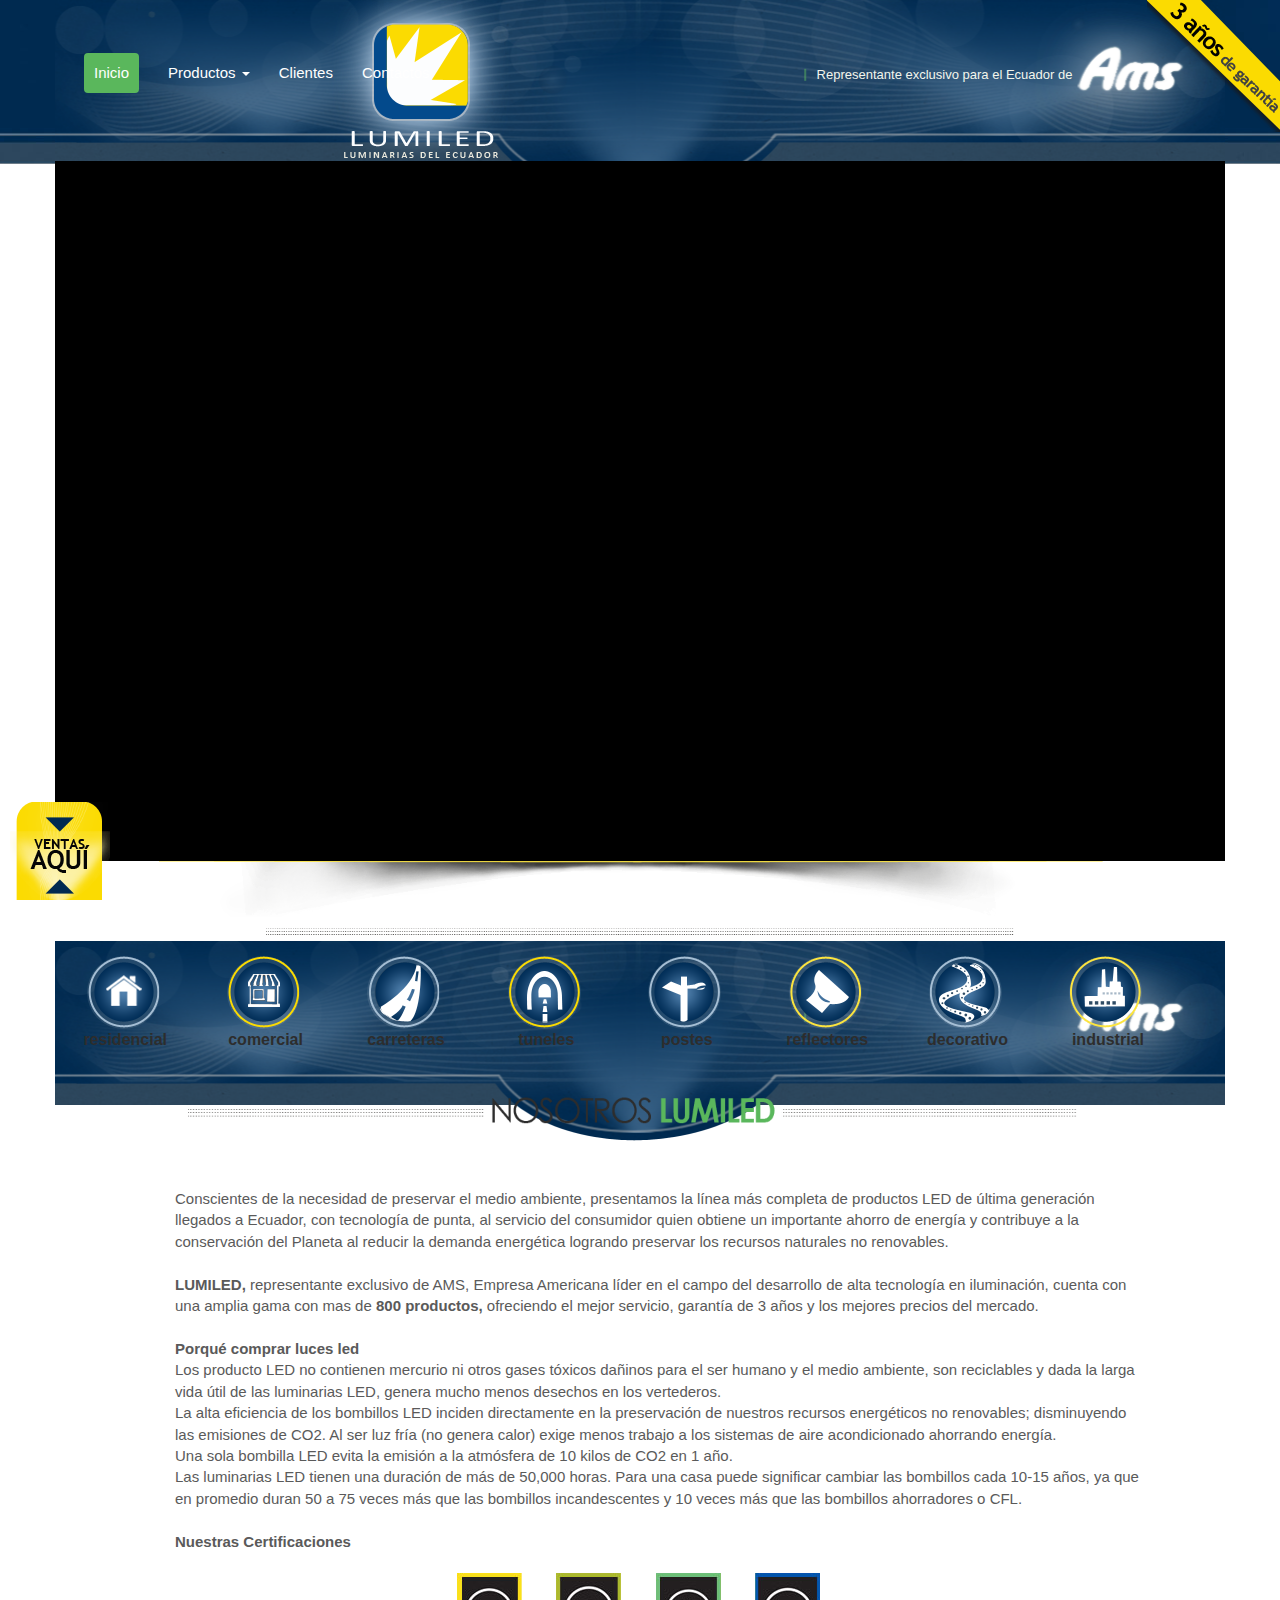
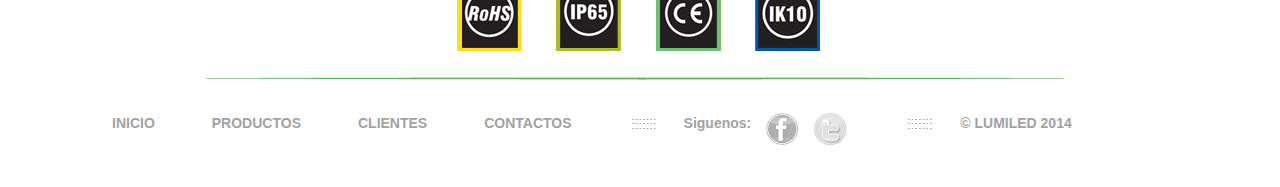
<file: index.html>
<!DOCTYPE html>
<html lang="es">
  <head>
    <meta charset="utf-8">
    <meta http-equiv="X-UA-Compatible" content="IE=edge">
    <meta name="viewport" content="width=device-width; initial-scale=1.0; maximum-scale=1.0;"> 
    <meta name="description" content="luminarias,lumiled,luces,luz,led,ecuador">
    <meta name="author" content="Miguel Rivas,diseñador,digital,pagina,ux,web,sitios">

    <title>luminarias, led, luces :: Lumiled</title>

    <!-- Bootstrap core CSS -->
    <link href="css/bootstrap.css" rel="stylesheet">
    <link rel="stylesheet" type="text/css" href="css/demo.css" />
        <link rel="stylesheet" type="text/css" href="css/style4.css" />

    <!-- Just for debugging purposes. Don't actually copy this line! -->
    <!--[if lt IE 9]><script src="../../assets/js/ie8-responsive-file-warning.js"></script><![endif]-->

    <!-- HTML5 shim and Respond.js IE8 support of HTML5 elements and media queries -->
    <!--[if lt IE 9]>
      <script src="https://oss.maxcdn.com/libs/html5shiv/3.7.0/html5shiv.js"></script>
      <script src="https://oss.maxcdn.com/libs/respond.js/1.4.2/respond.min.js"></script>
    <![endif]-->

    <!-- Custom styles for this template -->
    <link href="css/carousel.css" rel="stylesheet">
<link rel="stylesheet" type="text/css" href="css/default.css" />
    <link rel="stylesheet" type="text/css" href="css/component.css" />
<script type="text/javascript" src="js/modernizr.custom.86080.js"></script>
    <script src="js/modernizr.custom.js"></script>
  </head>
<!-- NAVBAR
================================================== -->
  <body>
  <div class="garan">
    <img src="img/gara2.png">
  </div>
  <div class="sell">
   <a href="contactos.html"><img src="img/ventas.png"></a>
  </div>
    <div class="navbar-wrapper">
      <div class="container arriba">

        <div class="navbar navbar-inverse navbar-static-top" role="navigation">
          <div class="container">
            <div class="navbar-header">
              <button type="button" class="navbar-toggle" data-toggle="collapse" data-target=".navbar-collapse">
                <span class="sr-only">Toggle navigation</span>
                <span class="icon-bar"></span>
                <span class="icon-bar"></span>
                <span class="icon-bar"></span>
              </button>
              <a class="navbar-brand" href="#"><img src="img/lumiled-logo.png"></a>
              <div class="slogan"><p>Representante exclusivo para el Ecuador de</p></div>
            </div>
            
            <div class="navbar-collapse collapse">
              <ul class="nav navbar-nav">
                <li class="active"><a href="index.html">Inicio</a></li>
                 <li class="dropdown">
                  <a href="#" class="dropdown-toggle" data-toggle="dropdown">Productos <b class="caret"></b></a>
                  <ul class="dropdown-menu">
                    <li><a href="lumiled-productos1.html">Residencial</a></li>
                    <li class="divider"></li>
                    <li><a href="lumiled-productos2.html">Comercial</a></li>
                    <li class="divider"></li>
                    <li><a href="lumiled-productos3.html">Carreteras</a></li>
                    <li class="divider"></li>
                    <li><a href="lumiled-productos4.html">Túneles</a></li>
                    <li class="divider"></li>
                    <li><a href="lumiled-productos5.html">Poste Solar</a></li>
                    <li class="divider"></li>
                    <li><a href="lumiled-productos6.html">Reflectores</a></li>
                    <li class="divider"></li>
                    <li><a href="lumiled-productos7.html">Decorativos</a></li>
                    <li class="divider"></li>
                    <li><a href="lumiled-productos8.html">Industrial</a></li>
                  </ul>
                </li>
                <li><a href="clientes.html">Clientes</a></li>
                <li><a href="contactos.html">Contactos</a></li>
               
              </ul>
            </div><!-- navbar-collapse-- > 
          </div>
        </div>

      </div>
    </div>


    <!-- Carousel
    ================================================== -->
    <div class="cont-slide">
   <ul class="cb-slideshow">
            <li><span>Image 01</span><a href="lumiled-productos.html"><img src="img/btProductos.png"></a></li>
            <li><span>Image 02</span><a href="lumiled-productos.html"><img src="img/btProductos2.png"></a></li>
            <li><span>Image 03</span><a href="lumiled-productos.html"><img src="img/btProductos3.png"></a></li>
            <li><span>Image 01</span><a href="lumiled-productos.html"><img src="img/btProductos.png"></a></li>
            <li><span>Image 02</span><a href="lumiled-productos.html"><img src="img/btProductos2.png"></a></li>
            <li><span>Image 03</span><a href="lumiled-productos.html"><img src="img/btProductos3.png"></a></li>
        </ul>
        </div><!-- /.carousel -->

<div class="row sombraLumiled">
  <img src="img/sombraLumiled.png">
</div>
<div class="row sepa">
        <img src="img/puntosLumiled.png">

      </div>

    <!-- Marketing messaging and featurettes
    ================================================== -->
    <!-- Wrap the rest of the page in another container to center all the content. -->
    
<div class="cuerpo">
    <div class="container marketing">

      <!-- Three columns of text below the carousel -->
      <div class="row">
      <div class="col-lg-12 col-md-12 col-sm-12 iconos ">
        <div class="hi-icon-wrap hi-icon-effect-8 col-md-2 col-sm-1">
          <a href="lumiled-productos1.html" class="hi-icon" ><img src="img/lumiledResidencial.png" alt="lumiled-residencial">lumiled residencial</a>
          <p>residencial</p>
          </div>
          <div class="hi-icon-wrap hi-icon-effect-8 col-md-2 col-sm-1">
          <a href="lumiled-productos2.html" class="hi-icon2" ><img src="img/lumiledComercial.png" alt="lumiled-comercial"></a>
          <p>comercial</p>
          </div>
          <div class="hi-icon-wrap hi-icon-effect-8 col-md-2 col-sm-1">
          <a href="lumiled-productos3.html" class="hi-icon" ><img src="img/lumiledCarreteras.png" alt="lumiled-carreteras"></a>
          <p>carreteras</p>
          </div>
          <div class="hi-icon-wrap hi-icon-effect-8 col-md-2 col-sm-1">
          <a href="lumiled-productos4.html" class="hi-icon2" ><img src="img/lumiledtunel.png" alt="lumiled-tunel"></a>
          <p>tuneles</p>
          </div>
          <div class="hi-icon-wrap hi-icon-effect-8 col-md-2 col-sm-1">
          <a href="lumiled-productos5.html" class="hi-icon" ><img src="img/lumiledpostes.png" alt="lumiled-postes"></a>
          <p>postes</p>
          </div>
          <div class="hi-icon-wrap hi-icon-effect-8 col-md-2 col-sm-1">
           <a href="lumiled-productos6.html" class="hi-icon2" ><img src="img/lumiledreflectores.png" alt="lumiled-reflectores"></a>
           <p>reflectores</p>
           </div>
           <div class="hi-icon-wrap hi-icon-effect-8 col-md-2 col-sm-1">
          <a href="lumiled-productos7.html" class="hi-icon" ><img src="img/lumileddecorativo.png" alt="lumiled-decorativo"></a>
          <p>decorativo</p>
          </div>
          <div class="hi-icon-wrap hi-icon-effect-8 col-md-2 col-sm-1">
          <a href="lumiled-productos8.html" class="hi-icon2" ><img src="img/lumiledindustrial.png" alt="lumiled-industrial"></a>
          <p>industrial</p>

        </div>
        </div>
      </div><!-- /.row -->
      <div class="row titulo sombraLumiled">
      <img src="img/lumiledTitulo1.png">
    </div>


      <!-- START THE FEATURETTES 

      <div class="row sepa">
        <img src="img/flecha.png">
      </div>-->

      <div class="row">
        
        <div class="col-md-10 info">
          <p>Conscientes de la necesidad de preservar el medio ambiente, presentamos la línea más completa de productos LED de última generación llegados a Ecuador, con tecnología de punta, al servicio del consumidor quien obtiene un importante ahorro de energía y contribuye a la conservación del Planeta al reducir la demanda 
          energética logrando preservar los recursos naturales no renovables.</p><br>
          <p><span>LUMILED,</span> representante exclusivo de AMS, Empresa Americana líder en el campo del desarrollo de alta tecnología en iluminación, cuenta con una amplia gama con mas de <span>800 productos,</span> ofreciendo el mejor servicio, garantía de 3 años y los mejores precios del mercado.</p><br>
          <p><strong>Porqué comprar luces led</strong></p>
          <p>Los producto LED no contienen mercurio ni otros gases tóxicos dañinos para el ser humano y el medio ambiente, son reciclables y dada la larga vida útil de las 
            luminarias LED, genera mucho menos desechos en los vertederos.</p>
          <p>La alta eficiencia de los bombillos LED inciden directamente en la preservación de nuestros recursos energéticos no renovables; disminuyendo las emisiones de 
          CO2. Al ser luz fría (no genera calor) exige menos trabajo a los sistemas de aire acondicionado ahorrando energía.</p>
          <p>Una sola bombilla LED evita la emisión a la atmósfera de 10 kilos de CO2 en 1 año.</p>  
          <p>Las luminarias LED tienen una duración de más de 50,000 horas. Para una casa puede significar cambiar las bombillos cada 10-15 años, ya que en promedio duran 
            50 a 75 veces más que las bombillos incandescentes y 10 veces más que las bombillos ahorradores o CFL.</p>
          <br>
          <p><span>Nuestras Certificaciones</span></p>
          <div class="certifica">
          <img src="img/lumiled-c1.jpg">
          <img src="img/lumiled-c2.jpg">
          <img src="img/lumiled-c3.jpg">
          <img src="img/lumiled-c4.jpg">
          </div>
        </div>
      </div>

     

      <div class="row sepa2">
        <img src="img/lineafooter.png">
      </div>

      <!-- /END THE FEATURETTES -->


      <!-- FOOTER -->
      <footer class="pie">
      <ul>
        <li><a href="index.html">INICIO</a></li>
        <li><a href="lumiled-productos.html">PRODUCTOS</a></li>
        <li><a href="clientes.html">CLIENTES</a></li>
        <li><a href="contactos.html">CONTACTOS</a></li>
        <li><img src="img/lumiled-footter.png"></li>
        <li>Siguenos:</li>
        <li class="red"><a href=""><img src="img/face-lumiled.png"></a></li>
        <li class="red"><a href=""><img src="img/twitter-lumiled.png"></a></li>
        <li><img src="img/lumiled-footter.png"></li>
        <li>&copy; LUMILED 2014 </li>
      </ul>
       
       
      </footer>

    </div><!-- /.container -->
    </div>


    <!-- Bootstrap core JavaScript
    ================================================== -->
    <!-- Placed at the end of the document so the pages load faster -->
    <script src="https://code.jquery.com/jquery-1.10.2.min.js"></script>
    <script src="js/bootstrap.min.js"></script>
    <script src="js/docs.min.js"></script>
    <script>
      var hash = window.location.hash,
        current = 0,
        demos = Array.prototype.slice.call( document.querySelectorAll( '#codrops-demos > a' ) );
      
      if( hash === '' ) hash = '#set-1';
      setDemo( demos[ parseInt( hash.match(/#set-(\d+)/)[1] ) - 1 ] );

      demos.forEach( function( el, i ) {
        el.addEventListener( 'click', function() { setDemo( this ); } );
      } );

      function setDemo( el ) {
        var idx = demos.indexOf( el );
        if( current !== idx ) {
          var currentDemo = demos[ current ];
          currentDemo.className = currentDemo.className.replace(new RegExp("(^|\\s+)" + 'current-demo' + "(\\s+|$)"), ' ');
        }
        current = idx;
        el.className = 'current-demo'; 
      }
    </script>
  </body>
</html>
</file>
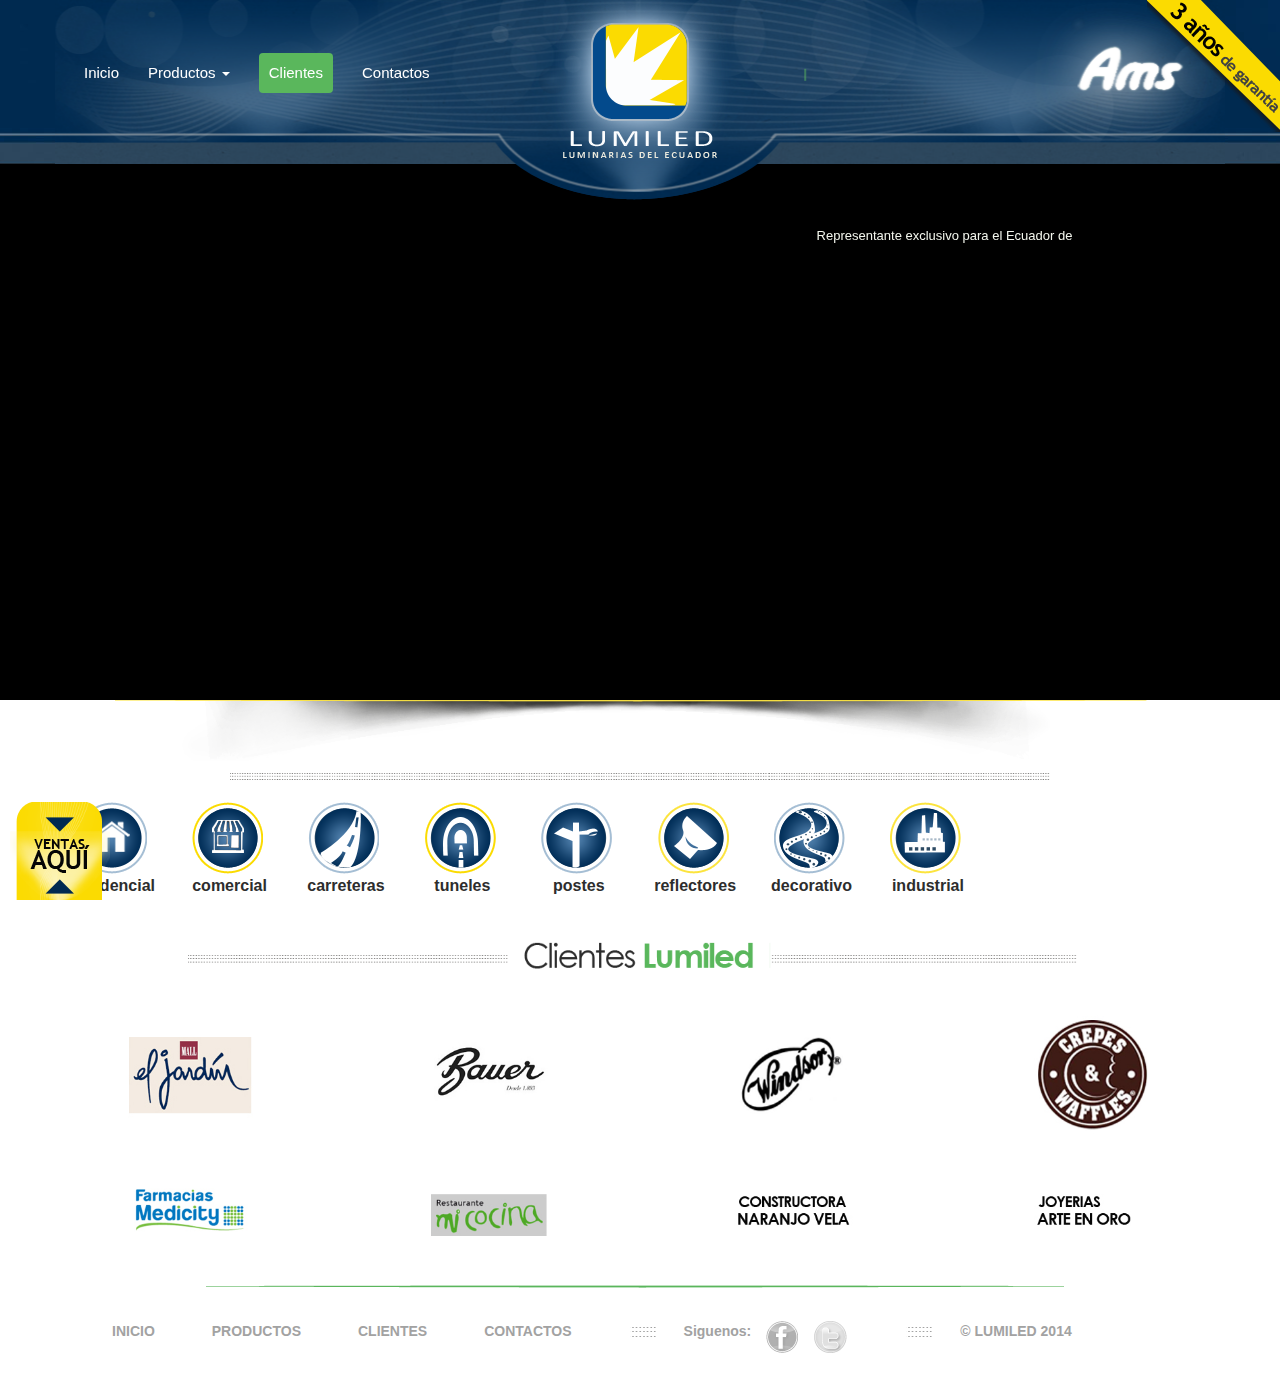
<file: clientes.html>
<!DOCTYPE html>
<html lang="es">
  <head>
    <meta charset="utf-8">
    <meta http-equiv="X-UA-Compatible" content="IE=edge">
    <meta name="viewport" content="width=device-width, initial-scale=1">
    <meta name="description" content="luminarias,lumiled,luces,luz,led,ecuador">
    <meta name="author" content="Miguel Rivas,diseñador,digital,pagina,ux,web,sitios">

    <title>luminarias, led, luces :: Lumiled</title>

    <!-- Bootstrap core CSS -->
    <link href="css/bootstrap.css" rel="stylesheet">
    <link rel="stylesheet" type="text/css" href="css/demo.css" />
        <link rel="stylesheet" type="text/css" href="css/style4.css" />

    <!-- Just for debugging purposes. Don't actually copy this line! -->
    <!--[if lt IE 9]><script src="../../assets/js/ie8-responsive-file-warning.js"></script><![endif]-->

    <!-- HTML5 shim and Respond.js IE8 support of HTML5 elements and media queries -->
    <!--[if lt IE 9]>
      <script src="https://oss.maxcdn.com/libs/html5shiv/3.7.0/html5shiv.js"></script>
      <script src="https://oss.maxcdn.com/libs/respond.js/1.4.2/respond.min.js"></script>
    <![endif]-->

    <!-- Custom styles for this template -->
    <link href="css/carousel.css" rel="stylesheet">
<link rel="stylesheet" type="text/css" href="css/default.css" />
    <link rel="stylesheet" type="text/css" href="css/component.css" />
<script type="text/javascript" src="js/modernizr.custom.86080.js"></script>
    <script src="js/modernizr.custom.js"></script>
  </head>
<!-- NAVBAR
================================================== -->
  <body>
   <div class="garan">
    <img src="img/gara2.png">
  </div>
  <div class="sell">
   <a href="contactos.html"><img src="img/ventas.png"></a>
  </div>
    <div class="navbar-wrapper">
      <div class="container arriba">

        <div class="navbar navbar-inverse navbar-static-top" role="navigation">
          <div class="container">
            <div class="navbar-header">
              <button type="button" class="navbar-toggle" data-toggle="collapse" data-target=".navbar-collapse">
                <span class="sr-only">Toggle navigation</span>
                <span class="icon-bar"></span>
                <span class="icon-bar"></span>
                <span class="icon-bar"></span>
              </button>
              <a class="navbar-brand" href="#"><img src="img/lumiled-logo.png"></a>

            </div>
            <div class="slogan"><p>Representante exclusivo para el Ecuador de</p>
              </div>
            <div class="navbar-collapse collapse">
              <ul class="nav navbar-nav">
                <li ><a href="index.html">Inicio</a></li>
                 <li class="dropdown">
                  <a href="#" class="dropdown-toggle" data-toggle="dropdown">Productos <b class="caret"></b></a>
                  <ul class="dropdown-menu">
                    <li><a href="lumiled-productos1.html">Residencial</a></li>
                    <li class="divider"></li>
                    <li><a href="lumiled-productos2.html">Comercial</a></li>
                    <li class="divider"></li>
                    <li><a href="lumiled-productos3.html">Carreteras</a></li>
                    <li class="divider"></li>
                    <li><a href="lumiled-productos4.html">Túneles</a></li>
                    <li class="divider"></li>
                    <li><a href="lumiled-productos5.html">Poste Solar</a></li>
                    <li class="divider"></li>
                    <li><a href="lumiled-productos6.html">Reflectores</a></li>
                    <li class="divider"></li>
                    <li><a href="lumiled-productos7.html">Decorativos</a></li>
                    <li class="divider"></li>
                    <li><a href="lumiled-productos8.html">Industrial</a></li>
                  </ul>
                </li>
                <li class="active"><a href="clientes.html">Clientes</a></li>
                <li><a href="contactos.html">Contactos</a></li>
               
              </ul>
            </div>
          </div>
        </div>

      </div>
    </div>


    <!-- Carousel
    ================================================== -->
    <div class="cont-slide">
   <ul class="cb-slideshow pu">
            <li><span>Image 04</span></li>
            <li><span>Image 05</span></li>
            <li><span>Image 06</span></li>
            <li><span>Image 07</span></li>
            <li><span>Image 08</span></li>
            <li><span>Image 09</span></li>
        </ul>
        </div><!-- /.carousel -->

<div class="row sombraLumiled">
  <img src="img/sombraLumiled.png">
</div>
<div class="row sepa">
        <img src="img/puntosLumiled.png">

      </div>

    <!-- Marketing messaging and featurettes
    ================================================== -->
    <!-- Wrap the rest of the page in another container to center all the content. -->
    
<div class="cuerpo">
    <div class="container marketing">

      <!-- Three columns of text below the carousel -->
      <div class="row">
      <div class="col-md-10 iconos">
        <div class="hi-icon-wrap hi-icon-effect-8 col-md-1">
          <a href="lumiled-productos1.html" class="hi-icon" ><img src="img/lumiledResidencial.png" alt="lumiled-residencial">lumiled residencial</a>
          <p>residencial</p>
          </div>
          <div class="hi-icon-wrap hi-icon-effect-8 col-md-1">
          <a href="lumiled-productos2.html" class="hi-icon2" ><img src="img/lumiledComercial.png" alt="lumiled-comercial"></a>
          <p>comercial</p>
          </div>
          <div class="hi-icon-wrap hi-icon-effect-8 col-md-1">
          <a href="lumiled-productos3.html" class="hi-icon" ><img src="img/lumiledCarreteras.png" alt="lumiled-carreteras"></a>
          <p>carreteras</p>
          </div>
          <div class="hi-icon-wrap hi-icon-effect-8 col-md-1">
          <a href="lumiled-productos4.html" class="hi-icon2" ><img src="img/lumiledtunel.png" alt="lumiled-tunel"></a>
          <p>tuneles</p>
          </div>
          <div class="hi-icon-wrap hi-icon-effect-8 col-md-1">
          <a href="lumiled-productos5.html" class="hi-icon" ><img src="img/lumiledpostes.png" alt="lumiled-postes"></a>
          <p>postes</p>
          </div>
          <div class="hi-icon-wrap hi-icon-effect-8 col-md-1">
           <a href="lumiled-productos6.html" class="hi-icon2" ><img src="img/lumiledreflectores.png" alt="lumiled-reflectores"></a>
           <p>reflectores</p>
           </div>
           <div class="hi-icon-wrap hi-icon-effect-8 col-md-1">
          <a href="lumiled-productos7.html" class="hi-icon" ><img src="img/lumileddecorativo.png" alt="lumiled-decorativo"></a>
          <p>decorativo</p>
          </div>
          <div class="hi-icon-wrap hi-icon-effect-8 col-md-1">
          <a href="lumiled-productos8.html" class="hi-icon2" ><img src="img/lumiledindustrial.png" alt="lumiled-industrial"></a>
          <p>industrial</p>

        </div>
        </div>
      </div><!-- /.row -->
      <div class="row titulo sombraLumiled">
      <img src="img/lumiledTitulo11.png">
    </div>


      <!-- START THE FEATURETTES 

      <div class="row sepa">
        <img src="img/flecha.png">
      </div>-->

      <div class="row">
        
        <div class="col-md-3">
          <img src="img/clientes/1.jpg" width="50%">
        </div>
        <div class="col-md-3">
          <img src="img/clientes/2.jpg" width="50%">
        </div>
        <div class="col-md-3">
          <img src="img/clientes/3.jpg" width="50%">
        </div>
        <div class="col-md-3">
          <img src="img/clientes/4.jpg" width="50%">
        </div>
        
      </div>
       <div class="row">
        
        <div class="col-md-3">
          <img src="img/clientes/5.jpg" width="50%">
        </div>
        <div class="col-md-3">
          <img src="img/clientes/6.jpg" width="50%">
        </div>
        <div class="col-md-3">
          <img src="img/clientes/7.jpg" width="50%">
        </div>
        <div class="col-md-3">
          <img src="img/clientes/8.jpg" width="50%">
        </div>
        
      </div>


     

      <div class="row sepa2">
        <img src="img/lineafooter.png">
      </div>

      <!-- /END THE FEATURETTES -->


      <!-- FOOTER -->
      <footer class="pie">
      <ul>
        <li><a href="index.html">INICIO</a></li>
        <li><a href="lumiled-productos.html">PRODUCTOS</a></li>
        <li><a href="clientes.html">CLIENTES</a></li>
        <li><a href="contactos.html">CONTACTOS</a></li>
        <li><img src="img/lumiled-footter.png"></li>
        <li>Siguenos:</li>
        <li class="red"><a href=""><img src="img/face-lumiled.png"></a></li>
        <li class="red"><a href=""><img src="img/twitter-lumiled.png"></a></li>
        <li><img src="img/lumiled-footter.png"></li>
        <li>&copy; LUMILED 2014 </li>
      </ul>
       
       
      </footer>

    </div><!-- /.container -->
    </div>


    <!-- Bootstrap core JavaScript
    ================================================== -->
    <!-- Placed at the end of the document so the pages load faster -->
    <script src="https://code.jquery.com/jquery-1.10.2.min.js"></script>
    <script src="js/bootstrap.min.js"></script>
    <script src="js/docs.min.js"></script>
    <script>
      var hash = window.location.hash,
        current = 0,
        demos = Array.prototype.slice.call( document.querySelectorAll( '#codrops-demos > a' ) );
      
      if( hash === '' ) hash = '#set-1';
      setDemo( demos[ parseInt( hash.match(/#set-(\d+)/)[1] ) - 1 ] );

      demos.forEach( function( el, i ) {
        el.addEventListener( 'click', function() { setDemo( this ); } );
      } );

      function setDemo( el ) {
        var idx = demos.indexOf( el );
        if( current !== idx ) {
          var currentDemo = demos[ current ];
          currentDemo.className = currentDemo.className.replace(new RegExp("(^|\\s+)" + 'current-demo' + "(\\s+|$)"), ' ');
        }
        current = idx;
        el.className = 'current-demo'; 
      }
    </script>
  </body>
</html>
</file>
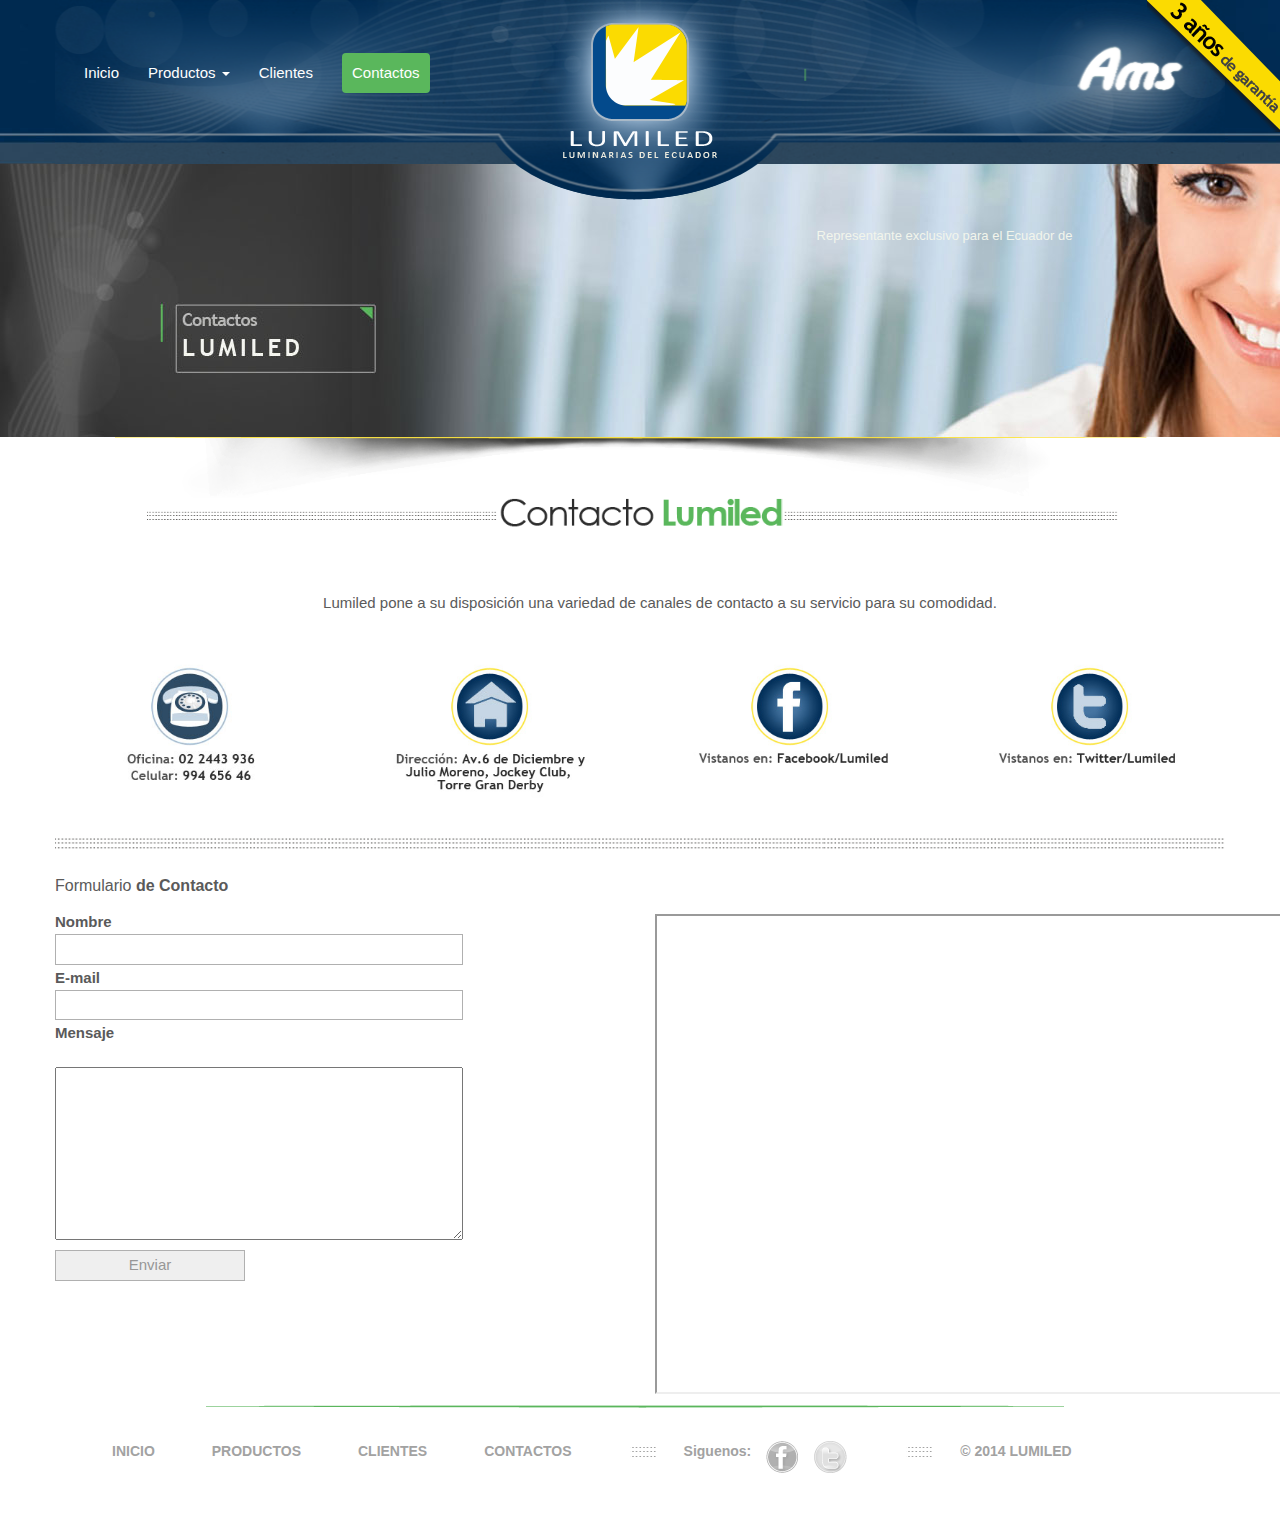
<file: contactos.html>
<!DOCTYPE html>
<html lang="es">
  <head>
    <meta charset="utf-8">
    <meta http-equiv="X-UA-Compatible" content="IE=edge">
    <meta name="viewport" content="width=device-width, initial-scale=1">
    <meta name="description" content="luminarias,lumiled,luces,luz,led,ecuador">
    <meta name="author" content="Miguel Rivas,diseñador,digital,pagina,ux,web,sitios">

    <title>luminarias, led, luces :: Lumiled</title>

    <!-- Bootstrap core CSS -->
    <link href="css/bootstrap.css" rel="stylesheet">
    <link rel="stylesheet" type="text/css" href="css/demo.css" />
        <link rel="stylesheet" type="text/css" href="css/style4.css" />

    <!-- Just for debugging purposes. Don't actually copy this line! -->
    <!--[if lt IE 9]><script src="../../assets/js/ie8-responsive-file-warning.js"></script><![endif]-->

    <!-- HTML5 shim and Respond.js IE8 support of HTML5 elements and media queries -->
    <!--[if lt IE 9]>
      <script src="https://oss.maxcdn.com/libs/html5shiv/3.7.0/html5shiv.js"></script>
      <script src="https://oss.maxcdn.com/libs/respond.js/1.4.2/respond.min.js"></script>
    <![endif]-->

    <!-- Custom styles for this template -->
    <link href="css/carousel.css" rel="stylesheet">
<link rel="stylesheet" type="text/css" href="css/default.css" />
    <link rel="stylesheet" type="text/css" href="css/component.css" />
    <link rel="stylesheet" type="text/css" href="css/style_common.css" />
        <link rel="stylesheet" type="text/css" href="css/style9.css" />
<script type="text/javascript" src="js/modernizr.custom.86080.js"></script>
    <script src="js/modernizr.custom.js"></script>
  </head>
<!-- NAVBAR
================================================== -->
  <body>
   <div class="garan">
    <img src="img/gara2.png">
  </div>
  
    <div class="navbar-wrapper">
      <div class="container arriba">

        <div class="navbar navbar-inverse navbar-static-top" role="navigation">
          <div class="container">
            <div class="navbar-header">
              <button type="button" class="navbar-toggle" data-toggle="collapse" data-target=".navbar-collapse">
                <span class="sr-only">Toggle navigation</span>
                <span class="icon-bar"></span>
                <span class="icon-bar"></span>
                <span class="icon-bar"></span>
              </button>
              <a class="navbar-brand" href="#"><img src="img/lumiled-logo.png"></a>

            </div>
            <div class="slogan"><p>Representante exclusivo para el Ecuador de</p>
              </div>
            <div class="navbar-collapse collapse">
              <ul class="nav navbar-nav">
                <li ><a href="index.html">Inicio</a></li>
                 <li class="dropdown">
                  <a href="#" class="dropdown-toggle" data-toggle="dropdown">Productos <b class="caret"></b></a>
                  <ul class="dropdown-menu">
                    <li><a href="lumiled-productos1.html">Residencial</a></li>
                    <li class="divider"></li>
                    <li><a href="lumiled-productos2.html">Comercial</a></li>
                    <li class="divider"></li>
                    <li><a href="lumiled-productos3.html">Carreteras</a></li>
                    <li class="divider"></li>
                    <li><a href="lumiled-productos4.html">Túneles</a></li>
                    <li class="divider"></li>
                    <li><a href="lumiled-productos5.html">Poste Solar</a></li>
                    <li class="divider"></li>
                    <li><a href="lumiled-productos6.html">Reflectores</a></li>
                    <li class="divider"></li>
                    <li><a href="lumiled-productos7.html">Decorativos</a></li>
                    <li class="divider"></li>
                    <li><a href="lumiled-productos8.html">Industrial</a></li>
                  </ul>
                </li>
                <li><a href="clientes.html">Clientes</a></li>
                <li class="active"><a href="contactos.html">Contactos</a></li>
               
              </ul>
            </div>
          </div>
        </div>

      </div>
    </div>


    <!-- Carousel
    ================================================== -->
    <div id="myCarousel" class="carousel slide slide-interno" data-ride="carousel">
      <!-- Indicators -->
      <img src="img/lumiled33.jpg" alt="lumiled">
    </div><!-- /.carousel -->

<div class="row sombraLumiled">
  <img src="img/sombraLumiled.png">
</div>

    <!-- Marketing messaging and featurettes
    ================================================== -->
    <!-- Wrap the rest of the page in another container to center all the content. -->
    <div class="row titulo sombraLumiled">
      <img src="img/lumiledTitulo12.png">
    </div>
<div class="cuerpo">
    <div class="container marketing">
    <div class="row">
        
        <div class="col-md-10 info intro" id="ctateta">
          <p>Lumiled pone a su disposición una variedad de canales de contacto a su servicio para su comodidad.</p>
          
          
        </div>
        </div>
       




<div class="row lelo">
  <div class="col-md-3" >
  <img src="img/fono.jpg">
  </div>
  <div class="col-md-3" >
  <img src="img/caleto.jpg">
  </div>
  <div class="col-md-3" >
  <img src="img/face.jpg">
  </div>
  <div class="col-md-3" >
  <img src="img/tw.jpg">
  </div>
</div>
<div class="row sepa" id="fofo">
        <img src="img/puntosLumiled.png">

      </div>
      <!-- Three columns of text below the carousel -->
      <div class="row">
    <div class="col-md-12 tttt">
         <h2>Formulario <strong>de Contacto</strong></h2>
          
        </div>
         <div class="col-lg-6 cont">
           <!--Formulario-->
<FORM id="contacto contact-form" name="contacto" class="ccll" action="enviar.php" method="POST">

<label class="comc"><p class="label lead">Nombre</p> <input class="campo nn" name="nombre" type="text" id="nombre"
 size="42"/></label>


<label class="comc"><p class="label lead">E-mail</p> <input class="campo ecm" name="mail" type="text" id="mail" size="43"/>
</label>

<label class="comc"><p class="label lead">Mensaje</p><br>
<textarea class="campo area" name="mensaje" cols="40" rows="8" id="mensaje">
</textarea></label>
<p><input class="btn-envio"id="envio" type="submit" name="Submit" value="Enviar"/></p>
</FORM> 
           </div>
           <div class="col-lg-5 bor">
           <iframe src="https://mapsengine.google.com/map/embed?mid=zkoTSqm94Tvs.kccNVv4bUFwY" width="640" height="480"></iframe>
           </div>
    
      </div><!-- /.row -->


      <!-- START THE FEATURETTES -->

      
      

     

      <div class="row sepa2">
        <img src="img/lineafooter.png">
      </div>

      <!-- /END THE FEATURETTES -->


      <!-- FOOTER -->
      <footer class="pie">
      <ul>
        <li><a href="index.html">INICIO</a></li>
        <li><a href="lumiled-productos.html">PRODUCTOS</a></li>
        <li><a href="clientes.html">CLIENTES</a></li>
        <li><a href="contactos.html">CONTACTOS</a></li>
        <li><img src="img/lumiled-footter.png"></li>
        <li>Siguenos:</li>
        <li class="red"><a href=""><img src="img/face-lumiled.png"></a></li>
        <li class="red"><a href=""><img src="img/twitter-lumiled.png"></a></li>
        <li><img src="img/lumiled-footter.png"></li>
        <li>&copy; 2014 LUMILED</li>
      </ul>
       
       
      </footer>
</div>
    </div><!-- /.container -->
    


    <!-- Bootstrap core JavaScript
    ================================================== -->
    <!-- Placed at the end of the document so the pages load faster -->
    <script src="https://code.jquery.com/jquery-1.10.2.min.js"></script>
    <script src="js/bootstrap.min.js"></script>
    <script src="js/docs.min.js"></script>
    <script>
      var hash = window.location.hash,
        current = 0,
        demos = Array.prototype.slice.call( document.querySelectorAll( '#codrops-demos > a' ) );
      
      if( hash === '' ) hash = '#set-1';
      setDemo( demos[ parseInt( hash.match(/#set-(\d+)/)[1] ) - 1 ] );

      demos.forEach( function( el, i ) {
        el.addEventListener( 'click', function() { setDemo( this ); } );
      } );

      function setDemo( el ) {
        var idx = demos.indexOf( el );
        if( current !== idx ) {
          var currentDemo = demos[ current ];
          currentDemo.className = currentDemo.className.replace(new RegExp("(^|\\s+)" + 'current-demo' + "(\\s+|$)"), ' ');
        }
        current = idx;
        el.className = 'current-demo'; 
      }
    </script>
  </body>
</html>
</file>
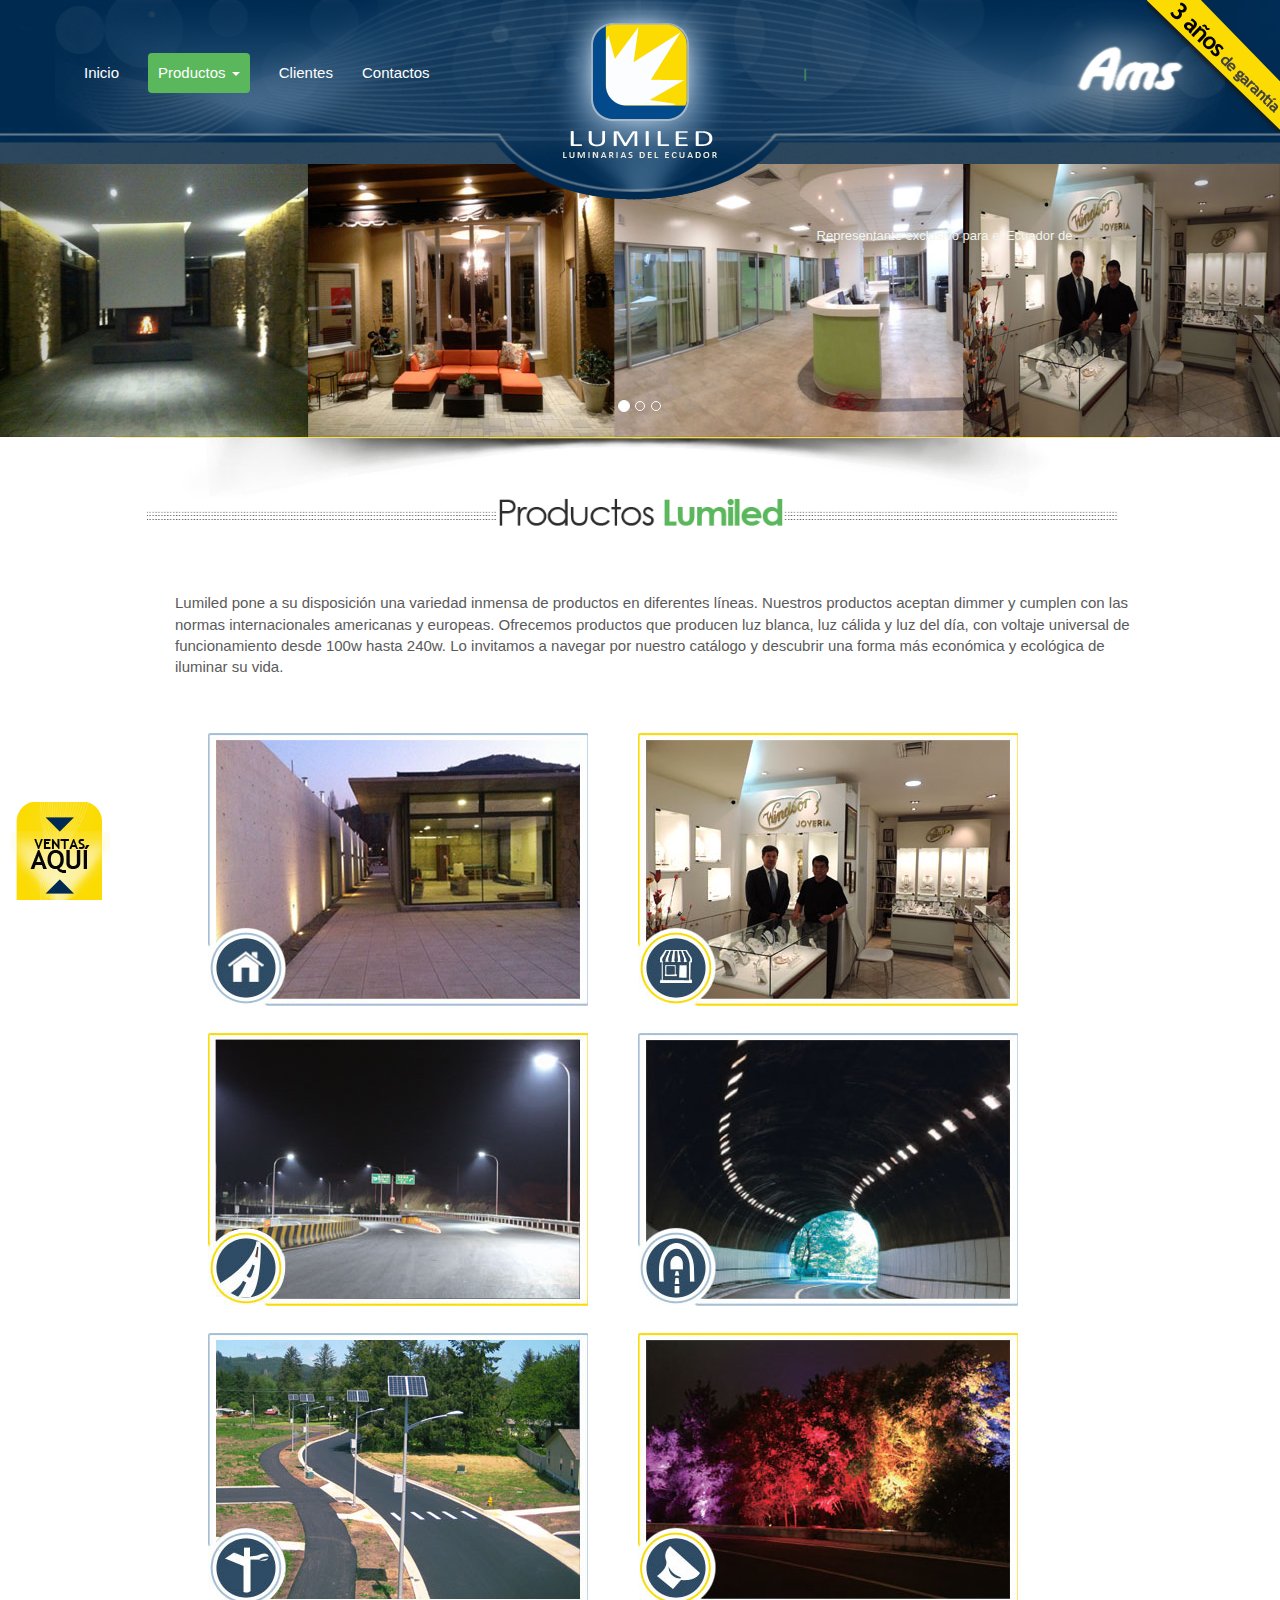
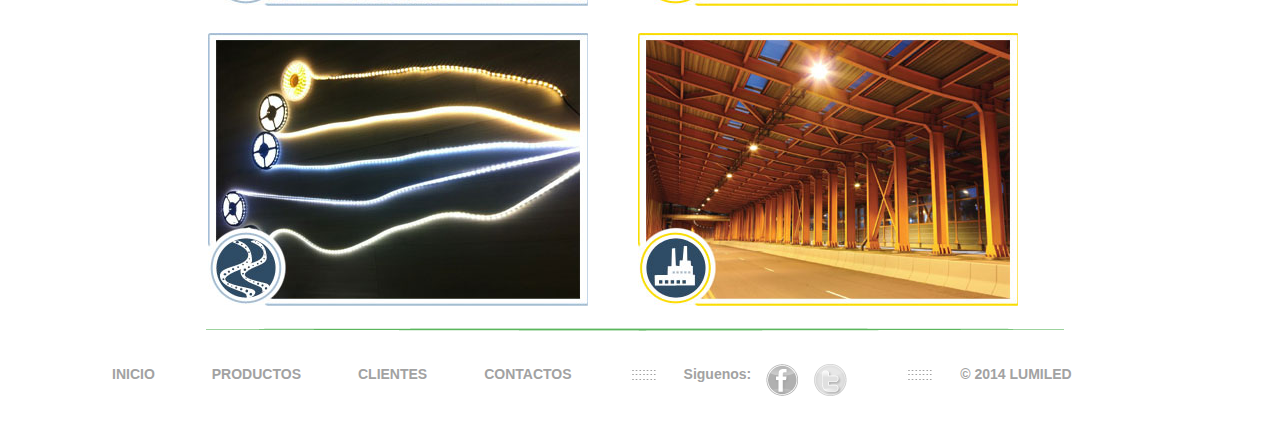
<file: lumiled-productos.html>
<!DOCTYPE html>
<html lang="es">
  <head>
    <meta charset="utf-8">
    <meta http-equiv="X-UA-Compatible" content="IE=edge">
    <meta name="viewport" content="width=device-width, initial-scale=1">
    <meta name="description" content="luminarias,lumiled,luces,luz,led,ecuador">
    <meta name="author" content="Miguel Rivas,diseñador,digital,pagina,ux,web,sitios">

    <title>luminarias, led, luces :: Lumiled</title>

    <!-- Bootstrap core CSS -->
    <link href="css/bootstrap.css" rel="stylesheet">
    <link rel="stylesheet" type="text/css" href="css/demo.css" />
        <link rel="stylesheet" type="text/css" href="css/style4.css" />

    <!-- Just for debugging purposes. Don't actually copy this line! -->
    <!--[if lt IE 9]><script src="../../assets/js/ie8-responsive-file-warning.js"></script><![endif]-->

    <!-- HTML5 shim and Respond.js IE8 support of HTML5 elements and media queries -->
    <!--[if lt IE 9]>
      <script src="https://oss.maxcdn.com/libs/html5shiv/3.7.0/html5shiv.js"></script>
      <script src="https://oss.maxcdn.com/libs/respond.js/1.4.2/respond.min.js"></script>
    <![endif]-->

    <!-- Custom styles for this template -->
    <link href="css/carousel.css" rel="stylesheet">
<link rel="stylesheet" type="text/css" href="css/default.css" />
    <link rel="stylesheet" type="text/css" href="css/component.css" />
    <link rel="stylesheet" type="text/css" href="css/style_common.css" />
        <link rel="stylesheet" type="text/css" href="css/style9.css" />
<script type="text/javascript" src="js/modernizr.custom.86080.js"></script>
    <script src="js/modernizr.custom.js"></script>
  </head>
<!-- NAVBAR
================================================== -->
  <body>
   <div class="garan">
    <img src="img/gara2.png">
  </div>
  <div class="sell">
   <a href="contactos.html"><img src="img/ventas.png"></a>
  </div>
    <div class="navbar-wrapper">
      <div class="container arriba">

        <div class="navbar navbar-inverse navbar-static-top" role="navigation">
          <div class="container">
            <div class="navbar-header">
              <button type="button" class="navbar-toggle" data-toggle="collapse" data-target=".navbar-collapse">
                <span class="sr-only">Toggle navigation</span>
                <span class="icon-bar"></span>
                <span class="icon-bar"></span>
                <span class="icon-bar"></span>
              </button>
              <a class="navbar-brand" href="#"><img src="img/lumiled-logo.png"></a>

            </div>
            <div class="slogan"><p>Representante exclusivo para el Ecuador de</p>
              </div>
            <div class="navbar-collapse collapse">
              <ul class="nav navbar-nav">
                <li ><a href="index.html">Inicio</a></li>
                 <li class="dropdown active">
                  <a href="#" class="dropdown-toggle" data-toggle="dropdown">Productos <b class="caret"></b></a>
                  <ul class="dropdown-menu">
                    <li><a href="lumiled-productos1.html">Residencial</a></li>
                    <li class="divider"></li>
                    <li><a href="lumiled-productos2.html">Comercial</a></li>
                    <li class="divider"></li>
                    <li><a href="lumiled-productos3.html">Carreteras</a></li>
                    <li class="divider"></li>
                    <li><a href="lumiled-productos4.html">Túneles</a></li>
                    <li class="divider"></li>
                    <li><a href="lumiled-productos5.html">Poste Solar</a></li>
                    <li class="divider"></li>
                    <li><a href="lumiled-productos6.html">Reflectores</a></li>
                    <li class="divider"></li>
                    <li><a href="lumiled-productos7.html">Decorativos</a></li>
                    <li class="divider"></li>
                    <li><a href="lumiled-productos8.html">Industrial</a></li>
                  </ul>
                </li>
                <li><a href="clientes.html">Clientes</a></li>
                <li><a href="contactos.html">Contactos</a></li>
               
              </ul>
            </div>
          </div>
        </div>

      </div>
    </div>


    <!-- Carousel
    ================================================== -->
    <div id="myCarousel" class="carousel slide slide-interno" data-ride="carousel">
      <!-- Indicators -->
      <ol class="carousel-indicators">
        <li data-target="#myCarousel" data-slide-to="0" class="active"></li>
        <li data-target="#myCarousel" data-slide-to="1"></li>
        <li data-target="#myCarousel" data-slide-to="2"></li>
      </ol>
      <div class="carousel-inner">
        <div class="item active">
          <img src="img/lumiled4.jpg" alt="lumiled">
          <div class="container">
            
          </div>
        </div>
        <div class="item">
          <img src="img/lumiled5.jpg" alt="lumiled">
          <div class="container">
            
          </div>
        </div>
        <div class="item">
          <img src="img/lumiled6.jpg" alt="lumiled">
          <div class="container">
            
          </div>
        </div>
      </div>
      <a class="left carousel-control" href="#myCarousel" data-slide="prev"><span class="glyphicon glyphicon-chevron-left"></span></a>
      <a class="right carousel-control" href="#myCarousel" data-slide="next"><span class="glyphicon glyphicon-chevron-right"></span></a>
    </div><!-- /.carousel -->

<div class="row sombraLumiled">
  <img src="img/sombraLumiled.png">
</div>

    <!-- Marketing messaging and featurettes
    ================================================== -->
    <!-- Wrap the rest of the page in another container to center all the content. -->
    <div class="row titulo sombraLumiled">
      <img src="img/lumiledTitulo10.png">
    </div>
<div class="cuerpo">
    <div class="container marketing">
    <div class="row">
        
        <div class="col-md-10 info intro">
          <p>Lumiled pone a su disposición una variedad inmensa de productos en diferentes líneas. Nuestros productos aceptan dimmer y cumplen con las normas internacionales americanas y europeas. Ofrecemos productos que producen luz blanca, luz cálida y luz del día, con voltaje universal de funcionamiento desde 100w hasta 240w. Lo invitamos a navegar por nuestro catálogo y descubrir una forma más económica y ecológica de iluminar su vida.</p>
          
          
        </div>
        </div>
       





      <!-- Three columns of text below the carousel -->
      <div class="row">
     <div class="col-md-5 btmp">
        <div class="view view-ninth">
                    <img src="img/btresidencial.jpg" />
                    <div class="mask mask-1"></div>
                    <div class="mask mask-2"></div>
                    <div class="content">
                        <h2>RESIDENCIAL</h2>
                        <p>Bellos diseños led de última tecnología para el hogar.</p>
                        <a href="lumiled-productos1.html" class="ver">Ver Productos</a>
                    </div>
                </div>
        </div>
        <div class="col-md-5 " >
        <div class="view view-ninth">
                    <img src="img/btcomercial.jpg" />
                    <div class="mask mask-1"></div>
                    <div class="mask mask-2"></div>
                    <div class="content">
                        <h2>COMERCIAL</h2>
                        <p>Variedad de productos para uso comercial.</p>
                        <a href="lumiled-productos2.html" class="ver">Ver Productos</a>
                    </div>
                </div>
        </div>
        <div class="col-md-5 btmp" >
        <div class="view view-ninth">
                    <img src="img/btcarretera.jpg" />
                    <div class="mask mask-1"></div>
                    <div class="mask mask-2"></div>
                    <div class="content">
                        <h2>CARRETERA</h2>
                        <p>Diseños modernos para vías públicas, autopistas, calles y carreteras .</p>
                        <a href="lumiled-productos3.html" class="ver">Ver Productos</a>
                    </div>
                </div>
        </div>
        <div class="col-md-5 " >
        <div class="view view-ninth">
                    <img src="img/bttunel.jpg" />
                    <div class="mask mask-1"></div>
                    <div class="mask mask-2"></div>
                    <div class="content">
                        <h2>TÚNEL</h2>
                        <p>Lamparas de larga vida y bello diseño.</p>
                        <a href="lumiled-productos4.html" class="ver">Ver Productos</a>
                    </div>
                </div>
        </div>
        <div class="col-md-5 btmp" >
        <div class="view view-ninth">
                    <img src="img/btposte.jpg" />
                    <div class="mask mask-1"></div>
                    <div class="mask mask-2"></div>
                    <div class="content">
                        <h2>POSTES</h2>
                        <p>Lamparas para calles, plazas, parques y bulevares.</p>
                        <a href="lumiled-productos5.html" class="ver">Ver Productos</a>
                    </div>
                </div>
        </div>
        <div class="col-md-5 " >
        <div class="view view-ninth">
                    <img src="img/btreflectores.jpg" />
                    <div class="mask mask-1"></div>
                    <div class="mask mask-2"></div>
                    <div class="content">
                        <h2>REFLECTORES</h2>
                        <p>Iluminación de edificios, plazas, parques, vallas, también para uso interno.</p>
                        <a href="lumiled-productos6.html" class="ver">Ver Productos</a>
                    </div>
                </div>
        </div>
        <div class="col-md-5 btmp" >
        <div class="view view-ninth">
                    <img src="img/btdecorativo.jpg" />
                    <div class="mask mask-1"></div>
                    <div class="mask mask-2"></div>
                    <div class="content">
                        <h2>DECORATIVOS</h2>
                        <p>Para cualquier tipo de decoración a base de iluminación.</p>
                        <a href="lumiled-productos7.html" class="ver">Ver Productos</a>
                    </div>
                </div>
        </div>
        <div class="col-md-5 " >
        <div class="view view-ninth">
                    <img src="img/btindustrial.jpg" />
                    <div class="mask mask-1"></div>
                    <div class="mask mask-2"></div>
                    <div class="content">
                        <h2>INDUSTRIAL</h2>
                        <p>Para todo tipo de industria.</p>
                        <a href="lumiled-productos8.html" class="ver">Ver Productos</a>
                    </div>
                </div>
        </div>
      </div><!-- /.row -->


      <!-- START THE FEATURETTES -->

      
      

     

      <div class="row sepa2">
        <img src="img/lineafooter.png">
      </div>

      <!-- /END THE FEATURETTES -->


      <!-- FOOTER -->
      <footer class="pie">
      <ul>
        <li><a href="index.html">INICIO</a></li>
        <li><a href="lumiled-productos.html">PRODUCTOS</a></li>
        <li><a href="clientes.html">CLIENTES</a></li>
        <li><a href="contactos.html">CONTACTOS</a></li>
        <li><img src="img/lumiled-footter.png"></li>
        <li>Siguenos:</li>
        <li class="red"><a href=""><img src="img/face-lumiled.png"></a></li>
        <li class="red"><a href=""><img src="img/twitter-lumiled.png"></a></li>
        <li><img src="img/lumiled-footter.png"></li>
        <li>&copy; 2014 LUMILED</li>
      </ul>
       
       
      </footer>
</div>
    </div><!-- /.container -->
    


    <!-- Bootstrap core JavaScript
    ================================================== -->
    <!-- Placed at the end of the document so the pages load faster -->
    <script src="https://code.jquery.com/jquery-1.10.2.min.js"></script>
    <script src="js/bootstrap.min.js"></script>
    <script src="js/docs.min.js"></script>
    <script>
      var hash = window.location.hash,
        current = 0,
        demos = Array.prototype.slice.call( document.querySelectorAll( '#codrops-demos > a' ) );
      
      if( hash === '' ) hash = '#set-1';
      setDemo( demos[ parseInt( hash.match(/#set-(\d+)/)[1] ) - 1 ] );

      demos.forEach( function( el, i ) {
        el.addEventListener( 'click', function() { setDemo( this ); } );
      } );

      function setDemo( el ) {
        var idx = demos.indexOf( el );
        if( current !== idx ) {
          var currentDemo = demos[ current ];
          currentDemo.className = currentDemo.className.replace(new RegExp("(^|\\s+)" + 'current-demo' + "(\\s+|$)"), ' ');
        }
        current = idx;
        el.className = 'current-demo'; 
      }
    </script>
  </body>
</html>
</file>
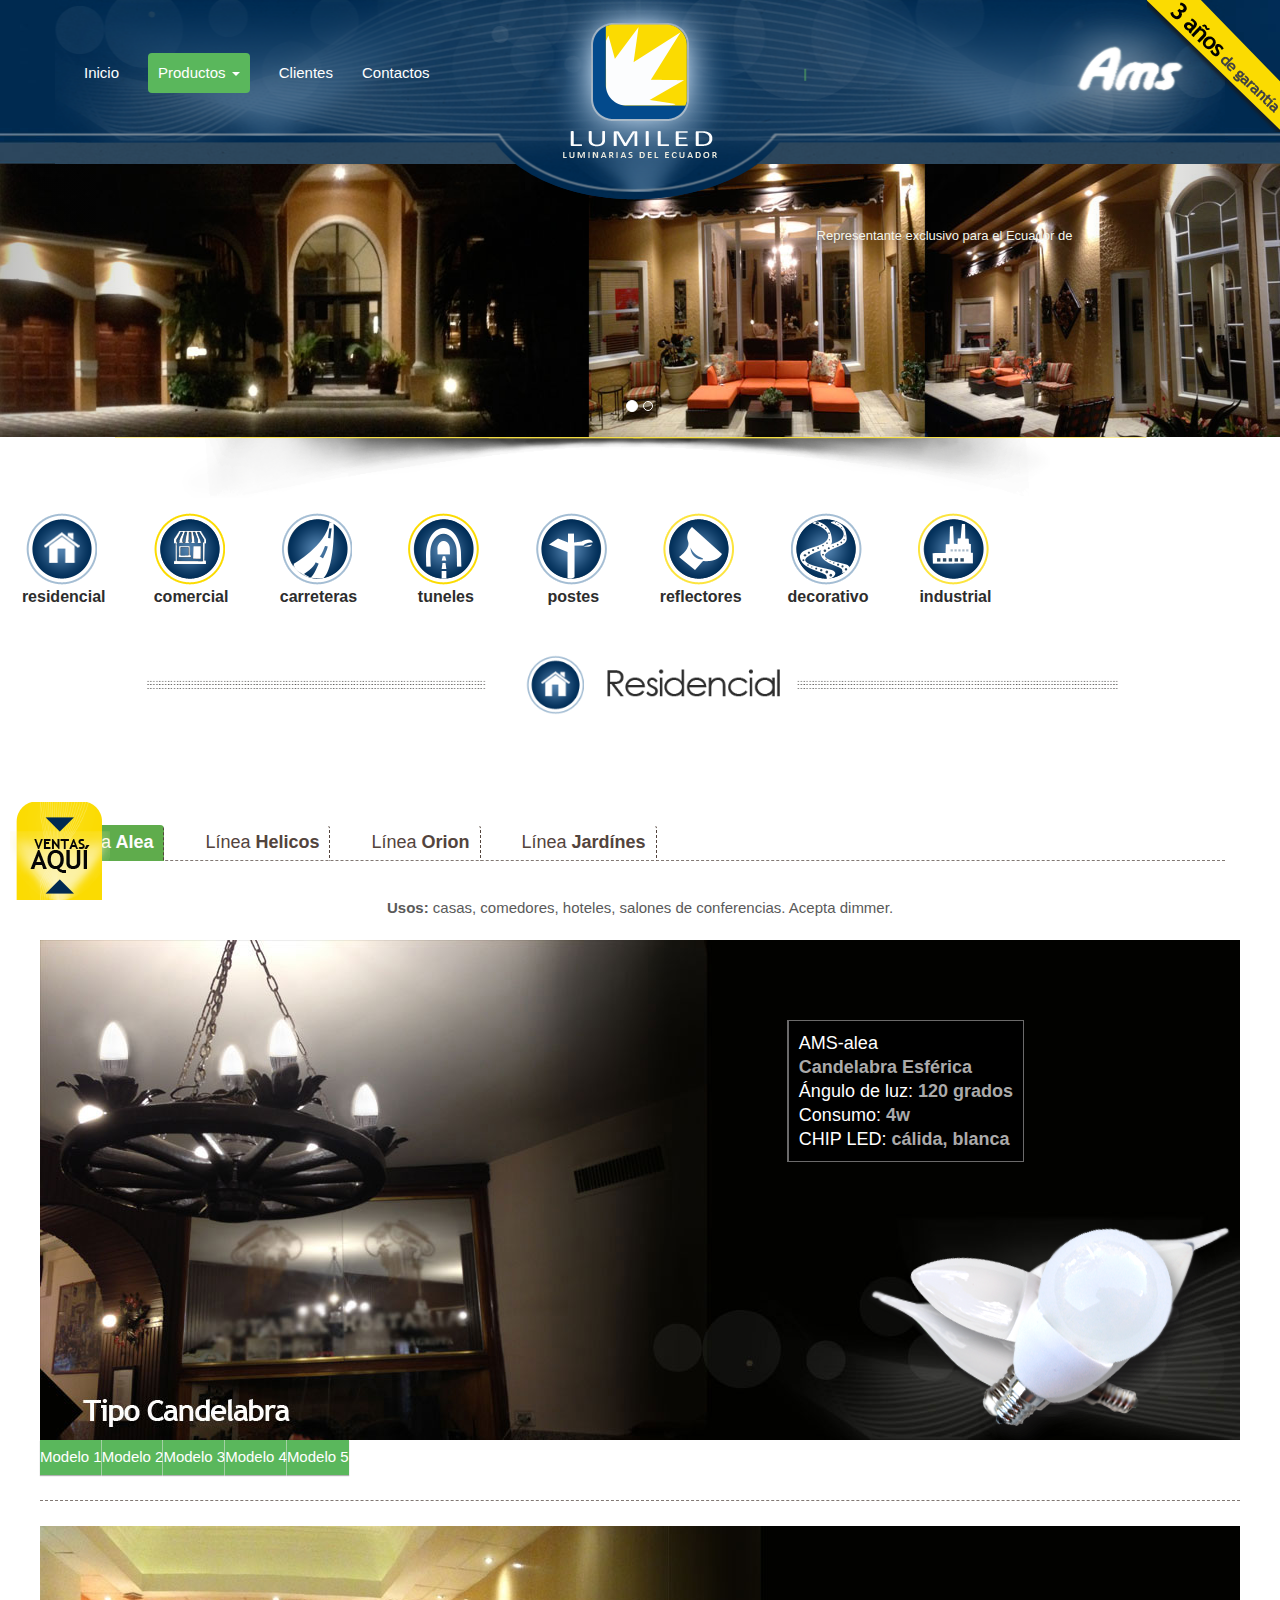
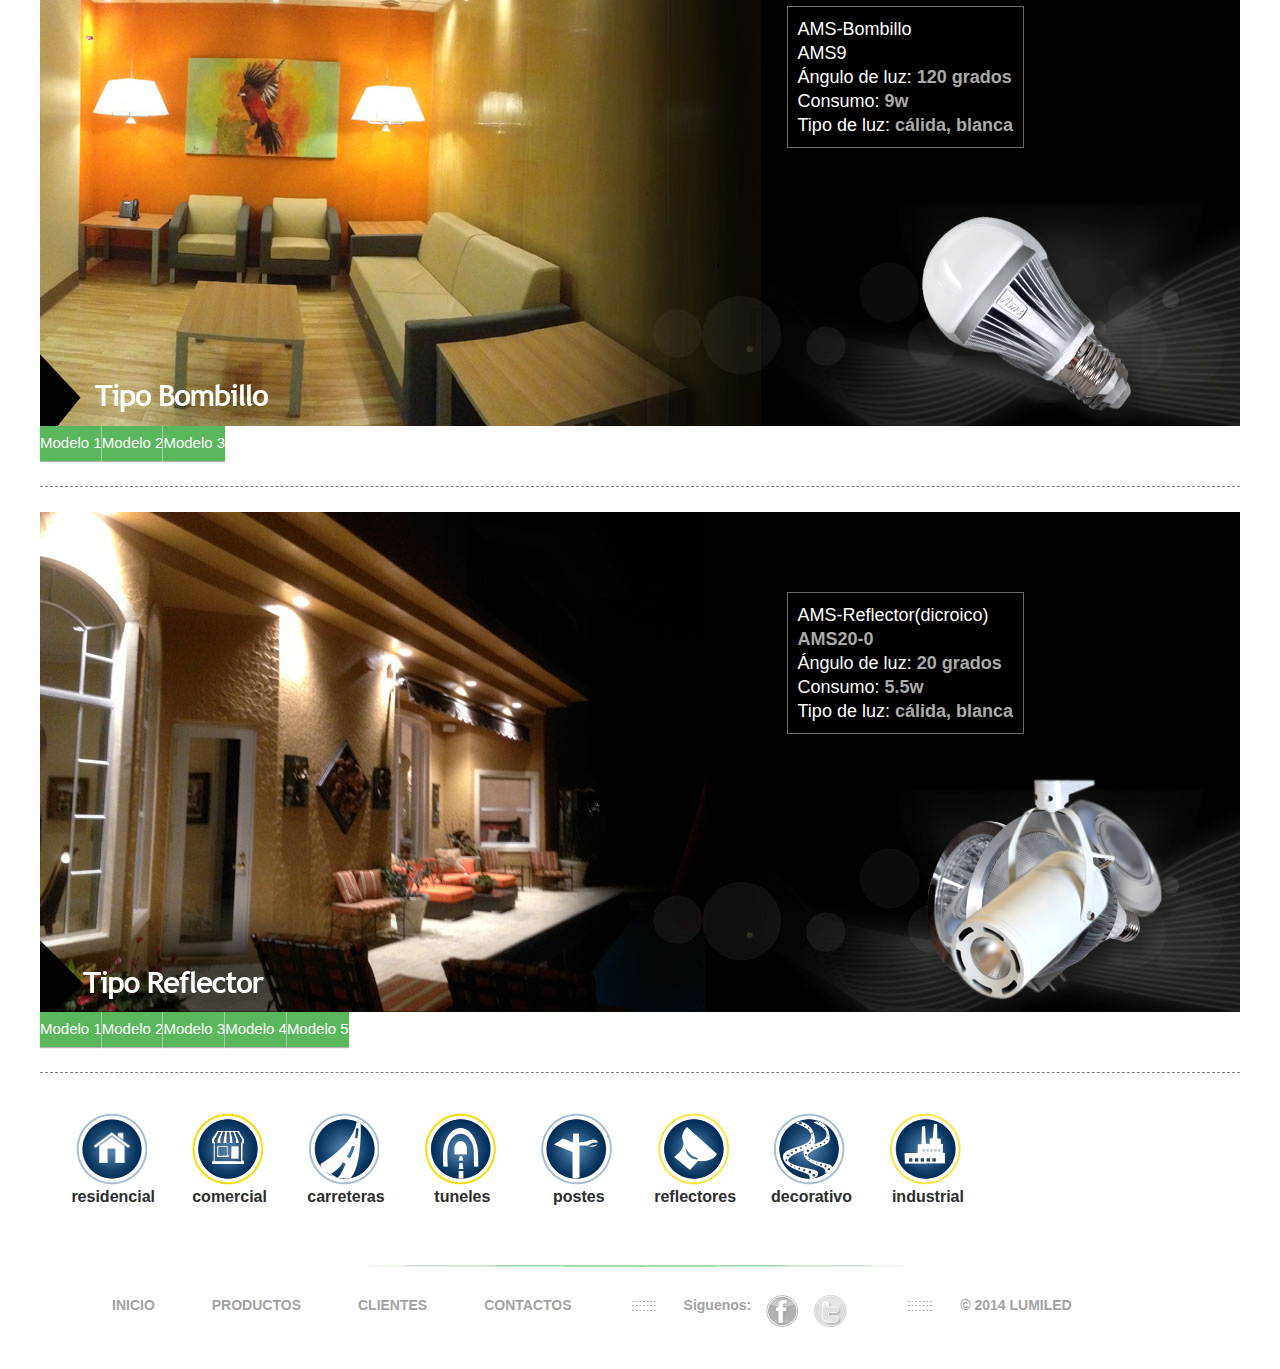
<file: lumiled-productos1.html>
<!DOCTYPE html>
<html lang="es">
  <head>
    <meta charset="utf-8">
    <meta http-equiv="X-UA-Compatible" content="IE=edge">
    <meta name="viewport" content="width=device-width, initial-scale=1">
    <meta name="description" content="luminarias,lumiled,luces,luz,led,ecuador">
    <meta name="author" content="Miguel Rivas,diseñador,digital,pagina,ux,web,sitios">

    <title>luminarias, led, luces :: Lumiled</title>

    <!-- Bootstrap core CSS -->
    <link href="css/bootstrap.css" rel="stylesheet">
    <link rel="stylesheet" type="text/css" href="css/demo.css" />
        <link rel="stylesheet" type="text/css" href="css/style4.css" />

    <!-- Just for debugging purposes. Don't actually copy this line! -->
    <!--[if lt IE 9]><script src="../../assets/js/ie8-responsive-file-warning.js"></script><![endif]-->

    <!-- HTML5 shim and Respond.js IE8 support of HTML5 elements and media queries -->
    <!--[if lt IE 9]>
      <script src="https://oss.maxcdn.com/libs/html5shiv/3.7.0/html5shiv.js"></script>
      <script src="https://oss.maxcdn.com/libs/respond.js/1.4.2/respond.min.js"></script>
    <![endif]-->

    <!-- Custom styles for this template -->
    <link href="css/carousel.css" rel="stylesheet">
<link rel="stylesheet" type="text/css" href="css/default.css" />
    <link rel="stylesheet" type="text/css" href="css/component.css" />
    <link rel="stylesheet" type="text/css" href="css/style.css" />
<script type="text/javascript" src="js/modernizr.custom.86080.js"></script>
    <script src="js/modernizr.custom.js"></script>
  </head>
<!-- NAVBAR
================================================== -->
  <body>
   <div class="garan">
    <img src="img/gara2.png">
  </div>
  <div class="sell">
   <a href="contactos.html"><img src="img/ventas.png"></a>
  </div>
    <div class="navbar-wrapper">
      <div class="container arriba">

        <div class="navbar navbar-inverse navbar-static-top" role="navigation">
          <div class="container">
            <div class="navbar-header">
              <button type="button" class="navbar-toggle" data-toggle="collapse" data-target=".navbar-collapse">
                <span class="sr-only">Toggle navigation</span>
                <span class="icon-bar"></span>
                <span class="icon-bar"></span>
                <span class="icon-bar"></span>
              </button>
              <a class="navbar-brand" href="#"><img src="img/lumiled-logo.png"></a>

            </div>
            <div class="slogan"><p>Representante exclusivo para el Ecuador de</p>
              </div>
            <div class="navbar-collapse collapse">
              <ul class="nav navbar-nav">
                <li ><a href="index.html">Inicio</a></li>
                 <li class="dropdown active">
                  <a href="#" class="dropdown-toggle" data-toggle="dropdown">Productos <b class="caret"></b></a>
                  <ul class="dropdown-menu">
                    <li><a href="lumiled-productos1.html">Residencial</a></li>
                    <li class="divider"></li>
                    <li><a href="lumiled-productos2.html">Comercial</a></li>
                    <li class="divider"></li>
                    <li><a href="lumiled-productos3.html">Carreteras</a></li>
                    <li class="divider"></li>
                    <li><a href="lumiled-productos4.html">Túneles</a></li>
                    <li class="divider"></li>
                    <li><a href="lumiled-productos5.html">Postes</a></li>
                    <li class="divider"></li>
                    <li><a href="lumiled-productos6.html">Reflectores</a></li>
                    <li class="divider"></li>
                    <li><a href="lumiled-productos7.html">Decorativos</a></li>
                    <li class="divider"></li>
                    <li><a href="lumiled-productos8.html">Industrial</a></li>
                  </ul>
                </li>
                <li><a href="clientes.html">Clientes</a></li>
                <li><a href="contactos.html">Contactos</a></li>
               
              </ul>
            </div>
          </div>
        </div>

      </div>
    </div>


    <!-- Carousel
    ================================================== -->
    <div id="myCarousel" class="carousel slide slide-interno" data-ride="carousel">
      <!-- Indicators -->
      <ol class="carousel-indicators">
        <li data-target="#myCarousel" data-slide-to="0" class="active"></li>
        <li data-target="#myCarousel" data-slide-to="1"></li>
        
      </ol>
      <div class="carousel-inner">
        <div class="item active">
          <img src="img/lumiled7.jpg" alt="lumiled">
          <div class="container">
            
          </div>
        </div>
        <div class="item">
          <img src="img/lumiled8.jpg" alt="lumiled">
          <div class="container">
            
          </div>
        </div>
        
       
      </div>
      <a class="left carousel-control" href="#myCarousel" data-slide="prev"><span class="glyphicon glyphicon-chevron-left"></span></a>
      <a class="right carousel-control" href="#myCarousel" data-slide="next"><span class="glyphicon glyphicon-chevron-right"></span></a>
    </div><!-- /.carousel -->

<div class="row sombraLumiled">
  <img src="img/sombraLumiled.png">
</div>
 <!-- Three columns of text below the carousel -->
      <div class="row">
     <div class="col-md-10 iconos">
        <div class="hi-icon-wrap hi-icon-effect-8 col-md-1">
          <a href="lumiled-productos1.html" class="hi-icon" ><img src="img/lumiledResidencial.png" alt="lumiled-residencial">lumiled residencial</a>
          <p>residencial</p>
          </div>
          <div class="hi-icon-wrap hi-icon-effect-8 col-md-1">
          <a href="lumiled-productos2.html" class="hi-icon2" ><img src="img/lumiledComercial.png" alt="lumiled-comercial"></a>
          <p>comercial</p>
          </div>
          <div class="hi-icon-wrap hi-icon-effect-8 col-md-1">
          <a href="lumiled-productos3.html" class="hi-icon" ><img src="img/lumiledCarreteras.png" alt="lumiled-carreteras"></a>
          <p>carreteras</p>
          </div>
          <div class="hi-icon-wrap hi-icon-effect-8 col-md-1">
          <a href="lumiled-productos4.html" class="hi-icon2" ><img src="img/lumiledtunel.png" alt="lumiled-tunel"></a>
          <p>tuneles</p>
          </div>
          <div class="hi-icon-wrap hi-icon-effect-8 col-md-1">
          <a href="lumiled-productos5.html" class="hi-icon" ><img src="img/lumiledpostes.png" alt="lumiled-postes"></a>
          <p>postes</p>
          </div>
          <div class="hi-icon-wrap hi-icon-effect-8 col-md-1">
           <a href="lumiled-productos6.html" class="hi-icon2" ><img src="img/lumiledreflectores.png" alt="lumiled-reflectores"></a>
           <p>reflectores</p>
           </div>
           <div class="hi-icon-wrap hi-icon-effect-8 col-md-1">
          <a href="lumiled-productos7.html" class="hi-icon" ><img src="img/lumileddecorativo.png" alt="lumiled-decorativo"></a>
          <p>decorativo</p>
          </div>
          <div class="hi-icon-wrap hi-icon-effect-8 col-md-1">
          <a href="lumiled-productos8.html" class="hi-icon2" ><img src="img/lumiledindustrial.png" alt="lumiled-industrial"></a>
          <p>industrial</p>

        </div>
        </div>
      </div><!-- /.row -->
    <!-- Marketing messaging and featurettes
    ================================================== -->
    <!-- Wrap the rest of the page in another container to center all the content. -->
    <div class="row titulo sombraLumiled">
      <img src="img/lumiledTitulo2.png">
    </div>
    
<div class="cuerpo">
    <div class="container marketing">
    <div class="row">
        <div class="col-md-10 info intro">
         <!-- <p>Lumiled pone a su disposición una variedad inmensa de productos en diferentes líneas. Nuestros productos aceptan dimmer y cumplen con las normas internacionales americanas y europeas. Ofrecemos productos que producen luz blanca, luz cálida y luz del día, con voltaje universal de funcionamiento de 110w - 220w. <span>Tres años de garantía. 50.000 horas de duración.</span></p>-->
          
          
        </div>
        
        </div>
        <!--tab navegacion-->
         <!-- Nav tabs -->
<ul class="nav nav-tabs">
  <li class="active"><a class="tp" href="#alea" data-toggle="tab"><h2>Línea<strong> Alea</strong></h2></a></li>
  <li><a class="tp" href="#helicos" data-toggle="tab"><h2>Línea<strong> Helicos</strong></h2></a></li>
  <li><a class="tp" href="#orion" data-toggle="tab"><h2>Línea<strong> Orion</strong></h2></a></li>
  <li><a class="tp" href="#jardines" data-toggle="tab"><h2>Línea<strong> Jardínes</strong></h2></a></li>
</ul>
        <!-- Tab panes -->
<div class="tab-content">
  <div class="tab-pane fade in active" id="alea">
  <div class="row lumiled-productos">
  <br>
     <p><strong>Usos: </strong>casas, comedores, hoteles, salones de conferencias. Acepta dimmer.</p><br>
  <!--slider-->
   <div id="ei-slider2" class="ei-slider">
                    <ul class="ei-slider-large">
                        <li>
                            <img src="images/large/1.png" alt="image01" />
                            <div class="ei-title">
                               
        <p>AMS-alea<br><span>Candelabra</span></p>
       
        <p>Ángulo de luz: <span>120 grados</span></p>
        <p>Consumo: <span>2w</span></p>
        <p>Tipo de luz: <span>cálida, blanca</span></p>
        
       
                            </div>
                        </li>
                        <li>
                            <img src="images/large/2.png" alt="image02" />
                            <div class="ei-title">
                                <p>AMS-alea<br><span>Candelabra</span></p>
        
        <p>Ángulo de luz: <span>120 grados</span></p>
        <p>Consumo: <span>2w</span></p>
        <p>Tipo de luz: <span>cálida, blanca</span></p>
       
                            </div>
                        </li>
                        <li>
                            <img src="images/large/3.png" alt="image03"/>
                            <div class="ei-title">
                                <p>AMS-alea<br><span>Candelabra</span></p>
        
        <p>Ángulo de luz: <span>300 grados</span></p>
        <p>Consumo: <span>2w</span></p>
        <p>Tipo de luz: <span>cálida, blanca</span></p>
                            </div>
                        </li>
                        <li>
                            <img src="images/large/4.png" alt="image04"/>
                            <div class="ei-title">
                               <p>AMS-alea<br><span>Candelabra</span></p>
        
        <p>Ángulo de luz: <span>120 grados</span></p>
        <p>Consumo: <span>2w</span></p>
        <p>Tipo de luz: <span>cálida, blanca</span></p>
                            </div>
                        </li>
                        <li>
                            <img src="images/large/5.png" alt="image05"/>
                            <div class="ei-title">
                                <p>AMS-alea<br><span>Candelabra Esférica</span></p>
        
        <p>Ángulo de luz: <span>120 grados</span></p>
        <p>Consumo: <span>4w</span></p>
        <p>CHIP LED: <span>cálida, blanca</span></p>
                            </div>
                        </li>
                       
                    </ul><!-- ei-slider-large -->
                    <ul class="ei-slider-thumbs">
                        <li class="ei-slider-element">Current</li>
                        <li><a href="#">Modelo 1</a><img src="images/thumbs/1.jpg" alt="thumb01" /></li>
                        <li><a href="#">Modelo 2</a><img src="images/thumbs/2.jpg" alt="thumb02" /></li>
                        <li><a href="#">Modelo 3</a><img src="images/thumbs/3.jpg" alt="thumb03" /></li>
                        <li><a href="#">Modelo 4</a><img src="images/thumbs/4.jpg" alt="thumb04" /></li>
                        <li><a href="#">Modelo 5</a><img src="images/thumbs/5.jpg" alt="thumb05" /></li>
                       
                    </ul><!-- ei-slider-thumbs -->
                </div><!-- ei-slider -->
  <!--slider--></div>
  
        
        <div class="row lumiled-productos">
         <!--slider-->
   <div id="ei-slider" class="ei-slider">
                    <ul class="ei-slider-large">
                        <li>
                            <img src="images/large/6.png" alt="image01" />
                            <div class="ei-title">
                                <p>AMS-Bombillo<br><span>AMS4</span></p>
        
        <p>Ángulo de luz: <span>120 grados</span></p>
        <p>Consumo: <span>4w</span></p>
        <p>Tipo de luz: <span>cálida, blanca</span></p>
                            </div>
                           
                        </li>
                        <li>
                            <img src="images/large/7.png" alt="image02" />
                            <div class="ei-title">
                                <p>AMS-Bombillo<br>AMS6-E27/AMS6-E27D</p>
        
        <p>Ángulo de luz: <span>120 grados</span></p>
        <p>Consumo: <span>6w</span></p>
        <p>Tipo de luz: <span>cálida, blanca</span></p>
                            </div>
                          
                        </li>
                        <li>
                            <img src="images/large/8.png" alt="image03"/>
                            <div class="ei-title">
                                <p>AMS-Bombillo<br>AMS9</p>
        
        <p>Ángulo de luz: <span>120 grados</span></p>
        <p>Consumo: <span>9w</span></p>
        <p>Tipo de luz: <span>cálida, blanca</span></p>
                            </div>
                            
                        </li>
                        
                    </ul><!-- ei-slider-large -->
                    <ul class="ei-slider-thumbs">
                        <li class="ei-slider-element">Current</li>
                        <li><a href="#">Modelo 1</a><img src="images/thumbs/6.jpg" alt="thumb01" /></li>
                        <li><a href="#">Modelo 2</a><img src="images/thumbs/7.jpg" alt="thumb02" /></li>
                        <li><a href="#">Modelo 3</a><img src="images/thumbs/8.jpg" alt="thumb03" /></li>
                       
                    </ul><!-- ei-slider-thumbs -->
                </div><!-- ei-slider -->
  <!--slider-->
        
        </div>
        <div class="row lumiled-productos">
         <!--slider-->
   <div id="ei-slider3" class="ei-slider">
                    <ul class="ei-slider-large">
                     <li>
                            <img src="images/large/11.png" alt="image03"/>
                            <div class="ei-title">
                                <p>AMS-Reflector(dicroico)<br><span>AMS5.5-MR16</span></p>
        
        <p>Ángulo de luz: <span>30 grados</span></p>
        <p>Consumo: <span>5.5w</span></p>
        <p>Tipo de luz: <span>cálida, blanca</span></p>
                            </div>
                            
                        </li>

                        <li>
                            <img src="images/large/12.png" alt="image01" />
                            <div class="ei-title">
                                <p>AMS-Reflector(dicroico)<br><span>AMS5.5-GU10</span></p>
        
        <p>Ángulo de luz: <span>30 grados</span></p>
        <p>Consumo: <span>5.5w</span></p>
        <p>Tipo de luz: <span>cálida, blanca</span></p>
                            </div>
                           
                        </li>
                        <li>
                            <img src="images/large/9.png" alt="image01" />
                            <div class="ei-title">
                                <p>AMS-Reflector(dicroico)<br><span>AMS2-mr11</span></p>
        
        <p>Ángulo de luz: <span>38 grados</span></p>
        <p>Consumo: <span>2w</span></p>
        <p>Tipo de luz: <span>cálida, blanca</span></p>
                            </div>
                           
                        </li>
                        <li>
                            <img src="images/large/10.png" alt="image02" />
                            <div class="ei-title">
                                <p>AMS-Reflector(dicroico)<br><span>AMS15</span></p>
        
        <p>Ángulo de luz: <span>30 grados</span></p>
        <p>Consumo: <span>15w</span></p>
        <p>Tipo de luz: <span>cálida, blanca</span></p>
                            </div>
                          
                        </li>
                       
                        <li>
                            <img src="images/large/13.png" alt="image02" />
                            <div class="ei-title">
                                <p>AMS-Reflector(dicroico)<br><span>AMS20-0</span></p>
        
        <p>Ángulo de luz: <span>20 grados</span></p>
        <p>Consumo: <span>5.5w</span></p>
        <p>Tipo de luz: <span>cálida, blanca</span></p>
                            </div>
                          
                        </li>
                        
                    </ul><!-- ei-slider-large -->
                    <ul class="ei-slider-thumbs">
                        <li class="ei-slider-element">Current</li>
                        <li><a href="#">Modelo 1</a><img src="images/thumbs/9.jpg" alt="thumb01" /></li>
                        <li><a href="#">Modelo 2</a><img src="images/thumbs/10.jpg" alt="thumb02" /></li>
                        <li><a href="#">Modelo 3</a><img src="images/thumbs/11.jpg" alt="thumb03" /></li>
                        <li><a href="#">Modelo 4</a><img src="images/thumbs/12.jpg" alt="thumb02" /></li>
                        <li><a href="#">Modelo 5</a><img src="images/thumbs/13.jpg" alt="thumb03" /></li>
                       
                    </ul><!-- ei-slider-thumbs -->
                </div><!-- ei-slider -->
  <!--slider-->
        
        </div>
        </div>
        <!--fin alea-->
      
    <div class="tab-pane fade" id="helicos">
     <div class="row lumiled-productos"><br>
     <p><strong>Usos: </strong>casas, centros comerciales, tiendas departamentales, hoteles, salas, salas de conferencias y convenciones ,estudios, teatros, cines, showrooms. Acepta dimmer.</p><br>
         <!--slider-->
   <div id="ei-slider4" class="ei-slider">
                    <ul class="ei-slider-large">

                    <li>
                            <img src="images/large/helicos/3.png" alt="image03"/>
                            <div class="ei-title">
                                <p>AMS-Helicos<br><span>AMS15-GU10</span></p>
        
        <p>Ángulo de luz: <span>25/40 grados</span></p>
        <p>Consumo: <span>15w</span></p>
        <p>Tipo de luz: <span>cálida, blanca</span></p>
                            </div>
                            
                        </li>
                       
                        <li>
                            <img src="images/large/helicos/1.png" alt="image01" />
                            <div class="ei-title">
                                <p>AMS-Helicos<br><span>AMS13</span></p>
        
        <p>Ángulo de luz: <span>15/20/40 grados</span></p>
        <p>Consumo: <span>12w</span></p>
        <p>Tipo de luz: <span>cálida, blanca</span></p>
                            </div>
                           
                        </li>
                        <li>
                            <img src="images/large/helicos/2.png" alt="image02" />
                            <div class="ei-title">
                                <p>AMS-Helicos<br><span>PAR 20/30/38</span></p>
        
        <p>Ángulo de luz: <span>25/40 grados</span></p>
        <p>Consumo: <span>13w</span></p>
        <p>Tipo de luz: <span>cálida, blanca</span></p>
                            </div>
                          
                        </li>
                        
                    </ul><!-- ei-slider-large -->
                    <ul class="ei-slider-thumbs">
                        <li class="ei-slider-element">Current</li>
                        <li><a href="#">Modelo 1</a><img src="images/thumbs/helicos/2.jpg" alt="thumb02" /></li>
                        <li><a href="#">Modelo 2</a><img src="images/thumbs/helicos/1.jpg" alt="thumb01" /></li>
                        
                        <li><a href="#">Modelo 3</a><img src="images/thumbs/helicos/3.jpg" alt="thumb03" /></li>
                       
                    </ul><!-- ei-slider-thumbs -->
                </div><!-- ei-slider -->
  <!--slider-->
        
        </div>
        </div>
        <div class="tab-pane fade" id="orion">
    <div class="row lumiled-productos">
    <br>
     <p><strong>Usos: </strong>hoteles, salones de conferencias, showrooms, oficinas, escuelas, fábricas, centros comerciales, automercados, cocinas, casas. Acepta dimmer.</p><br>
         <!--slider-->
   <div id="ei-slider5" class="ei-slider">
                    <ul class="ei-slider-large">
                    <li>
                            <img src="images/large/orion/0.png" alt="image01" />
                            <div class="ei-title">
                                <p>AMS-Orion<br><span>AMS10/AMS17/AMS33</span></p>
        
        <p>Ángulo de luz: <span>24 grados</span></p>
        <p>Consumo: <span>10w/17w/37w</span></p>
        <p>Tipo de luz: <span>blanca, cálida</span></p>
                            </div>
                           
                        </li>
                        <li>
                            <img src="images/large/orion/1.png" alt="image01" />
                            <div class="ei-title">
                                <p>AMS-Orion<br><span>Spot Empotrable</span></p>
        
        <p>Ángulo de luz: <span>11/16/25/30 grados</span></p>
        <p>Consumo: <span>26w/16w/9.5w</span></p>
        <p>Tipo de luz: <span>blanca, cálida</span></p>
                            </div>
                           
                        </li>
                        <li>
                            <img src="images/large/orion/2.png" alt="image02" />
                            <div class="ei-title">
                                <p>AMS-Orion<br><span>Reflector Spot LED</span></p>
        
        <p>Ángulo de luz: <span>11/16/17/25/30 grados</span></p>
        <p>Consumo: <span>9.5w/16w/26w/37w</span></p>
        <p>Tipo de luz: <span>blanca, cálida</span></p>
                            </div>
                          
                        </li>
                        <li>
                            <img src="images/large/orion/3.png" alt="image03"/>
                            <div class="ei-title">
                                <p>AMS-Orion<br><span>Spot LED</span></p>
        
       <p>Ángulo de luz: <span>11/12/16/17/25/30 grados</span></p>
        <p>Consumo: <span>9.5w/16w/26w/37w/50w</span></p>
        <p>Tipo de luz: <span>blanca, cálida</span></p>
                            </div>
                            
                        </li>
                        
                    </ul><!-- ei-slider-large -->
                    <ul class="ei-slider-thumbs">
                        <li class="ei-slider-element">Current</li>
                        <li><a href="#">Modelo 1</a><img src="images/thumbs/orion/0.jpg" alt="thumb01" /></li>
                        <li><a href="#">Modelo 2</a><img src="images/thumbs/orion/1.jpg" alt="thumb01" /></li>
                        <li><a href="#">Modelo 3</a><img src="images/thumbs/orion/2.jpg" alt="thumb02" /></li>
                        <li><a href="#">Modelo 4</a><img src="images/thumbs/orion/3.jpg" alt="thumb03" /></li>
                       
                    </ul><!-- ei-Modelor-thumbs -->
                </div><!-- ei-slider -->
  <!--slider-->
        
        </div>
        </div>
        <div class="tab-pane fade" id="jardines">
     <div class="row lumiled-productos">
     <br>
     <p><strong>Usos: </strong>Iluminación de jadínes, parques y paisajismos. Acepta dimmer.</p><br>
         <!--slider-->
   <div id="ei-slider6" class="ei-slider">
                    <ul class="ei-slider-large">
                        <li>
                            <img src="images/large/jardines/1.png" alt="image01" />
                            <div class="ei-title">
                                <p>AMS-Jardines<br><span>AMSK1-3</span></p>
        <p>Consumo: <span>10.5w</span></p>
        <p>Tipo de luz: <span>ambar, cálida</span></p>
        <p>Difusor en forma de diamante<br>refleja una luz preciosa.</p>
                            </div>
                           
                        </li>
                        <li>
                            <img src="images/large/jardines/2.png" alt="image02" />
                            <div class="ei-title">
                                <p>AMS-Jardines<br><span>AMSK2-3</span></p>
        <p>Consumo: <span>10.5w</span></p>
        <p>Tipo de luz: <span>ambar, cálida</span></p>
        <p>El difusor de policarbonato sella la base.</p>
                            </div>
                          
                        </li>
                        <li>
                            <img src="images/large/jardines/3.png" alt="image03"/>
                            <div class="ei-title">
                                <p>AMS-Jardines<br><span>AMSK3-3</span></p>
        <p>Consumo: <span>10.5w</span></p>
        <p>Tipo de luz: <span>ambar, cálida</span></p>
       <p>El difusor de policarbonato sella la base.</p>
                            </div>
                            
                        </li>

                        <li>
                            <img src="images/large/jardines/4.png" alt="image01" />
                            <div class="ei-title">
                                <p>AMS-Jardines<br><span>AMSK4-3</span></p>
        <p>Consumo: <span>10.5w</span></p>
        <p>Tipo de luz: <span>ambar, cálida</span></p>
        <p>El difusor de policarbonato sella la base.</p>
                            </div>
                           
                        </li>
                        <li>
                            <img src="images/large/jardines/5.png" alt="image02" />
                            <div class="ei-title">
                                <p>AMS-Jardines<br><span>AMSK5-3</span></p>
        <p>Consumo: <span>10.5w</span></p>
        <p>Tipo de luz: <span>ambar, cálida</span></p>
        <p>Fácil de armar y desarmar</p>
                            </div>
                          
                        </li>
                        <li>
                            <img src="images/large/jardines/6.png" alt="image03"/>
                            <div class="ei-title">
                                <p>AMS-Jardines<br><span>AMSK6-3</span></p>
        <p>Consumo: <span>10.5w</span></p>
        <p>Tipo de luz: <span>ambar, cálida</span></p>
       <p>Fácil de armar y desarmar</p>
                            </div>
                            
                        </li>
                        
                    </ul><!-- ei-slider-large -->
                    <ul class="ei-slider-thumbs">
                        <li class="ei-slider-element">Current</li>
                        <li><a href="#">Modelo 1</a><img src="images/thumbs/jardines/1.jpg" alt="thumb01" /></li>
                        <li><a href="#">Modelo 2</a><img src="images/thumbs/jardines/2.jpg" alt="thumb02" /></li>
                        <li><a href="#">Modelo 3</a><img src="images/thumbs/jardines/3.jpg" alt="thumb03" /></li>
                        <li><a href="#">Modelo 4</a><img src="images/thumbs/jardines/4.jpg" alt="thumb01" /></li>
                        <li><a href="#">Modelo 5</a><img src="images/thumbs/jardines/5.jpg" alt="thumb02" /></li>
                        <li><a href="#">Modelo 6</a><img src="images/thumbs/jardines/6.jpg" alt="thumb03" /></li>
                       
                    </ul><!-- ei-slider-thumbs -->
                </div><!-- ei-slider -->
  <!--slider-->
        
        </div>
        </div>
    </div>




      <!-- Three columns of text below the carousel -->
      <div class="row">
     <div class="col-md-10 iconos">
        <div class="hi-icon-wrap hi-icon-effect-8 col-md-1">
          <a href="lumiled-productos1.html" class="hi-icon" ><img src="img/lumiledResidencial.png" alt="lumiled-residencial">lumiled residencial</a>
          <p>residencial</p>
          </div>
          <div class="hi-icon-wrap hi-icon-effect-8 col-md-1">
          <a href="lumiled-productos2.html" class="hi-icon2" ><img src="img/lumiledComercial.png" alt="lumiled-comercial"></a>
          <p>comercial</p>
          </div>
          <div class="hi-icon-wrap hi-icon-effect-8 col-md-1">
          <a href="lumiled-productos3.html" class="hi-icon" ><img src="img/lumiledCarreteras.png" alt="lumiled-carreteras"></a>
          <p>carreteras</p>
          </div>
          <div class="hi-icon-wrap hi-icon-effect-8 col-md-1">
          <a href="lumiled-productos4.html" class="hi-icon2" ><img src="img/lumiledtunel.png" alt="lumiled-tunel"></a>
          <p>tuneles</p>
          </div>
          <div class="hi-icon-wrap hi-icon-effect-8 col-md-1">
          <a href="lumiled-productos5.html" class="hi-icon" ><img src="img/lumiledpostes.png" alt="lumiled-postes"></a>
          <p>postes</p>
          </div>
          <div class="hi-icon-wrap hi-icon-effect-8 col-md-1">
           <a href="lumiled-productos6.html" class="hi-icon2" ><img src="img/lumiledreflectores.png" alt="lumiled-reflectores"></a>
           <p>reflectores</p>
           </div>
           <div class="hi-icon-wrap hi-icon-effect-8 col-md-1">
          <a href="lumiled-productos7.html" class="hi-icon" ><img src="img/lumileddecorativo.png" alt="lumiled-decorativo"></a>
          <p>decorativo</p>
          </div>
          <div class="hi-icon-wrap hi-icon-effect-8 col-md-1">
          <a href="lumiled-productos8.html" class="hi-icon2" ><img src="img/lumiledindustrial.png" alt="lumiled-industrial"></a>
          <p>industrial</p>

        </div>
        </div>
      </div><!-- /.row -->


      <!-- START THE FEATURETTES -->

      
      

     

      <div class="row sepa">
        <img src="img/lineafooter.png">
      </div>

      <!-- /END THE FEATURETTES -->


      <!-- FOOTER -->
      <footer class="pie">
      <ul>
       <li><a href="index.html">INICIO</a></li>
        <li><a href="lumiled-productos.html">PRODUCTOS</a></li>
        <li><a href="clientes.html">CLIENTES</a></li>
        <li><a href="contactos.html">CONTACTOS</a></li>
        <li><img src="img/lumiled-footter.png"></li>
        <li>Siguenos:</li>
        <li class="red"><a href=""><img src="img/face-lumiled.png"></a></li>
        <li class="red"><a href=""><img src="img/twitter-lumiled.png"></a></li>
        <li><img src="img/lumiled-footter.png"></li>
        <li>&copy; 2014 LUMILED</li>
      </ul>
       
       
      </footer>
</div>
    </div><!-- /.container -->
    


    <!-- Bootstrap core JavaScript
    ================================================== -->
    <!-- Placed at the end of the document so the pages load faster -->
    <script src="https://code.jquery.com/jquery-1.10.2.min.js"></script>
    <script src="js/bootstrap.min.js"></script>
    <script src="js/docs.min.js"></script>
    <script type="text/javascript" src="js/jquery.eislideshow.js"></script>
        <script type="text/javascript" src="js/jquery.easing.1.3.js"></script>
    <script>
     $(function() {
                $('#ei-slider,#ei-slider2,#ei-slider3, #ei-slider4,#ei-slider5,#ei-slider6').eislideshow({
          easing    : 'easeOutExpo',
          titleeasing : 'easeOutExpo',
          titlespeed  : 1200
                });
            });
    </script>
  </body>
</html>
</file>
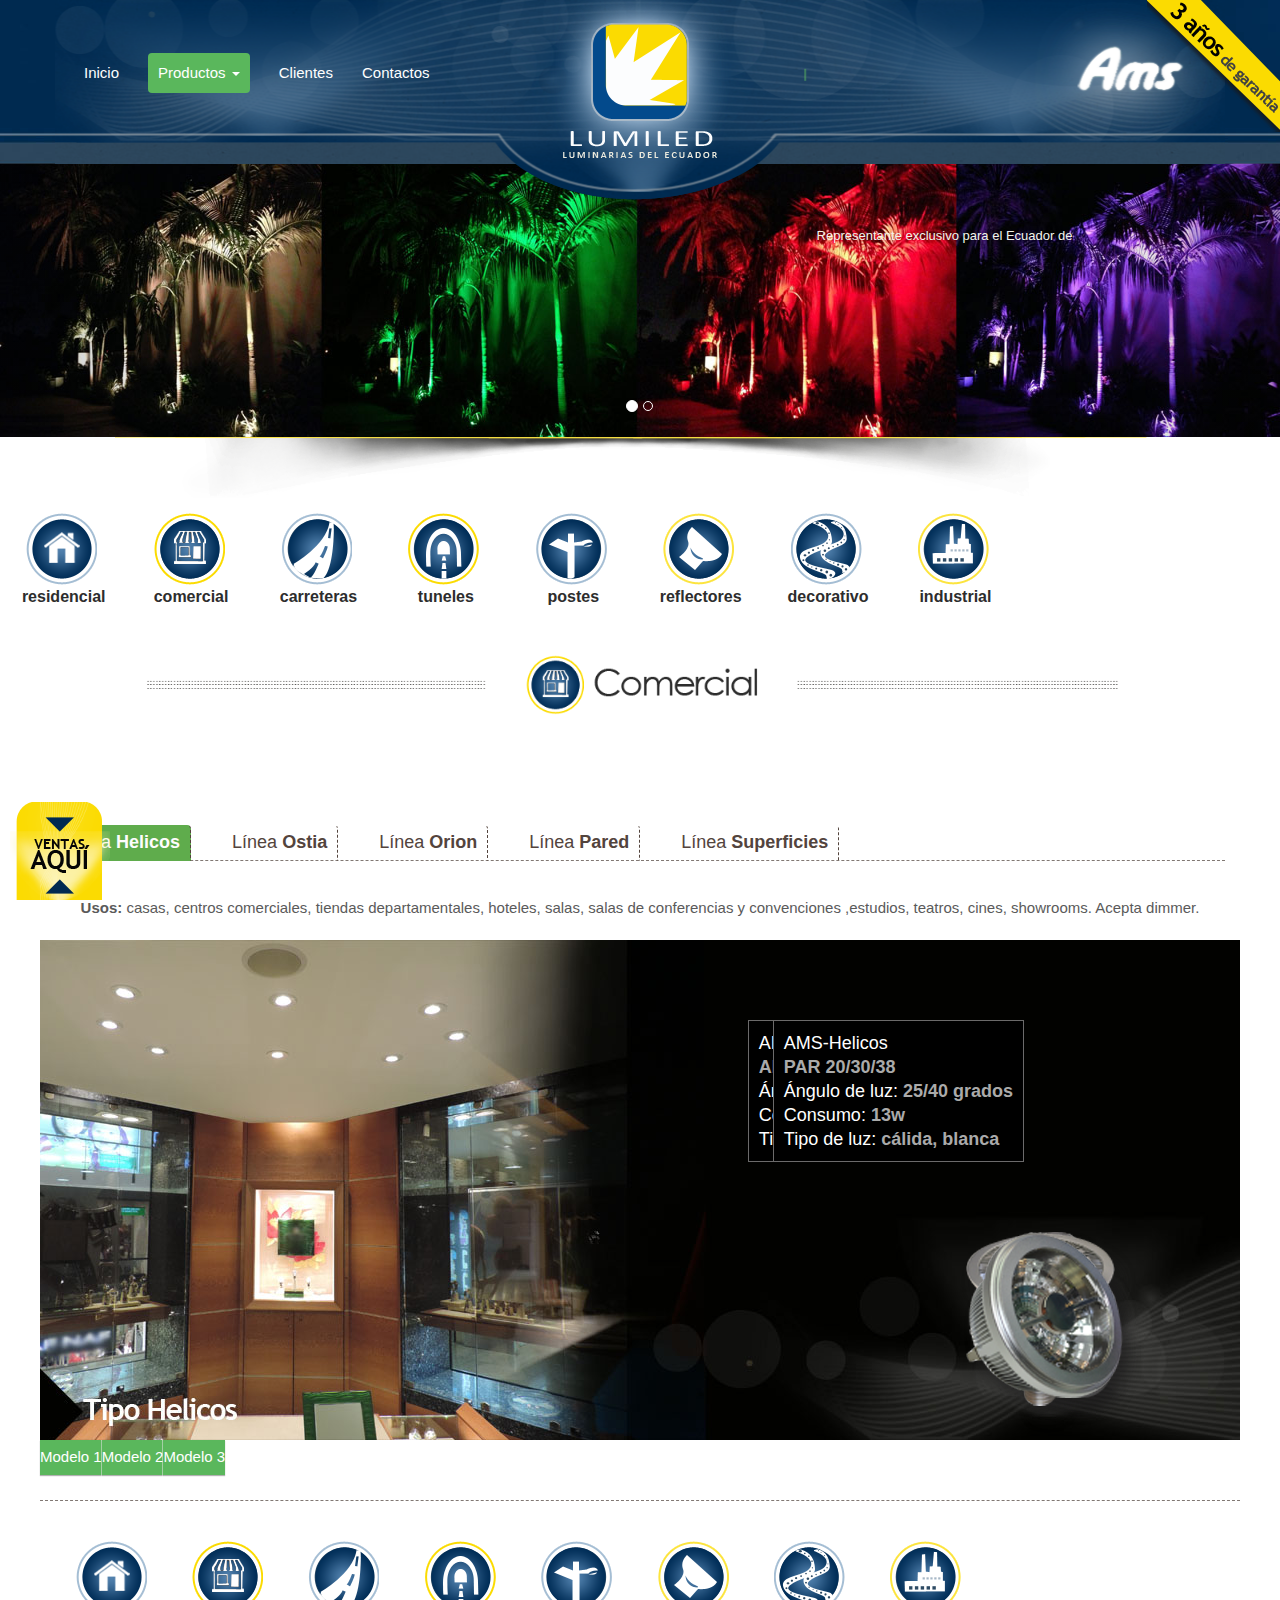
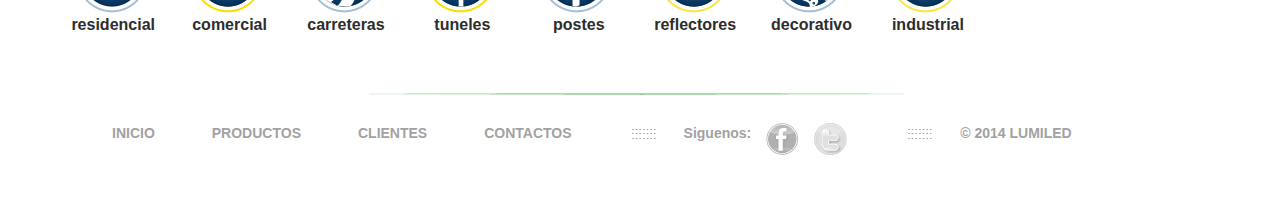
<file: lumiled-productos2.html>
<!DOCTYPE html>
<html lang="es">
  <head>
    <meta charset="utf-8">
    <meta http-equiv="X-UA-Compatible" content="IE=edge">
    <meta name="viewport" content="width=device-width, initial-scale=1">
    <meta name="description" content="luminarias,lumiled,luces,luz,led,ecuador">
    <meta name="author" content="Miguel Rivas,diseñador,digital,pagina,ux,web,sitios">

    <title>luminarias, led, luces :: Lumiled</title>

    <!-- Bootstrap core CSS -->
    <link href="css/bootstrap.css" rel="stylesheet">
    <link rel="stylesheet" type="text/css" href="css/demo.css" />
        <link rel="stylesheet" type="text/css" href="css/style4.css" />

    <!-- Just for debugging purposes. Don't actually copy this line! -->
    <!--[if lt IE 9]><script src="../../assets/js/ie8-responsive-file-warning.js"></script><![endif]-->

    <!-- HTML5 shim and Respond.js IE8 support of HTML5 elements and media queries -->
    <!--[if lt IE 9]>
      <script src="https://oss.maxcdn.com/libs/html5shiv/3.7.0/html5shiv.js"></script>
      <script src="https://oss.maxcdn.com/libs/respond.js/1.4.2/respond.min.js"></script>
    <![endif]-->

    <!-- Custom styles for this template -->
    <link href="css/carousel.css" rel="stylesheet">
<link rel="stylesheet" type="text/css" href="css/default.css" />
    <link rel="stylesheet" type="text/css" href="css/component.css" />
    <link rel="stylesheet" type="text/css" href="css/style.css" />
<script type="text/javascript" src="js/modernizr.custom.86080.js"></script>
    <script src="js/modernizr.custom.js"></script>
  </head>
<!-- NAVBAR
================================================== -->
  <body>
   <div class="garan">
    <img src="img/gara2.png">
  </div>
  <div class="sell">
   <a href="contactos.html"><img src="img/ventas.png"></a>
  </div>
    <div class="navbar-wrapper">
      <div class="container arriba">

        <div class="navbar navbar-inverse navbar-static-top" role="navigation">
          <div class="container">
            <div class="navbar-header">
              <button type="button" class="navbar-toggle" data-toggle="collapse" data-target=".navbar-collapse">
                <span class="sr-only">Toggle navigation</span>
                <span class="icon-bar"></span>
                <span class="icon-bar"></span>
                <span class="icon-bar"></span>
              </button>
              <a class="navbar-brand" href="#"><img src="img/lumiled-logo.png"></a>

            </div>
            <div class="slogan"><p>Representante exclusivo para el Ecuador de</p>
              </div>
            <div class="navbar-collapse collapse">
              <ul class="nav navbar-nav">
                <li ><a href="index.html">Inicio</a></li>
                 <li class="dropdown active">
                  <a href="#" class="dropdown-toggle" data-toggle="dropdown">Productos <b class="caret"></b></a>
                  <ul class="dropdown-menu">
                    <li><a href="lumiled-productos1.html">Residencial</a></li>
                    <li class="divider"></li>
                    <li><a href="lumiled-productos2.html">Comercial</a></li>
                    <li class="divider"></li>
                    <li><a href="lumiled-productos3.html">Carreteras</a></li>
                    <li class="divider"></li>
                    <li><a href="lumiled-productos4.html">Túneles</a></li>
                    <li class="divider"></li>
                    <li><a href="lumiled-productos5.html">Postes</a></li>
                    <li class="divider"></li>
                    <li><a href="lumiled-productos6.html">Reflectores</a></li>
                    <li class="divider"></li>
                    <li><a href="lumiled-productos7.html">Decorativos</a></li>
                    <li class="divider"></li>
                    <li><a href="lumiled-productos8.html">Industrial</a></li>
                  </ul>
                </li>
                <li><a href="clientes.html">Clientes</a></li>
                <li><a href="contactos.html">Contactos</a></li>
               
              </ul>
            </div>
          </div>
        </div>

      </div>
    </div>


    <!-- Carousel
    ================================================== -->
    <div id="myCarousel" class="carousel slide slide-interno" data-ride="carousel">
      <!-- Indicators -->
      <ol class="carousel-indicators">
        <li data-target="#myCarousel" data-slide-to="0" class="active"></li>
        <li data-target="#myCarousel" data-slide-to="1"></li>
        
      </ol>
      <div class="carousel-inner">
        <div class="item active">
          <img src="img/lumiled5.jpg" alt="lumiled">
          <div class="container">
            
          </div>
        </div>
        <div class="item">
          <img src="img/lumiled21.jpg" alt="lumiled">
          <div class="container">
            
          </div>
        </div>
        
      </div>
      <a class="left carousel-control" href="#myCarousel" data-slide="prev"><span class="glyphicon glyphicon-chevron-left"></span></a>
      <a class="right carousel-control" href="#myCarousel" data-slide="next"><span class="glyphicon glyphicon-chevron-right"></span></a>
    </div><!-- /.carousel -->

<div class="row sombraLumiled">
  <img src="img/sombraLumiled.png">
</div>
 <!-- Three columns of text below the carousel -->
      <div class="row">
     <div class="col-md-10 iconos">
        <div class="hi-icon-wrap hi-icon-effect-8 col-md-1">
          <a href="lumiled-productos1.html" class="hi-icon" ><img src="img/lumiledResidencial.png" alt="lumiled-residencial">lumiled residencial</a>
          <p>residencial</p>
          </div>
          <div class="hi-icon-wrap hi-icon-effect-8 col-md-1">
          <a href="lumiled-productos2.html" class="hi-icon2" ><img src="img/lumiledComercial.png" alt="lumiled-comercial"></a>
          <p>comercial</p>
          </div>
          <div class="hi-icon-wrap hi-icon-effect-8 col-md-1">
          <a href="lumiled-productos3.html" class="hi-icon" ><img src="img/lumiledCarreteras.png" alt="lumiled-carreteras"></a>
          <p>carreteras</p>
          </div>
          <div class="hi-icon-wrap hi-icon-effect-8 col-md-1">
          <a href="lumiled-productos4.html" class="hi-icon2" ><img src="img/lumiledtunel.png" alt="lumiled-tunel"></a>
          <p>tuneles</p>
          </div>
          <div class="hi-icon-wrap hi-icon-effect-8 col-md-1">
          <a href="lumiled-productos5.html" class="hi-icon" ><img src="img/lumiledpostes.png" alt="lumiled-postes"></a>
          <p>postes</p>
          </div>
          <div class="hi-icon-wrap hi-icon-effect-8 col-md-1">
           <a href="lumiled-productos6.html" class="hi-icon2" ><img src="img/lumiledreflectores.png" alt="lumiled-reflectores"></a>
           <p>reflectores</p>
           </div>
           <div class="hi-icon-wrap hi-icon-effect-8 col-md-1">
          <a href="lumiled-productos7.html" class="hi-icon" ><img src="img/lumileddecorativo.png" alt="lumiled-decorativo"></a>
          <p>decorativo</p>
          </div>
          <div class="hi-icon-wrap hi-icon-effect-8 col-md-1">
          <a href="lumiled-productos8.html" class="hi-icon2" ><img src="img/lumiledindustrial.png" alt="lumiled-industrial"></a>
          <p>industrial</p>

        </div>
        </div>
      </div><!-- /.row -->
    <!-- Marketing messaging and featurettes
    ================================================== -->
    <!-- Wrap the rest of the page in another container to center all the content. -->
    <div class="row titulo sombraLumiled">
      <img src="img/lumiledTitulo3.png">
    </div>
<div class="cuerpo">
    <div class="container marketing">
    <div class="row">
        
        <div class="col-md-10 info intro">
          <!--<p>Lumiled pone a su disposición una variedad inmensa de productos en diferentes líneas. Nuestros productos aceptan dimmer y cumplen con las normas internacionales americanas y europeas. Ofrecemos productos que producen luz blanca, luz cálida y luz del día, con voltaje universal de funcionamiento de 110w - 220w. <span>Tres años de garantía. 50.000 horas de duración.</span></p>-->
          
          
        </div>
        </div>
        <!--tab navegacion-->
         <!-- Nav tabs -->
<ul class="nav nav-tabs">
  <li class="active"><a class="tp" href="#helicos" data-toggle="tab"><h2>Línea<strong> Helicos</strong></h2></a></li>
  <li><a class="tp" href="#ostias" data-toggle="tab"><h2>Línea<strong> Ostia</strong></h2></a></li>
  <li><a class="tp" href="#orion" data-toggle="tab"><h2>Línea<strong> Orion</strong></h2></a></li>
  <li><a class="tp" href="#pared" data-toggle="tab"><h2>Línea<strong> Pared</strong></h2></a></li>
  <li><a class="tp" href="#superficies" data-toggle="tab"><h2>Línea<strong> Superficies</strong></h2></a></li>
</ul>
        <!-- Tab panes -->
<div class="tab-content">
  <div class="tab-pane fade in active" id="helicos">
  
  <div class="row lumiled-productos"><br>
     <p><strong>Usos: </strong>casas, centros comerciales, tiendas departamentales, hoteles, salas, salas de conferencias y convenciones ,estudios, teatros, cines, showrooms. Acepta dimmer.</p><br>
         <!--slider-->
   <div id="ei-slider4" class="ei-slider">
                    <ul class="ei-slider-large">

                    <li>
                            <img src="images/large/helicos/3.png" alt="image03"/>
                            <div class="ei-title">
                                <p>AMS-Helicos<br><span>AMS15-GU10</span></p>
        
        <p>Ángulo de luz: <span>25/40 grados</span></p>
        <p>Consumo: <span>15w</span></p>
        <p>Tipo de luz: <span>cálida, blanca</span></p>
                            </div>
                            
                        </li>
                       
                        <li>
                            <img src="images/large/helicos/1.png" alt="image01" />
                            <div class="ei-title">
                                <p>AMS-Helicos<br><span>AMS13</span></p>
        
        <p>Ángulo de luz: <span>15/20/40 grados</span></p>
        <p>Consumo: <span>12w</span></p>
        <p>Tipo de luz: <span>cálida, blanca</span></p>
                            </div>
                           
                        </li>
                        <li>
                            <img src="images/large/helicos/2.png" alt="image02" />
                            <div class="ei-title">
                                <p>AMS-Helicos<br><span>PAR 20/30/38</span></p>
        
        <p>Ángulo de luz: <span>25/40 grados</span></p>
        <p>Consumo: <span>13w</span></p>
        <p>Tipo de luz: <span>cálida, blanca</span></p>
                            </div>
                          
                        </li>
                        
                    </ul><!-- ei-slider-large -->
                    <ul class="ei-slider-thumbs">
                        <li class="ei-slider-element">Current</li>
                        <li><a href="#">Modelo 1</a><img src="images/thumbs/helicos/2.jpg" alt="thumb02" /></li>
                        <li><a href="#">Modelo 2</a><img src="images/thumbs/helicos/1.jpg" alt="thumb01" /></li>
                        
                        <li><a href="#">Modelo 3</a><img src="images/thumbs/helicos/3.jpg" alt="thumb03" /></li>
                       
                    </ul><!-- ei-slider-thumbs -->
                </div><!-- ei-slider -->
  <!--slider-->
        
        </div>
  </div>
  <div class="tab-pane fade" id="ostias">
  
    <div class="row lumiled-productos">
    <br>
     <p><strong>Usos: </strong>hospitales, ecuelas bancos, colegios, universidades, estaciones de servicio, aeropuertos, centros comerciales.</p><br>
         <!--slider-->
   <div id="ei-slider7" class="ei-slider">
                    <ul class="ei-slider-large">
                        <li>
                            <img src="images/large/ostias/1.png" alt="image01" />
                            <div class="ei-title">
                                <p>AMS-Ostia<br><span>180mm/240mm</span></p>
        
        <p>Ángulo de luz: <span>120 grados</span></p>
        <p>Consumo: <span>9w/17w</span></p>
        <p>Tipo de luz: <span>cálida, blanca</span></p>
        <p>Espesor: <span>1,5cm</span></p>
                            </div>
                           
                        </li>
                        <li>
                            <img src="images/large/ostias/2.png" alt="image02" />
                            <div class="ei-title">
                                <p>AMS-Ostia<br><span>600x600mm</span></p>
        
        <p>Ángulo de luz: <span>120 grados</span></p>
        <p>Consumo: <span>43w</span></p>
        <p>Tipo de luz: <span>cálida, blanca</span></p>
        <p>Espesor: <span>1,5cm</span></p>
                            </div>
                          
                        </li>
                        <li>
                            <img src="images/large/ostias/3.png" alt="image03"/>
                            <div class="ei-title">
                                <p>AMS-Ostia<br><span>600x1200mm</span></p>
        
        <p>Ángulo de luz: <span>120 grados</span></p>
        <p>Consumo: <span>62w</span></p>
        <p>Tipo de luz: <span>cálida, blanca</span></p>
        <p>Espesor: <span>1,5cm</span></p>
                            </div>
                            
                        </li>
                        
                    </ul><!-- ei-slider-large -->
                    <ul class="ei-slider-thumbs">
                        <li class="ei-slider-element">Current</li>
                        <li><a href="#">Modelo 1</a><img src="images/thumbs/ostias/1.jpg" alt="thumb01" /></li>
                        <li><a href="#">Modelo 2</a><img src="images/thumbs/ostias/2.jpg" alt="thumb02" /></li>
                        <li><a href="#">Modelo 3</a><img src="images/thumbs/ostias/3.jpg" alt="thumb03" /></li>
                       
                    </ul><!-- ei-slider-thumbs -->
                </div><!-- ei-slider -->
  <!--slider-->
        
        </div>
  </div>
   <div class="tab-pane fade" id="orion">
    <div class="row lumiled-productos">
    <br>
     <p><strong>Usos: </strong>hoteles, salones de conferencias, showrooms, oficinas, escuelas, fábricas, centros comerciales, automercados, cocinas, casas. Acepta dimmer.</p><br>
         <!--slider-->
   <div id="ei-slider5" class="ei-slider">
                    <ul class="ei-slider-large">
                    <li>
                            <img src="images/large/orion/0.png" alt="image01" />
                            <div class="ei-title">
                                <p>AMS-Orion<br><span>AMS10/AMS17/AMS33</span></p>
        
        <p>Ángulo de luz: <span>24 grados</span></p>
        <p>Consumo: <span>10w/17w/37w</span></p>
        <p>Tipo de luz: <span>blanca, cálida</span></p>
                            </div>
                           
                        </li>
                        <li>
                            <img src="images/large/orion/1.png" alt="image01" />
                            <div class="ei-title">
                                <p>AMS-Orion<br><span>Spot Empotrable</span></p>
        
        <p>Ángulo de luz: <span>11/16/25/30 grados</span></p>
        <p>Consumo: <span>26w/16w/9.5w</span></p>
        <p>Tipo de luz: <span>blanca, cálida</span></p>
                            </div>
                           
                        </li>
                        <li>
                            <img src="images/large/orion/2.png" alt="image02" />
                            <div class="ei-title">
                                <p>AMS-Orion<br><span>Reflector Spot LED</span></p>
        
        <p>Ángulo de luz: <span>11/16/17/25/30 grados</span></p>
        <p>Consumo: <span>9.5w/16w/26w/37w</span></p>
        <p>Tipo de luz: <span>blanca, cálida</span></p>
                            </div>
                          
                        </li>
                        <li>
                            <img src="images/large/orion/3.png" alt="image03"/>
                            <div class="ei-title">
                                <p>AMS-Orion<br><span>Spot LED</span></p>
        
       <p>Ángulo de luz: <span>11/12/16/17/25/30 grados</span></p>
        <p>Consumo: <span>9.5w/16w/26w/37w/50w</span></p>
        <p>Tipo de luz: <span>blanca, cálida</span></p>
                            </div>
                            
                        </li>
                        
                    </ul><!-- ei-slider-large -->
                    <ul class="ei-slider-thumbs">
                        <li class="ei-slider-element">Current</li>
                        <li><a href="#">Modelo 1</a><img src="images/thumbs/orion/0.jpg" alt="thumb01" /></li>
                        <li><a href="#">Modelo 2</a><img src="images/thumbs/orion/1.jpg" alt="thumb01" /></li>
                        <li><a href="#">Modelo 3</a><img src="images/thumbs/orion/2.jpg" alt="thumb02" /></li>
                        <li><a href="#">Modelo 4</a><img src="images/thumbs/orion/3.jpg" alt="thumb03" /></li>
                       
                    </ul><!-- ei-Modelor-thumbs -->
                </div><!-- ei-slider -->
  <!--slider-->
        
        </div>
        </div>
        <div class="tab-pane fade" id="pared">
   <div class="row lumiled-productos">
   <br>
     <p><strong>Usos: </strong>iluminación de paredes en: centros comerciales, edificios, túneles, teatros, etc.</p><br>
         <!--slider-->
   <div id="ei-slider8" class="ei-slider">
                    <ul class="ei-slider-large">
                        <li>
                            <img src="images/large/pared/1.png" alt="image01" />
                            <div class="ei-title">
                                <p>AMS-Paredes<br><span>Cubo para instalación en paredes</span></p>
        
        <p>Ángulo de luz: <span>hasta 10 grados</span></p>
        <p>Consumo: <span>3w por chip led</span></p>
        <p>Tipo de luz: <span>cálida, blanca o variación RGB</span></p>
                            </div>
                           
                        </li>
                        <li>
                            <img src="images/large/pared/2.png" alt="image02" />
                            <div class="ei-title">
                                <p>Diferentes Efectos Lumínicos</p>
        
        
                            </div>
                          
                        </li>
                        
                        
                    </ul><!-- ei-slider-large -->
                    <ul class="ei-slider-thumbs">
                        <li class="ei-slider-element">Current</li>
                        <li><a href="#">Modelo</a><img src="images/thumbs/pared/1.jpg" alt="thumb01" /></li>
                        <li><a href="#">Efectos de luz</a><img src="images/thumbs/pared/1.jpg" alt="thumb02" /></li>
                       
                       
                    </ul><!-- ei-slider-thumbs -->
                </div><!-- ei-slider -->
  <!--slider-->
        
        </div>
        </div>
        <div class="tab-pane fade" id="superficies">
     <div class="row lumiled-productos">
     <p><strong>Usos: </strong>usados generalmente para iluminación de caminos y senderos, parques, plazas, centros comerciales y de negocios.</p><br>
         <!--slider-->
   <div id="ei-slider9" class="ei-slider">
                    <ul class="ei-slider-large">
                        <li>
                            <img src="images/large/superficies/1.png" alt="image01" />
                            <div class="ei-title">
                                <p>AMS-Superficies<br><span>AMSD2-24/18</span></p>
        
        <p>Ángulo de luz: <span>10/30/40 grados</span></p>
        <p>Consumo: <span>15.2w/12.4w</span></p>
        <p>Tipo de luz: <span>cálida, blanca</span></p>
        <p> Soporta hasta 2500Kg de presión.</p>
                            </div>
                           
                        </li>
                        <li>
                            <img src="images/large/superficies/2.png" alt="image02" />
                            <div class="ei-title">
                             <p>AMS-Superficies<br><span>AMSD2-12/9</span></p>
                             <p>Ángulo de luz: <span>10/30/40 grados</span></p>
        <p>Consumo: <span>15.2w/12.4w</span></p>
        <p>Tipo de luz: <span>cálida, blanca</span></p>
                                <p>Soporta hasta 2500Kg de presión.</p>
        
        
                            </div>
                          
                        </li>
                        
                         <li>
                            <img src="images/large/superficies/3.png" alt="image01" />
                            <div class="ei-title">
                             <p>AMS-Superficies<br><span>AMSD90/60</span></p>
                                <p>LED para instalación en paredes</p>
        
        <p>Ángulo de luz: <span>10/30/40 grados</span></p>
        <p>Consumo: <span>15.2w/12.4w</span></p>
        <p>Tipo de luz: <span>cálida, blanca</span></p>
        <p> Soporta hasta 2500Kg de presión.</p>
                            </div>
                           
                        </li>
                        <li>
                            <img src="images/large/superficies/4.png" alt="image02" />
                            <div class="ei-title">
                             <p>AMS-Superficies<br><span>AMSD1-12/9</span></p>
                             <p>Ángulo de luz: <span>10/30/40 grados</span></p>
        <p>Consumo: <span>15.2w/12.4w</span></p>
        <p>Tipo de luz: <span>cálida, blanca</span></p>
                                <p>Su vidrio esta fabricado en vidrio templado </p>
        
        
                            </div>
                          
                        </li>
                        
                    </ul><!-- ei-slider-large -->
                    <ul class="ei-slider-thumbs">
                        <li class="ei-slider-element">Current</li>
                        <li><a href="#">Modelo 1</a><img src="images/thumbs/superficies/1.jpg" alt="thumb01" /></li>
                        <li><a href="#">Modelo 2</a><img src="images/thumbs/superficies/2.jpg" alt="thumb02" /></li>
                        <li><a href="#">Modelo 3</a><img src="images/thumbs/superficies/3.jpg" alt="thumb01" /></li>
                        <li><a href="#">Modelo 4</a><img src="images/thumbs/superficies/4.jpg" alt="thumb02" /></li>
                       
                       
                    </ul><!-- ei-slider-thumbs -->
                </div><!-- ei-slider -->
  <!--slider-->
        
        </div>
    
        </div>
</div>




      <!-- Three columns of text below the carousel -->
      <div class="row">
      <div class="col-md-10 iconos">
        <div class="hi-icon-wrap hi-icon-effect-8 col-md-1">
          <a href="lumiled-productos1.html" class="hi-icon" ><img src="img/lumiledResidencial.png" alt="lumiled-residencial">lumiled residencial</a>
          <p>residencial</p>
          </div>
          <div class="hi-icon-wrap hi-icon-effect-8 col-md-1">
          <a href="lumiled-productos2.html" class="hi-icon2" ><img src="img/lumiledComercial.png" alt="lumiled-comercial"></a>
          <p>comercial</p>
          </div>
          <div class="hi-icon-wrap hi-icon-effect-8 col-md-1">
          <a href="lumiled-productos3.html" class="hi-icon" ><img src="img/lumiledCarreteras.png" alt="lumiled-carreteras"></a>
          <p>carreteras</p>
          </div>
          <div class="hi-icon-wrap hi-icon-effect-8 col-md-1">
          <a href="lumiled-productos4.html" class="hi-icon2" ><img src="img/lumiledtunel.png" alt="lumiled-tunel"></a>
          <p>tuneles</p>
          </div>
          <div class="hi-icon-wrap hi-icon-effect-8 col-md-1">
          <a href="lumiled-productos5.html" class="hi-icon" ><img src="img/lumiledpostes.png" alt="lumiled-postes"></a>
          <p>postes</p>
          </div>
          <div class="hi-icon-wrap hi-icon-effect-8 col-md-1">
           <a href="lumiled-productos6.html" class="hi-icon2" ><img src="img/lumiledreflectores.png" alt="lumiled-reflectores"></a>
           <p>reflectores</p>
           </div>
           <div class="hi-icon-wrap hi-icon-effect-8 col-md-1">
          <a href="lumiled-productos7.html" class="hi-icon" ><img src="img/lumileddecorativo.png" alt="lumiled-decorativo"></a>
          <p>decorativo</p>
          </div>
          <div class="hi-icon-wrap hi-icon-effect-8 col-md-1">
          <a href="lumiled-productos8.html" class="hi-icon2" ><img src="img/lumiledindustrial.png" alt="lumiled-industrial"></a>
          <p>industrial</p>

        </div>
        </div>
      </div><!-- /.row -->


      <!-- START THE FEATURETTES -->

      
      

     

      <div class="row sepa">
        <img src="img/lineafooter.png">
      </div>

      <!-- /END THE FEATURETTES -->


      <!-- FOOTER -->
      <footer class="pie">
      <ul>
        <li><a href="index.html">INICIO</a></li>
        <li><a href="lumiled-productos.html">PRODUCTOS</a></li>
        <li><a href="clientes.html">CLIENTES</a></li>
        <li><a href="contactos.html">CONTACTOS</a></li>
        <li><img src="img/lumiled-footter.png"></li>
        <li>Siguenos:</li>
        <li class="red"><a href=""><img src="img/face-lumiled.png"></a></li>
        <li class="red"><a href=""><img src="img/twitter-lumiled.png"></a></li>
        <li><img src="img/lumiled-footter.png"></li>
        <li>&copy; 2014 LUMILED</li>
      </ul>
       
       
      </footer>
</div>
    </div><!-- /.container -->
    


    <!-- Bootstrap core JavaScript
    ================================================== -->
    <!-- Placed at the end of the document so the pages load faster -->
    <script src="https://code.jquery.com/jquery-1.10.2.min.js"></script>
    <script src="js/bootstrap.min.js"></script>
    <script src="js/docs.min.js"></script>
      <script type="text/javascript" src="js/jquery.eislideshow.js"></script>
        <script type="text/javascript" src="js/jquery.easing.1.3.js"></script>
    <script>
     $(function() {
                $('#ei-slider,#ei-slider2,#ei-slider3, #ei-slider4,#ei-slider5,#ei-slider6, #ei-slider7,#ei-slider8, #ei-slider9').eislideshow({
          easing    : 'easeOutExpo',
          titleeasing : 'easeOutExpo',
          titlespeed  : 1200
                });
            });
    </script>
  </body>
</html>
</file>
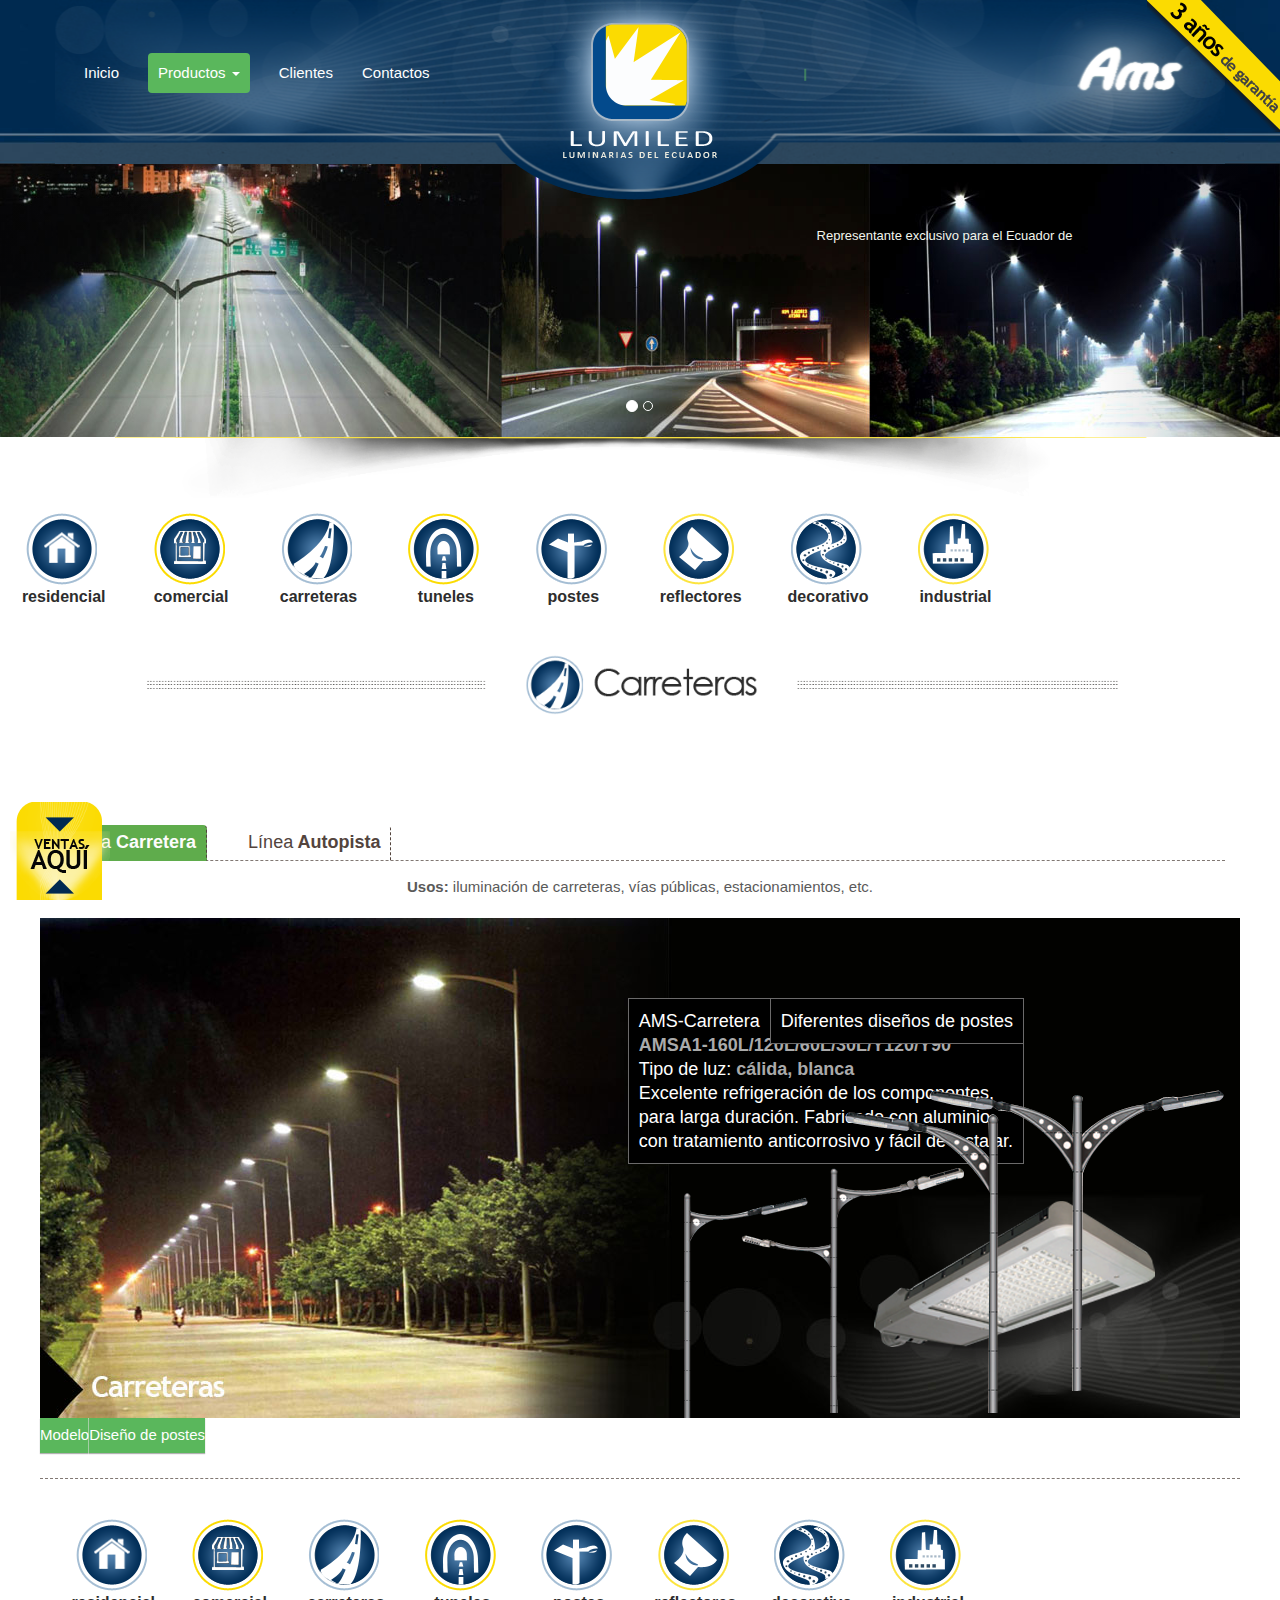
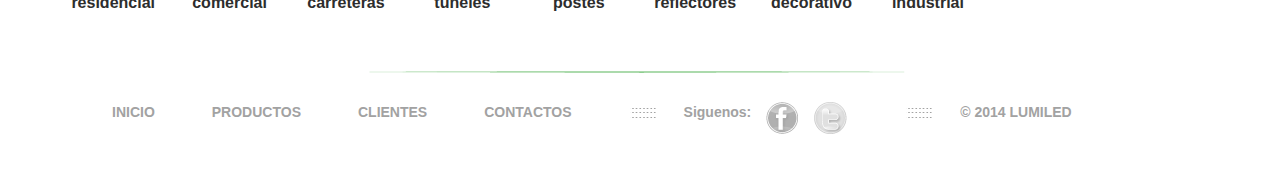
<file: lumiled-productos3.html>
<!DOCTYPE html>
<html lang="es">
  <head>
    <meta charset="utf-8">
    <meta http-equiv="X-UA-Compatible" content="IE=edge">
    <meta name="viewport" content="width=device-width, initial-scale=1">
    <meta name="description" content="luminarias,lumiled,luces,luz,led,ecuador">
    <meta name="author" content="Miguel Rivas,diseñador,digital,pagina,ux,web,sitios">

    <title>luminarias, led, luces :: Lumiled</title>

    <!-- Bootstrap core CSS -->
    <link href="css/bootstrap.css" rel="stylesheet">
    <link rel="stylesheet" type="text/css" href="css/demo.css" />
        <link rel="stylesheet" type="text/css" href="css/style4.css" />

    <!-- Just for debugging purposes. Don't actually copy this line! -->
    <!--[if lt IE 9]><script src="../../assets/js/ie8-responsive-file-warning.js"></script><![endif]-->

    <!-- HTML5 shim and Respond.js IE8 support of HTML5 elements and media queries -->
    <!--[if lt IE 9]>
      <script src="https://oss.maxcdn.com/libs/html5shiv/3.7.0/html5shiv.js"></script>
      <script src="https://oss.maxcdn.com/libs/respond.js/1.4.2/respond.min.js"></script>
    <![endif]-->

    <!-- Custom styles for this template -->
    <link href="css/carousel.css" rel="stylesheet">
<link rel="stylesheet" type="text/css" href="css/default.css" />
    <link rel="stylesheet" type="text/css" href="css/component.css" />
    <link rel="stylesheet" type="text/css" href="css/style.css" />
<script type="text/javascript" src="js/modernizr.custom.86080.js"></script>
    <script src="js/modernizr.custom.js"></script>
  </head>
<!-- NAVBAR
================================================== -->
  <body>
   <div class="garan">
    <img src="img/gara2.png">
  </div>
  <div class="sell">
   <a href="contactos.html"><img src="img/ventas.png"></a>
  </div>
    <div class="navbar-wrapper">
      <div class="container arriba">

        <div class="navbar navbar-inverse navbar-static-top" role="navigation">
          <div class="container">
            <div class="navbar-header">
              <button type="button" class="navbar-toggle" data-toggle="collapse" data-target=".navbar-collapse">
                <span class="sr-only">Toggle navigation</span>
                <span class="icon-bar"></span>
                <span class="icon-bar"></span>
                <span class="icon-bar"></span>
              </button>
              <a class="navbar-brand" href="#"><img src="img/lumiled-logo.png"></a>

            </div>
            <div class="slogan"><p>Representante exclusivo para el Ecuador de</p>
              </div>
            <div class="navbar-collapse collapse">
              <ul class="nav navbar-nav">
                <li ><a href="index.html">Inicio</a></li>
                 <li class="dropdown active">
                  <a href="#" class="dropdown-toggle" data-toggle="dropdown">Productos <b class="caret"></b></a>
                  <ul class="dropdown-menu">
                    <li><a href="lumiled-productos1.html">Residencial</a></li>
                    <li class="divider"></li>
                    <li><a href="lumiled-productos2.html">Comercial</a></li>
                    <li class="divider"></li>
                    <li><a href="lumiled-productos3.html">Carreteras</a></li>
                    <li class="divider"></li>
                    <li><a href="lumiled-productos4.html">Túneles</a></li>
                    <li class="divider"></li>
                    <li><a href="lumiled-productos5.html">Postes</a></li>
                    <li class="divider"></li>
                    <li><a href="lumiled-productos6.html">Reflectores</a></li>
                    <li class="divider"></li>
                    <li><a href="lumiled-productos7.html">Decorativos</a></li>
                    <li class="divider"></li>
                    <li><a href="lumiled-productos8.html">Industrial</a></li>
                  </ul>
                </li>
                <li><a href="clientes.html">Clientes</a></li>
                <li><a href="contactos.html">Contactos</a></li>
               
              </ul>
            </div>
          </div>
        </div>

      </div>
    </div>

    <!-- Carousel
    ================================================== -->
    <div id="myCarousel" class="carousel slide slide-interno" data-ride="carousel">
      <!-- Indicators -->
      <ol class="carousel-indicators">
        <li data-target="#myCarousel" data-slide-to="0" class="active"></li>
        <li data-target="#myCarousel" data-slide-to="1"></li>
        
      </ol>
      <div class="carousel-inner">
        <div class="item active">
          <img src="img/lumiled9.jpg" alt="lumiled">
          <div class="container">
            
          </div>
        </div>
        <div class="item">
          <img src="img/lumiled10.jpg" alt="lumiled">
          <div class="container">
            
          </div>
        </div>
        
      </div>
      <a class="left carousel-control" href="#myCarousel" data-slide="prev"><span class="glyphicon glyphicon-chevron-left"></span></a>
      <a class="right carousel-control" href="#myCarousel" data-slide="next"><span class="glyphicon glyphicon-chevron-right"></span></a>
    </div><!-- /.carousel -->

<div class="row sombraLumiled">
  <img src="img/sombraLumiled.png">
</div>
 <!-- Three columns of text below the carousel -->
      <div class="row">
     <div class="col-md-10 iconos">
        <div class="hi-icon-wrap hi-icon-effect-8 col-md-1">
          <a href="lumiled-productos1.html" class="hi-icon" ><img src="img/lumiledResidencial.png" alt="lumiled-residencial">lumiled residencial</a>
          <p>residencial</p>
          </div>
          <div class="hi-icon-wrap hi-icon-effect-8 col-md-1">
          <a href="lumiled-productos2.html" class="hi-icon2" ><img src="img/lumiledComercial.png" alt="lumiled-comercial"></a>
          <p>comercial</p>
          </div>
          <div class="hi-icon-wrap hi-icon-effect-8 col-md-1">
          <a href="lumiled-productos3.html" class="hi-icon" ><img src="img/lumiledCarreteras.png" alt="lumiled-carreteras"></a>
          <p>carreteras</p>
          </div>
          <div class="hi-icon-wrap hi-icon-effect-8 col-md-1">
          <a href="lumiled-productos4.html" class="hi-icon2" ><img src="img/lumiledtunel.png" alt="lumiled-tunel"></a>
          <p>tuneles</p>
          </div>
          <div class="hi-icon-wrap hi-icon-effect-8 col-md-1">
          <a href="lumiled-productos5.html" class="hi-icon" ><img src="img/lumiledpostes.png" alt="lumiled-postes"></a>
          <p>postes</p>
          </div>
          <div class="hi-icon-wrap hi-icon-effect-8 col-md-1">
           <a href="lumiled-productos6.html" class="hi-icon2" ><img src="img/lumiledreflectores.png" alt="lumiled-reflectores"></a>
           <p>reflectores</p>
           </div>
           <div class="hi-icon-wrap hi-icon-effect-8 col-md-1">
          <a href="lumiled-productos7.html" class="hi-icon" ><img src="img/lumileddecorativo.png" alt="lumiled-decorativo"></a>
          <p>decorativo</p>
          </div>
          <div class="hi-icon-wrap hi-icon-effect-8 col-md-1">
          <a href="lumiled-productos8.html" class="hi-icon2" ><img src="img/lumiledindustrial.png" alt="lumiled-industrial"></a>
          <p>industrial</p>

        </div>
        </div>
      </div><!-- /.row -->
    <!-- Marketing messaging and featurettes
    ================================================== -->
    <!-- Wrap the rest of the page in another container to center all the content. -->
    <div class="row titulo sombraLumiled">
      <img src="img/lumiledTitulo4.png">
    </div>
<div class="cuerpo">
    <div class="container marketing">
    <div class="row">
        
        <div class="col-md-10 info intro">
         <!-- <p>Lumiled pone a su disposición una variedad inmensa de productos en diferentes líneas. Nuestros productos aceptan dimmer y cumplen con las normas internacionales americanas y europeas. Ofrecemos productos que producen luz blanca, luz cálida y luz del día, con voltaje universal de funcionamiento de 110w - 220w. <span>Tres años de garantía. 50.000 horas de duración.</span></p>-->
          
          
        </div>
        </div>
        <!--tab navegacion-->
         <!-- Nav tabs -->
<ul class="nav nav-tabs">
  <li class="active"><a class="tp" href="#carretera" data-toggle="tab"><h2>Línea<strong> Carretera</strong></h2></a></li>
  <li><a class="tp" href="#autopista" data-toggle="tab"><h2>Línea<strong> Autopista</strong></h2></a></li>
  
</ul>
        <!-- Tab panes -->
<div class="tab-content">
  <div class="tab-pane fade in active" id="carretera">
  
     <div class="row lumiled-productos">
     <p><strong>Usos: </strong>iluminación de carreteras, vías públicas, estacionamientos, etc.</p><br>
         <!--slider-->
   <div id="ei-slider10" class="ei-slider">
                    <ul class="ei-slider-large">
                        <li>
                            <img src="images/large/carreteras/1.png" alt="image01" />
                            <div class="ei-title">
                                <p>AMS-Carretera<br><span>AMSA1-160L/120L/60L/30L/Y120/Y90</span></p>
        
        <p>Tipo de luz: <span>cálida, blanca</span></p>
        <p>Excelente refrigeración de los componentes, <br>para larga duración. Fabricado con aluminio, <br>con tratamiento anticorrosivo y fácil de instalar.</p>
                            </div>
                           
                        </li>
                        <li>
                            <img src="images/large/carreteras/2.png" alt="image02" />
                            <div class="ei-title">
                                <p>Diferentes diseños de postes</p>
        
        
                            </div>
                          
                        </li>
                        
                        
                    </ul><!-- ei-slider-large -->
                    <ul class="ei-slider-thumbs">
                        <li class="ei-slider-element">Current</li>
                        <li><a href="#">Modelo</a><img src="images/thumbs/carreteras/1.jpg" alt="thumb01" /></li>
                        <li><a href="#">Diseño de postes</a><img src="images/thumbs/carreteras/1.jpg" alt="thumb02" /></li>
                       
                       
                    </ul><!-- ei-slider-thumbs -->
                </div><!-- ei-slider -->
  <!--slider-->
        
        </div>
        
        
  </div>
  <div class="tab-pane fade" id="autopista">
  
     <div class="row lumiled-productos"><br>
     <p><strong>Usos: </strong>autopistas, carreteras, estacionamientos al aire libre, etc.</p><br>
         <!--slider-->
   <div id="ei-slider11" class="ei-slider">
                    <ul class="ei-slider-large">
                        <li>
                            <img src="images/large/autopista/1.png" alt="image01" />
                            <div class="ei-title">
                               <p>AMS-Autopista<br><span>AMSA2</span></p>
        
        <p>Tipo de luz: <span>cálida, blanca</span></p>
        <p>Diseño moderno y estilzado, <br>4 colores para escoger<br> para el cuerpo de la lámpara.<br> Fácil mantenimiento.<br>
Se adapta a cualquier poste.</p>
                            </div>
                           
                        </li>
                        <li>
                            <img src="images/large/autopista/2.png" alt="image02" />
                            
                          
                        </li>
                        
                        
                    </ul><!-- ei-slider-large -->
                    <ul class="ei-slider-thumbs">
                        <li class="ei-slider-element">Current</li>
                        <li><a href="#">Modelo 1</a><img src="images/thumbs/autopista/1.jpg" alt="thumb01" /></li>
                        <li><a href="#">Colores</a><img src="images/thumbs/autopista/1.jpg" alt="thumb02" /></li>
                       
                       
                    </ul><!-- ei-slider-thumbs -->
                </div><!-- ei-slider -->
  <!--slider-->
        
        </div>
        
  </div>
  
        
       
</div>




      <!-- Three columns of text below the carousel -->
      <div class="row">
      <div class="col-md-10 iconos">
        <div class="hi-icon-wrap hi-icon-effect-8 col-md-1">
          <a href="lumiled-productos1.html" class="hi-icon" ><img src="img/lumiledResidencial.png" alt="lumiled-residencial">lumiled residencial</a>
          <p>residencial</p>
          </div>
          <div class="hi-icon-wrap hi-icon-effect-8 col-md-1">
          <a href="lumiled-productos2.html" class="hi-icon2" ><img src="img/lumiledComercial.png" alt="lumiled-comercial"></a>
          <p>comercial</p>
          </div>
          <div class="hi-icon-wrap hi-icon-effect-8 col-md-1">
          <a href="lumiled-productos3.html" class="hi-icon" ><img src="img/lumiledCarreteras.png" alt="lumiled-carreteras"></a>
          <p>carreteras</p>
          </div>
          <div class="hi-icon-wrap hi-icon-effect-8 col-md-1">
          <a href="lumiled-productos4.html" class="hi-icon2" ><img src="img/lumiledtunel.png" alt="lumiled-tunel"></a>
          <p>tuneles</p>
          </div>
          <div class="hi-icon-wrap hi-icon-effect-8 col-md-1">
          <a href="lumiled-productos5.html" class="hi-icon" ><img src="img/lumiledpostes.png" alt="lumiled-postes"></a>
          <p>postes</p>
          </div>
          <div class="hi-icon-wrap hi-icon-effect-8 col-md-1">
           <a href="lumiled-productos6.html" class="hi-icon2" ><img src="img/lumiledreflectores.png" alt="lumiled-reflectores"></a>
           <p>reflectores</p>
           </div>
           <div class="hi-icon-wrap hi-icon-effect-8 col-md-1">
          <a href="lumiled-productos7.html" class="hi-icon" ><img src="img/lumileddecorativo.png" alt="lumiled-decorativo"></a>
          <p>decorativo</p>
          </div>
          <div class="hi-icon-wrap hi-icon-effect-8 col-md-1">
          <a href="lumiled-productos8.html" class="hi-icon2" ><img src="img/lumiledindustrial.png" alt="lumiled-industrial"></a>
          <p>industrial</p>

        </div>
        </div>
      </div><!-- /.row -->


      <!-- START THE FEATURETTES -->

      
      

     

      <div class="row sepa">
        <img src="img/lineafooter.png">
      </div>

      <!-- /END THE FEATURETTES -->


      <!-- FOOTER -->
      <footer class="pie">
      <ul>
        <li><a href="index.html">INICIO</a></li>
        <li><a href="lumiled-productos.html">PRODUCTOS</a></li>
        <li><a href="clientes.html">CLIENTES</a></li>
        <li><a href="contactos.html">CONTACTOS</a></li>
        <li><img src="img/lumiled-footter.png"></li>
        <li>Siguenos:</li>
        <li class="red"><a href=""><img src="img/face-lumiled.png"></a></li>
        <li class="red"><a href=""><img src="img/twitter-lumiled.png"></a></li>
        <li><img src="img/lumiled-footter.png"></li>
        <li>&copy; 2014 LUMILED</li>
      </ul>
       
       
      </footer>
</div>
    </div><!-- /.container -->
    


    <!-- Bootstrap core JavaScript
    ================================================== -->
    <!-- Placed at the end of the document so the pages load faster -->
    <script src="https://code.jquery.com/jquery-1.10.2.min.js"></script>
    <script src="js/bootstrap.min.js"></script>
    <script src="js/docs.min.js"></script>
      <script type="text/javascript" src="js/jquery.eislideshow.js"></script>
        <script type="text/javascript" src="js/jquery.easing.1.3.js"></script>
    <script>
     $(function() {
                $('#ei-slider,#ei-slider2,#ei-slider3, #ei-slider4,#ei-slider5,#ei-slider11, #ei-slider7,#ei-slider8, #ei-slider10').eislideshow({
          easing    : 'easeOutExpo',
          titleeasing : 'easeOutExpo',
          titlespeed  : 1200
                });
            });
    </script>
  </body>
</html>
</file>
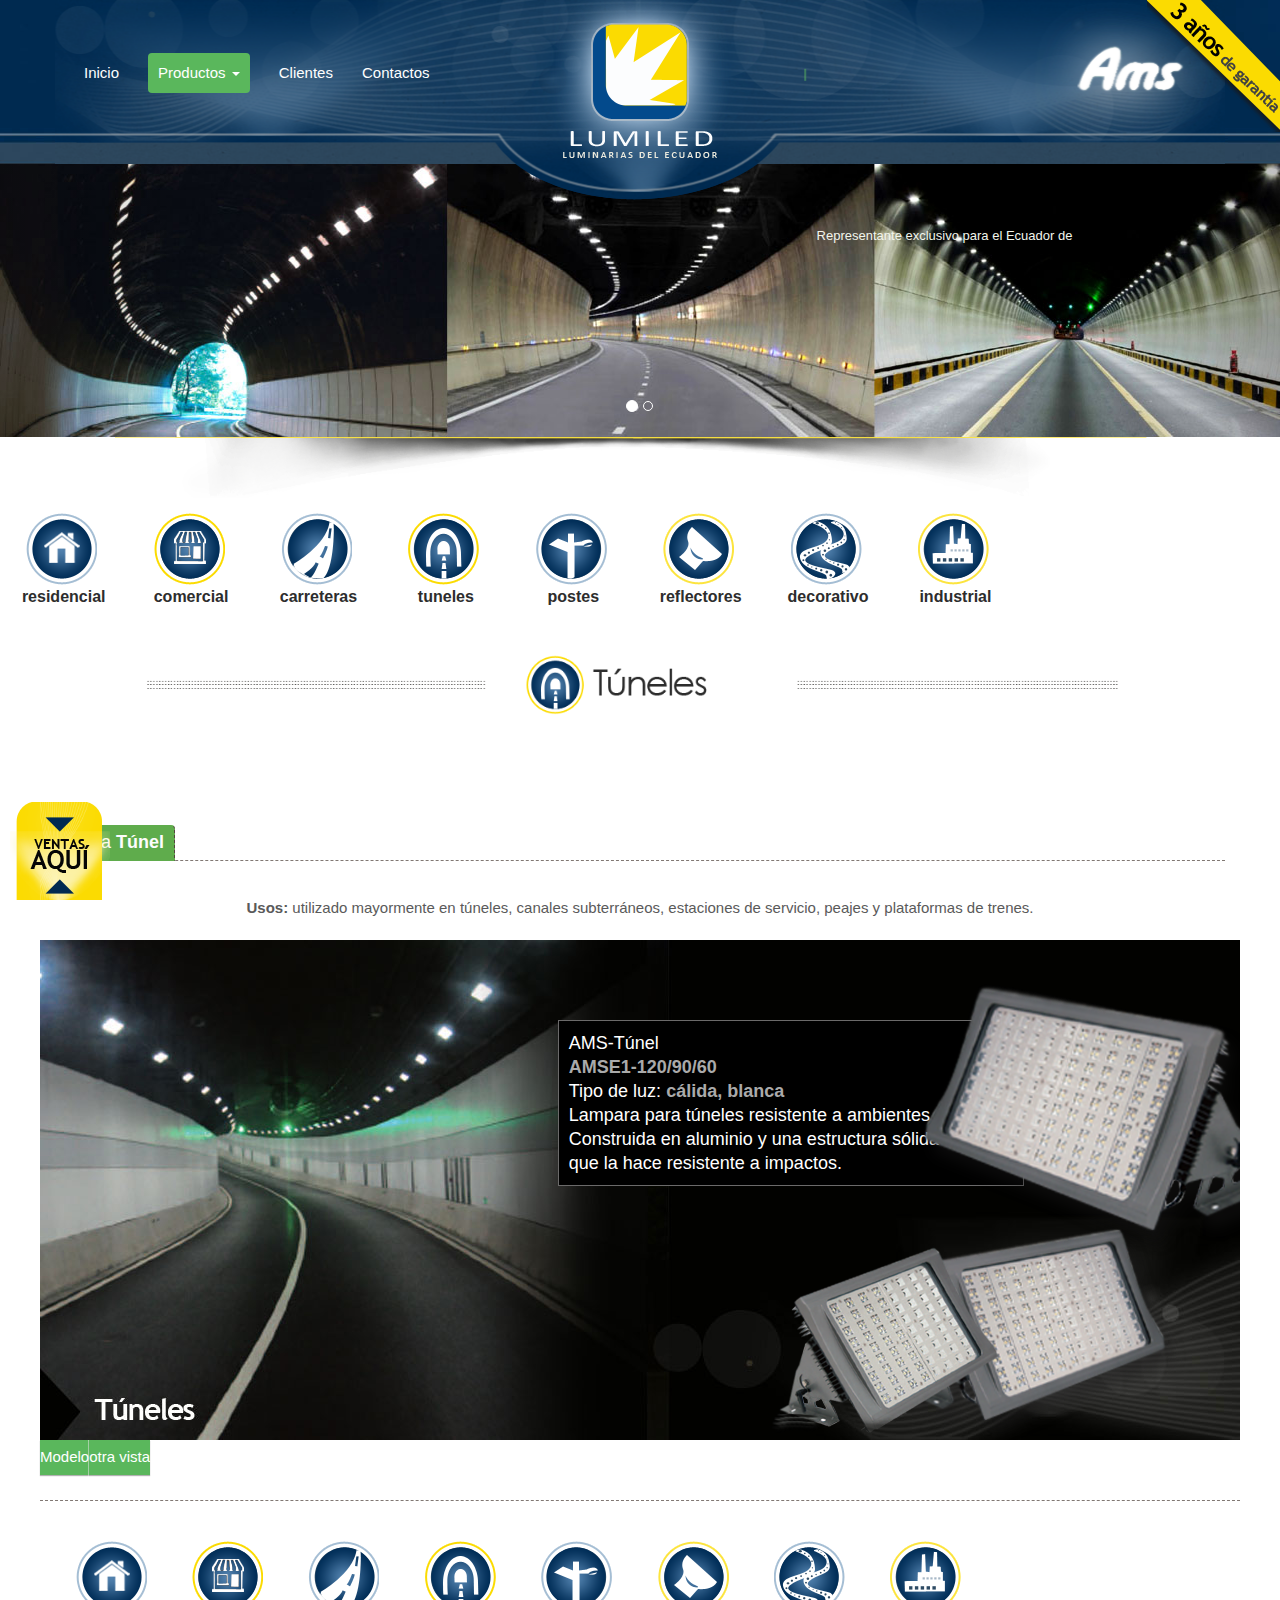
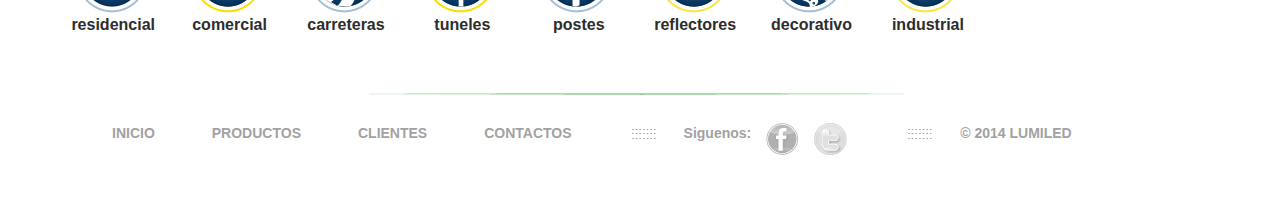
<file: lumiled-productos4.html>
<!DOCTYPE html>
<html lang="es">
  <head>
    <meta charset="utf-8">
    <meta http-equiv="X-UA-Compatible" content="IE=edge">
    <meta name="viewport" content="width=device-width, initial-scale=1">
    <meta name="description" content="luminarias,lumiled,luces,luz,led,ecuador">
    <meta name="author" content="Miguel Rivas,diseñador,digital,pagina,ux,web,sitios">

    <title>luminarias, led, luces :: Lumiled</title>

    <!-- Bootstrap core CSS -->
    <link href="css/bootstrap.css" rel="stylesheet">
    <link rel="stylesheet" type="text/css" href="css/demo.css" />
        <link rel="stylesheet" type="text/css" href="css/style4.css" />

    <!-- Just for debugging purposes. Don't actually copy this line! -->
    <!--[if lt IE 9]><script src="../../assets/js/ie8-responsive-file-warning.js"></script><![endif]-->

    <!-- HTML5 shim and Respond.js IE8 support of HTML5 elements and media queries -->
    <!--[if lt IE 9]>
      <script src="https://oss.maxcdn.com/libs/html5shiv/3.7.0/html5shiv.js"></script>
      <script src="https://oss.maxcdn.com/libs/respond.js/1.4.2/respond.min.js"></script>
    <![endif]-->

    <!-- Custom styles for this template -->
    <link href="css/carousel.css" rel="stylesheet">
<link rel="stylesheet" type="text/css" href="css/default.css" />
    <link rel="stylesheet" type="text/css" href="css/component.css" />
    <link rel="stylesheet" type="text/css" href="css/style.css" />
<script type="text/javascript" src="js/modernizr.custom.86080.js"></script>
    <script src="js/modernizr.custom.js"></script>
  </head>
<!-- NAVBAR
================================================== -->
  <body>
   <div class="garan">
    <img src="img/gara2.png">
  </div>
  <div class="sell">
   <a href="contactos.html"><img src="img/ventas.png"></a>
  </div>
    <div class="navbar-wrapper">
      <div class="container arriba">

        <div class="navbar navbar-inverse navbar-static-top" role="navigation">
          <div class="container">
            <div class="navbar-header">
              <button type="button" class="navbar-toggle" data-toggle="collapse" data-target=".navbar-collapse">
                <span class="sr-only">Toggle navigation</span>
                <span class="icon-bar"></span>
                <span class="icon-bar"></span>
                <span class="icon-bar"></span>
              </button>
              <a class="navbar-brand" href="#"><img src="img/lumiled-logo.png"></a>

            </div>
            <div class="slogan"><p>Representante exclusivo para el Ecuador de</p>
              </div>
            <div class="navbar-collapse collapse">
              <ul class="nav navbar-nav">
                <li ><a href="index.html">Inicio</a></li>
                 <li class="dropdown active">
                  <a href="#" class="dropdown-toggle" data-toggle="dropdown">Productos <b class="caret"></b></a>
                  <ul class="dropdown-menu">
                    <li><a href="lumiled-productos1.html">Residencial</a></li>
                    <li class="divider"></li>
                    <li><a href="lumiled-productos2.html">Comercial</a></li>
                    <li class="divider"></li>
                    <li><a href="lumiled-productos3.html">Carreteras</a></li>
                    <li class="divider"></li>
                    <li><a href="lumiled-productos4.html">Túneles</a></li>
                    <li class="divider"></li>
                    <li><a href="lumiled-productos5.html">Postes</a></li>
                    <li class="divider"></li>
                    <li><a href="lumiled-productos6.html">Reflectores</a></li>
                    <li class="divider"></li>
                    <li><a href="lumiled-productos7.html">Decorativos</a></li>
                    <li class="divider"></li>
                    <li><a href="lumiled-productos8.html">Industrial</a></li>
                  </ul>
                </li>
                <li><a href="clientes.html">Clientes</a></li>
                <li><a href="contactos.html">Contactos</a></li>
               
              </ul>
            </div>
          </div>
        </div>

      </div>
    </div>


    <!-- Carousel
    ================================================== -->
    <div id="myCarousel" class="carousel slide slide-interno" data-ride="carousel">
      <!-- Indicators -->
      <ol class="carousel-indicators">
        <li data-target="#myCarousel" data-slide-to="0" class="active"></li>
        <li data-target="#myCarousel" data-slide-to="1"></li>
        
      </ol>
      <div class="carousel-inner">
        <div class="item active">
          <img src="img/lumiled11.jpg" alt="lumiled">
          <div class="container">
            
          </div>
        </div>
        <div class="item">
          <img src="img/lumiled12.jpg" alt="lumiled">
          <div class="container">
            
          </div>
        </div>
        
      </div>
      <a class="left carousel-control" href="#myCarousel" data-slide="prev"><span class="glyphicon glyphicon-chevron-left"></span></a>
      <a class="right carousel-control" href="#myCarousel" data-slide="next"><span class="glyphicon glyphicon-chevron-right"></span></a>
    </div><!-- /.carousel -->

<div class="row sombraLumiled">
  <img src="img/sombraLumiled.png">
</div>
 <!-- Three columns of text below the carousel -->
      <div class="row">
     <div class="col-md-10 iconos">
        <div class="hi-icon-wrap hi-icon-effect-8 col-md-1">
          <a href="lumiled-productos1.html" class="hi-icon" ><img src="img/lumiledResidencial.png" alt="lumiled-residencial">lumiled residencial</a>
          <p>residencial</p>
          </div>
          <div class="hi-icon-wrap hi-icon-effect-8 col-md-1">
          <a href="lumiled-productos2.html" class="hi-icon2" ><img src="img/lumiledComercial.png" alt="lumiled-comercial"></a>
          <p>comercial</p>
          </div>
          <div class="hi-icon-wrap hi-icon-effect-8 col-md-1">
          <a href="lumiled-productos3.html" class="hi-icon" ><img src="img/lumiledCarreteras.png" alt="lumiled-carreteras"></a>
          <p>carreteras</p>
          </div>
          <div class="hi-icon-wrap hi-icon-effect-8 col-md-1">
          <a href="lumiled-productos4.html" class="hi-icon2" ><img src="img/lumiledtunel.png" alt="lumiled-tunel"></a>
          <p>tuneles</p>
          </div>
          <div class="hi-icon-wrap hi-icon-effect-8 col-md-1">
          <a href="lumiled-productos5.html" class="hi-icon" ><img src="img/lumiledpostes.png" alt="lumiled-postes"></a>
          <p>postes</p>
          </div>
          <div class="hi-icon-wrap hi-icon-effect-8 col-md-1">
           <a href="lumiled-productos6.html" class="hi-icon2" ><img src="img/lumiledreflectores.png" alt="lumiled-reflectores"></a>
           <p>reflectores</p>
           </div>
           <div class="hi-icon-wrap hi-icon-effect-8 col-md-1">
          <a href="lumiled-productos7.html" class="hi-icon" ><img src="img/lumileddecorativo.png" alt="lumiled-decorativo"></a>
          <p>decorativo</p>
          </div>
          <div class="hi-icon-wrap hi-icon-effect-8 col-md-1">
          <a href="lumiled-productos8.html" class="hi-icon2" ><img src="img/lumiledindustrial.png" alt="lumiled-industrial"></a>
          <p>industrial</p>

        </div>
        </div>
      </div><!-- /.row -->
    <!-- Marketing messaging and featurettes
    ================================================== -->
    <!-- Wrap the rest of the page in another container to center all the content. -->
    <div class="row titulo sombraLumiled">
      <img src="img/lumiledTitulo5.png">
    </div>
<div class="cuerpo">
    <div class="container marketing">
    <div class="row">
        
        <div class="col-md-10 info intro">
          <!--<p>Lumiled pone a su disposición una variedad inmensa de productos en diferentes líneas. Nuestros productos aceptan dimmer y cumplen con las normas internacionales americanas y europeas. Ofrecemos productos que producen luz blanca, luz cálida y luz del día, con voltaje universal de funcionamiento de 110w - 220w. <span>Tres años de garantía. 50.000 horas de duración.</span></p>-->
          
          
        </div>
        </div>
        <!--tab navegacion-->
         <!-- Nav tabs -->
<ul class="nav nav-tabs">
  <li class="active"><a class="tp" href="#tunel" data-toggle="tab"><h2>Línea<strong> Túnel</strong></h2></a></li>
  
  
</ul>
        <!-- Tab panes -->
<div class="tab-content">
  <div class="tab-pane fade in active" id="carretera">
  
     <div class="row lumiled-productos">
     <br>
     <p><strong>Usos: </strong>utilizado mayormente en túneles, canales subterráneos, estaciones de servicio, peajes y plataformas de trenes.</p><br>
         <!--slider-->
   <div id="ei-slider12" class="ei-slider">
                    <ul class="ei-slider-large">
                        <li>
                            <img src="images/large/tunel/1.png" alt="image01" />
                            <div class="ei-title">
                                <p>AMS-Túnel<br><span>AMSE1-120/90/60</span></p>
        
        <p>Tipo de luz: <span>cálida, blanca</span></p>
        <p>Lampara para túneles resistente a ambientes adversos. <br>Construida en aluminio y una estructura sólida <br>que la hace resistente a impactos.</p>
                            </div>
                           
                        </li>
                        <li>
                            <img src="images/large/tunel/2.png" alt="image02" />
                           
                          
                        </li>
                        
                        
                    </ul><!-- ei-slider-large -->
                    <ul class="ei-slider-thumbs">
                        <li class="ei-slider-element">Current</li>
                        <li><a href="#">Modelo</a><img src="images/thumbs/tunel/1.jpg" alt="thumb01" /></li>
                        <li><a href="#">otra vista</a><img src="images/thumbs/tunel/1.jpg" alt="thumb02" /></li>
                       
                       
                    </ul><!-- ei-slider-thumbs -->
                </div><!-- ei-slider -->
  <!--slider-->
        
        </div>
        
        
  </div>
  
  
        
       
</div>




      <!-- Three columns of text below the carousel -->
      <div class="row">
     <div class="col-md-10 iconos">
        <div class="hi-icon-wrap hi-icon-effect-8 col-md-1">
          <a href="lumiled-productos1.html" class="hi-icon" ><img src="img/lumiledResidencial.png" alt="lumiled-residencial">lumiled residencial</a>
          <p>residencial</p>
          </div>
          <div class="hi-icon-wrap hi-icon-effect-8 col-md-1">
          <a href="lumiled-productos2.html" class="hi-icon2" ><img src="img/lumiledComercial.png" alt="lumiled-comercial"></a>
          <p>comercial</p>
          </div>
          <div class="hi-icon-wrap hi-icon-effect-8 col-md-1">
          <a href="lumiled-productos3.html" class="hi-icon" ><img src="img/lumiledCarreteras.png" alt="lumiled-carreteras"></a>
          <p>carreteras</p>
          </div>
          <div class="hi-icon-wrap hi-icon-effect-8 col-md-1">
          <a href="lumiled-productos4.html" class="hi-icon2" ><img src="img/lumiledtunel.png" alt="lumiled-tunel"></a>
          <p>tuneles</p>
          </div>
          <div class="hi-icon-wrap hi-icon-effect-8 col-md-1">
          <a href="lumiled-productos5.html" class="hi-icon" ><img src="img/lumiledpostes.png" alt="lumiled-postes"></a>
          <p>postes</p>
          </div>
          <div class="hi-icon-wrap hi-icon-effect-8 col-md-1">
           <a href="lumiled-productos6.html" class="hi-icon2" ><img src="img/lumiledreflectores.png" alt="lumiled-reflectores"></a>
           <p>reflectores</p>
           </div>
           <div class="hi-icon-wrap hi-icon-effect-8 col-md-1">
          <a href="lumiled-productos7.html" class="hi-icon" ><img src="img/lumileddecorativo.png" alt="lumiled-decorativo"></a>
          <p>decorativo</p>
          </div>
          <div class="hi-icon-wrap hi-icon-effect-8 col-md-1">
          <a href="lumiled-productos8.html" class="hi-icon2" ><img src="img/lumiledindustrial.png" alt="lumiled-industrial"></a>
          <p>industrial</p>

        </div>
        </div>
      </div><!-- /.row -->


      <!-- START THE FEATURETTES -->

      
      

     

      <div class="row sepa">
        <img src="img/lineafooter.png">
      </div>

      <!-- /END THE FEATURETTES -->


      <!-- FOOTER -->
      <footer class="pie">
      <ul>
        <li><a href="index.html">INICIO</a></li>
        <li><a href="lumiled-productos.html">PRODUCTOS</a></li>
        <li><a href="clientes.html">CLIENTES</a></li>
        <li><a href="contactos.html">CONTACTOS</a></li>
        <li><img src="img/lumiled-footter.png"></li>
        <li>Siguenos:</li>
        <li class="red"><a href=""><img src="img/face-lumiled.png"></a></li>
        <li class="red"><a href=""><img src="img/twitter-lumiled.png"></a></li>
        <li><img src="img/lumiled-footter.png"></li>
        <li>&copy; 2014 LUMILED</li>
      </ul>
       
       
      </footer>
</div>
    </div><!-- /.container -->
    


    <!-- Bootstrap core JavaScript
    ================================================== -->
    <!-- Placed at the end of the document so the pages load faster -->
    <script src="https://code.jquery.com/jquery-1.10.2.min.js"></script>
    <script src="js/bootstrap.min.js"></script>
    <script src="js/docs.min.js"></script>
       <script type="text/javascript" src="js/jquery.eislideshow.js"></script>
        <script type="text/javascript" src="js/jquery.easing.1.3.js"></script>
    <script>
     $(function() {
                $('#ei-slider,#ei-slider2,#ei-slider3, #ei-slider4,#ei-slider5,#ei-slider11, #ei-slider7,#ei-slider8, #ei-slider12').eislideshow({
          easing    : 'easeOutExpo',
          titleeasing : 'easeOutExpo',
          titlespeed  : 1200
                });
            });
    </script>
  </body>
</html>
</file>
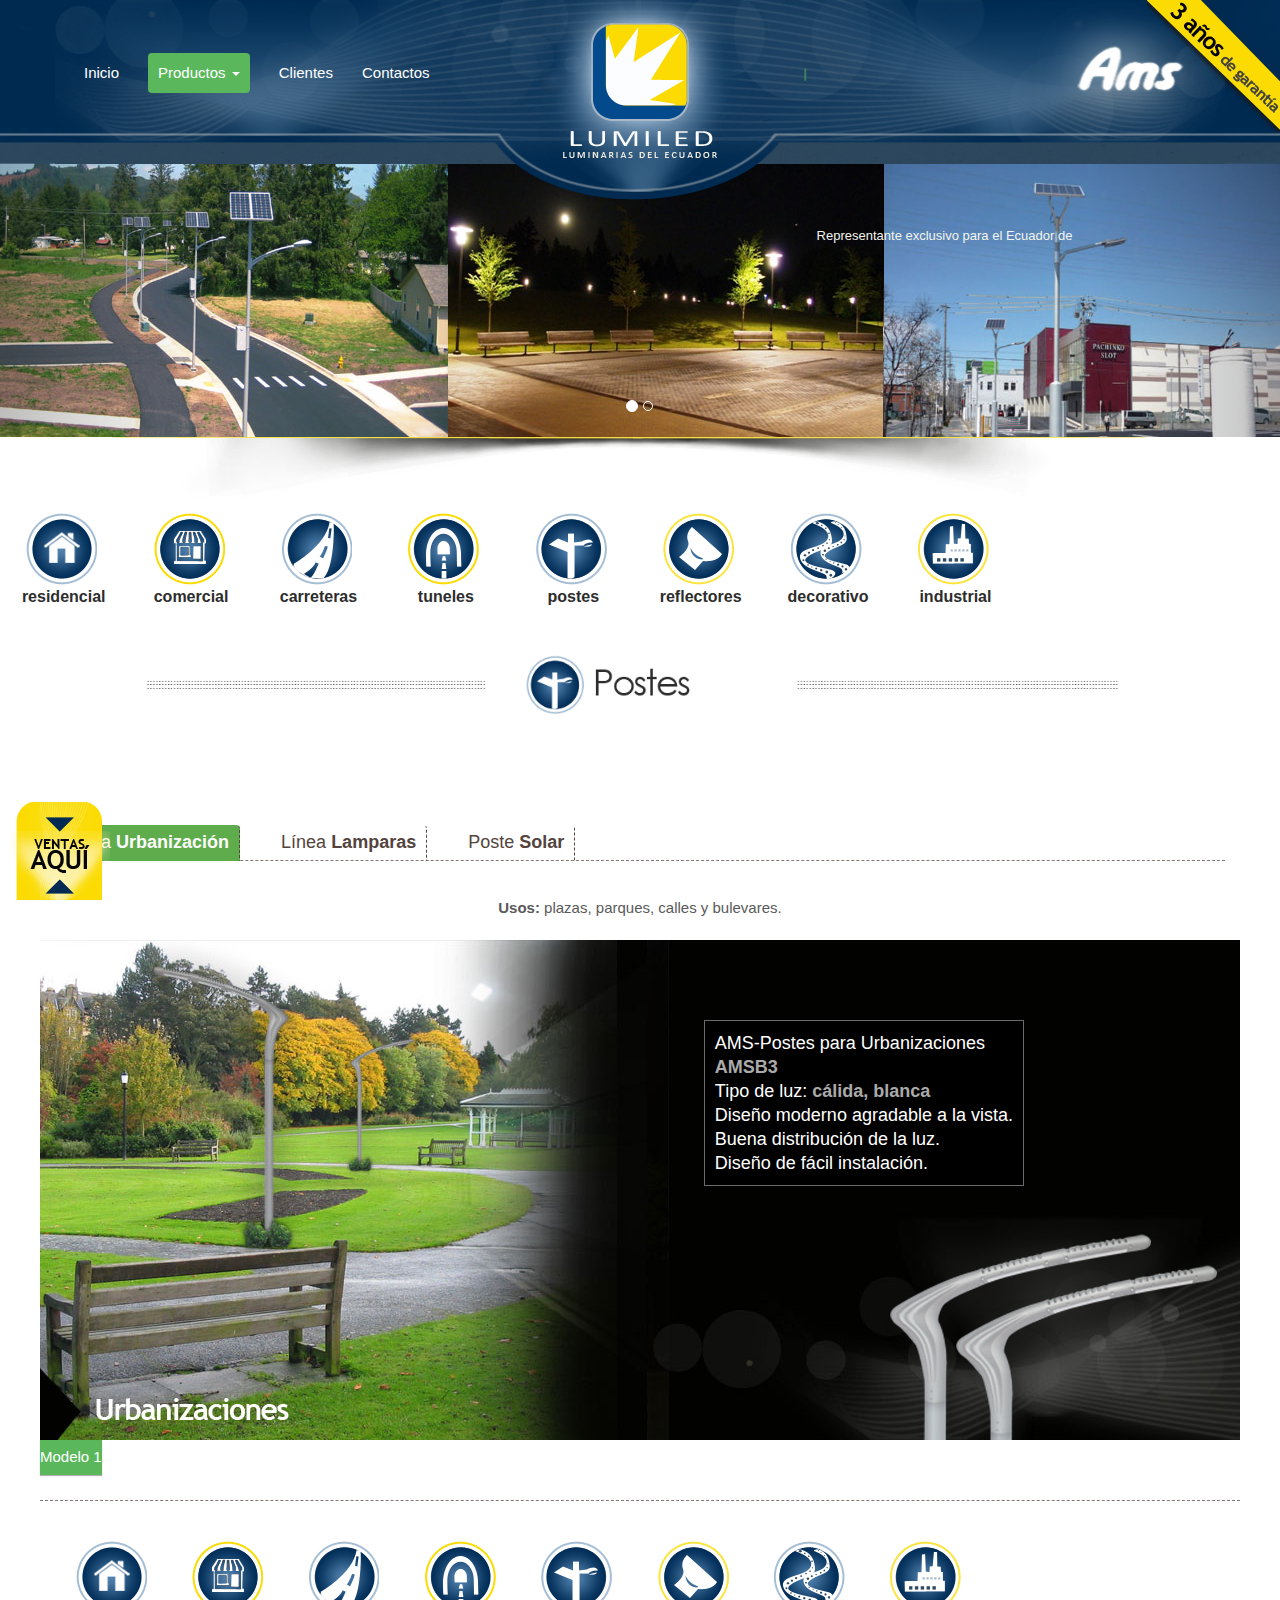
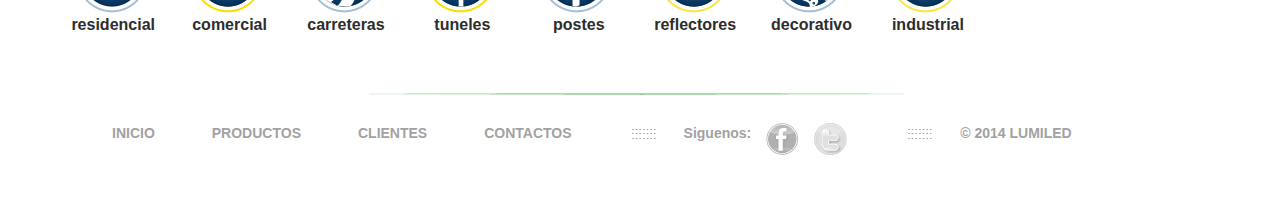
<file: lumiled-productos5.html>
<!DOCTYPE html>
<html lang="es">
  <head>
    <meta charset="utf-8">
    <meta http-equiv="X-UA-Compatible" content="IE=edge">
    <meta name="viewport" content="width=device-width, initial-scale=1">
    <meta name="description" content="luminarias,lumiled,luces,luz,led,ecuador">
    <meta name="author" content="Miguel Rivas,diseñador,digital,pagina,ux,web,sitios">

    <title>luminarias, led, luces :: Lumiled</title>

    <!-- Bootstrap core CSS -->
    <link href="css/bootstrap.css" rel="stylesheet">
    <link rel="stylesheet" type="text/css" href="css/demo.css" />
        <link rel="stylesheet" type="text/css" href="css/style4.css" />

    <!-- Just for debugging purposes. Don't actually copy this line! -->
    <!--[if lt IE 9]><script src="../../assets/js/ie8-responsive-file-warning.js"></script><![endif]-->

    <!-- HTML5 shim and Respond.js IE8 support of HTML5 elements and media queries -->
    <!--[if lt IE 9]>
      <script src="https://oss.maxcdn.com/libs/html5shiv/3.7.0/html5shiv.js"></script>
      <script src="https://oss.maxcdn.com/libs/respond.js/1.4.2/respond.min.js"></script>
    <![endif]-->

    <!-- Custom styles for this template -->
    <link href="css/carousel.css" rel="stylesheet">
<link rel="stylesheet" type="text/css" href="css/default.css" />
    <link rel="stylesheet" type="text/css" href="css/component.css" />
    <link rel="stylesheet" type="text/css" href="css/style.css" />
<script type="text/javascript" src="js/modernizr.custom.86080.js"></script>
    <script src="js/modernizr.custom.js"></script>
  </head>
<!-- NAVBAR
================================================== -->
  <body>
   <div class="garan">
    <img src="img/gara2.png">
  </div>
  <div class="sell">
   <a href="contactos.html"><img src="img/ventas.png"></a>
  </div>
    <div class="navbar-wrapper">
      <div class="container arriba">

        <div class="navbar navbar-inverse navbar-static-top" role="navigation">
          <div class="container">
            <div class="navbar-header">
              <button type="button" class="navbar-toggle" data-toggle="collapse" data-target=".navbar-collapse">
                <span class="sr-only">Toggle navigation</span>
                <span class="icon-bar"></span>
                <span class="icon-bar"></span>
                <span class="icon-bar"></span>
              </button>
              <a class="navbar-brand" href="#"><img src="img/lumiled-logo.png"></a>

            </div>
            <div class="slogan"><p>Representante exclusivo para el Ecuador de</p>
              </div>
            <div class="navbar-collapse collapse">
              <ul class="nav navbar-nav">
                <li ><a href="index.html">Inicio</a></li>
                 <li class="dropdown active">
                  <a href="#" class="dropdown-toggle" data-toggle="dropdown">Productos <b class="caret"></b></a>
                  <ul class="dropdown-menu">
                    <li><a href="lumiled-productos1.html">Residencial</a></li>
                    <li class="divider"></li>
                    <li><a href="lumiled-productos2.html">Comercial</a></li>
                    <li class="divider"></li>
                    <li><a href="lumiled-productos3.html">Carreteras</a></li>
                    <li class="divider"></li>
                    <li><a href="lumiled-productos4.html">Túneles</a></li>
                    <li class="divider"></li>
                    <li><a href="lumiled-productos5.html">Postes</a></li>
                    <li class="divider"></li>
                    <li><a href="lumiled-productos6.html">Reflectores</a></li>
                    <li class="divider"></li>
                    <li><a href="lumiled-productos7.html">Decorativos</a></li>
                    <li class="divider"></li>
                    <li><a href="lumiled-productos8.html">Industrial</a></li>
                  </ul>
                </li>
                <li><a href="clientes.html">Clientes</a></li>
                <li><a href="contactos.html">Contactos</a></li>
               
              </ul>
            </div>
          </div>
        </div>

      </div>
    </div>


    <!-- Carousel
    ================================================== -->
    <div id="myCarousel" class="carousel slide slide-interno" data-ride="carousel">
      <!-- Indicators -->
      <ol class="carousel-indicators">
        <li data-target="#myCarousel" data-slide-to="0" class="active"></li>
        <li data-target="#myCarousel" data-slide-to="1"></li>
        
      </ol>
      <div class="carousel-inner">
        <div class="item active">
          <img src="img/lumiled13.jpg" alt="lumiled">
          <div class="container">
            
          </div>
        </div>
        <div class="item">
          <img src="img/lumiled14.jpg" alt="lumiled">
          <div class="container">
            
          </div>
        </div>
        
      </div>
      <a class="left carousel-control" href="#myCarousel" data-slide="prev"><span class="glyphicon glyphicon-chevron-left"></span></a>
      <a class="right carousel-control" href="#myCarousel" data-slide="next"><span class="glyphicon glyphicon-chevron-right"></span></a>
    </div><!-- /.carousel -->

<div class="row sombraLumiled">
  <img src="img/sombraLumiled.png">
</div>
 <!-- Three columns of text below the carousel -->
      <div class="row">
     <div class="col-md-10 iconos">
        <div class="hi-icon-wrap hi-icon-effect-8 col-md-1">
          <a href="lumiled-productos1.html" class="hi-icon" ><img src="img/lumiledResidencial.png" alt="lumiled-residencial">lumiled residencial</a>
          <p>residencial</p>
          </div>
          <div class="hi-icon-wrap hi-icon-effect-8 col-md-1">
          <a href="lumiled-productos2.html" class="hi-icon2" ><img src="img/lumiledComercial.png" alt="lumiled-comercial"></a>
          <p>comercial</p>
          </div>
          <div class="hi-icon-wrap hi-icon-effect-8 col-md-1">
          <a href="lumiled-productos3.html" class="hi-icon" ><img src="img/lumiledCarreteras.png" alt="lumiled-carreteras"></a>
          <p>carreteras</p>
          </div>
          <div class="hi-icon-wrap hi-icon-effect-8 col-md-1">
          <a href="lumiled-productos4.html" class="hi-icon2" ><img src="img/lumiledtunel.png" alt="lumiled-tunel"></a>
          <p>tuneles</p>
          </div>
          <div class="hi-icon-wrap hi-icon-effect-8 col-md-1">
          <a href="lumiled-productos5.html" class="hi-icon" ><img src="img/lumiledpostes.png" alt="lumiled-postes"></a>
          <p>postes</p>
          </div>
          <div class="hi-icon-wrap hi-icon-effect-8 col-md-1">
           <a href="lumiled-productos6.html" class="hi-icon2" ><img src="img/lumiledreflectores.png" alt="lumiled-reflectores"></a>
           <p>reflectores</p>
           </div>
           <div class="hi-icon-wrap hi-icon-effect-8 col-md-1">
          <a href="lumiled-productos7.html" class="hi-icon" ><img src="img/lumileddecorativo.png" alt="lumiled-decorativo"></a>
          <p>decorativo</p>
          </div>
          <div class="hi-icon-wrap hi-icon-effect-8 col-md-1">
          <a href="lumiled-productos8.html" class="hi-icon2" ><img src="img/lumiledindustrial.png" alt="lumiled-industrial"></a>
          <p>industrial</p>

        </div>
        </div>
      </div><!-- /.row -->
    <!-- Marketing messaging and featurettes
    ================================================== -->
    <!-- Wrap the rest of the page in another container to center all the content. -->
    <div class="row titulo sombraLumiled">
      <img src="img/lumiledTitulo6.png">
    </div>
<div class="cuerpo">
    <div class="container marketing">
    <div class="row">
        
        <div class="col-md-10 info intro">
          <!--<p>Lumiled pone a su disposición una variedad inmensa de productos en diferentes líneas. Nuestros productos aceptan dimmer y cumplen con las normas internacionales americanas y europeas. Ofrecemos productos que producen luz blanca, luz cálida y luz del día, con voltaje universal de funcionamiento de 110w - 220w. <span>Tres años de garantía. 50.000 horas de duración.</span></p>-->
          
          
        </div>
        </div>
        <!--tab navegacion-->
         <!-- Nav tabs -->
<ul class="nav nav-tabs">
  <li class="active"><a class="tp" href="#urbanizaciones" data-toggle="tab"><h2>Línea<strong> Urbanización</strong></h2></a></li>
  <li><a class="tp" href="#lamparas" data-toggle="tab"><h2>Línea<strong> Lamparas</strong></h2></a></li>
  <li><a class="tp" href="#solar" data-toggle="tab"><h2>Poste<strong> Solar</strong></h2></a></li>
  
</ul>
        <!-- Tab panes -->
<div class="tab-content">
  <div class="tab-pane fade in active" id="urbanizaciones">
  
     <div class="row lumiled-productos">
     <br>
     <p><strong>Usos: </strong>plazas, parques, calles y bulevares.</p><br>
         <!--slider-->
   <div id="ei-slider13" class="ei-slider">
                    <ul class="ei-slider-large">
                        <li>
                            <img src="images/large/urbanizaciones/1.png" alt="image01" />
                            <div class="ei-title">
                                <p>AMS-Postes para Urbanizaciones<br><span>AMSB3</span></p>
        
        <p>Tipo de luz: <span>cálida, blanca</span></p>
        <p>Diseño moderno agradable a la vista.<br>
Buena distribución de la luz.<br>
Diseño de fácil instalación.</p>
                            </div>
                           
                        </li>
                       
                        
                        
                    </ul><!-- ei-slider-large -->
                    <ul class="ei-slider-thumbs">
                        <li class="ei-slider-element">Current</li>
                        <li><a href="#">Modelo 1</a><img src="images/thumbs/urbanizaciones/1.jpg" alt="thumb01" /></li>
                        
                       
                       
                    </ul><!-- ei-slider-thumbs -->
                </div><!-- ei-slider -->
  <!--slider-->
        
        </div>
        
        
  </div>
  
  <div class="tab-pane fade" id="lamparas">

   <div class="row lumiled-productos">
   <br>
     <p><strong>Usos: </strong>iluminación de jardínes, parques y paisajismo.</p><br>
         <!--slider-->
   <div id="ei-slider14" class="ei-slider">
                    <ul class="ei-slider-large">
                        <li>
                            <img src="images/large/lamparas/1.png" alt="image01" />
                            <div class="ei-title">
                                <p>AMS-Lamparas Residenciales<br><span>AMSB1-90c/60c/30c</span></p>
        <p>Tipo de luz: <span>cálida, blanca</span></p>
        <p>Consumo: <span>chip de alta potencia de 1w</span></p>
        <p>Lampara
LED Residenciales</p>
<p>Diseño moderno agradable a la vista.<br>
Estructura de aluminio.<br>
Difusor de vidrio templado.</p>
                            </div>
                           
                        </li>
                        <li>
                            <img src="images/large/lamparas/2.png" alt="image01" />
                            <div class="ei-title">
               <p>AMS-Lamparas Residenciales<br><span>AMSB1-90b/60b/30b</span></p>                 
        <p>Tipo de luz: <span>cálida, blanca</span></p>
        <p>Consumo: <span>chip de alta potencia de 1w</span></p>
        <p>Lampara
LED Residenciales</p>
<p>Diseño moderno agradable a la vista.<br>
</p>
                            </div>
                           
                        </li>
                        
                        
                    </ul><!-- ei-slider-large -->
                    <ul class="ei-slider-thumbs">
                        <li class="ei-slider-element">Current</li>
                        <li><a href="#">Modelo 1</a><img src="images/thumbs/lamparas/1.jpg" alt="thumb01" /></li>
                        <li><a href="#">Modelo 2</a><img src="images/thumbs/lamparas/2.jpg" alt="thumb01" /></li>
                        
                       
                       
                    </ul><!-- ei-slider-thumbs -->
                </div><!-- ei-slider -->
  <!--slider-->
        
        </div>
        
        
  </div>
        <div class="tab-pane fade" id="solar">
  
   <div class="row lumiled-productos">
   <br>
     <p><strong>Usos: </strong>plazas, parques, pasos peatonales, calles, etc.</p><br>
         <!--slider-->
   <div id="ei-slider15" class="ei-slider">
                    <ul class="ei-slider-large">
                        <li>
                            <img src="images/large/solar/1.png" alt="image01" />
                            <div class="ei-title">
                                
        
        
        <p>AMS-Poste Solar LED<br><span>AMSS0</span></p>
<p>Tipo de luz: <span>cálida, blanca</span></p>
<p>Panel solar de alta resistencia.<br>
Regulación automática.</p>
                            </div>
                           
                        </li>
                        <li>
                            <img src="images/large/solar/2.png" alt="image01" />
                            
                           
                        </li>
                        
                        
                    </ul><!-- ei-slider-large -->
                    <ul class="ei-slider-thumbs">
                        <li class="ei-slider-element">Current</li>
                        <li><a href="#">Modelo</a><img src="images/thumbs/solar/1.jpg" alt="thumb01" /></li>
                        <li><a href="#">Vista del panel</a><img src="images/thumbs/solar/2.jpg" alt="thumb01" /></li>
                        
                       
                       
                    </ul><!-- ei-slider-thumbs -->
                </div><!-- ei-slider -->
  <!--slider-->
        
        </div>
        
        
  </div>
       
</div>




      <!-- Three columns of text below the carousel -->
      <div class="row">
     <div class="col-md-10 iconos">
        <div class="hi-icon-wrap hi-icon-effect-8 col-md-1">
          <a href="lumiled-productos1.html" class="hi-icon" ><img src="img/lumiledResidencial.png" alt="lumiled-residencial">lumiled residencial</a>
          <p>residencial</p>
          </div>
          <div class="hi-icon-wrap hi-icon-effect-8 col-md-1">
          <a href="lumiled-productos2.html" class="hi-icon2" ><img src="img/lumiledComercial.png" alt="lumiled-comercial"></a>
          <p>comercial</p>
          </div>
          <div class="hi-icon-wrap hi-icon-effect-8 col-md-1">
          <a href="lumiled-productos3.html" class="hi-icon" ><img src="img/lumiledCarreteras.png" alt="lumiled-carreteras"></a>
          <p>carreteras</p>
          </div>
          <div class="hi-icon-wrap hi-icon-effect-8 col-md-1">
          <a href="lumiled-productos4.html" class="hi-icon2" ><img src="img/lumiledtunel.png" alt="lumiled-tunel"></a>
          <p>tuneles</p>
          </div>
          <div class="hi-icon-wrap hi-icon-effect-8 col-md-1">
          <a href="lumiled-productos5.html" class="hi-icon" ><img src="img/lumiledpostes.png" alt="lumiled-postes"></a>
          <p>postes</p>
          </div>
          <div class="hi-icon-wrap hi-icon-effect-8 col-md-1">
           <a href="lumiled-productos6.html" class="hi-icon2" ><img src="img/lumiledreflectores.png" alt="lumiled-reflectores"></a>
           <p>reflectores</p>
           </div>
           <div class="hi-icon-wrap hi-icon-effect-8 col-md-1">
          <a href="lumiled-productos7.html" class="hi-icon" ><img src="img/lumileddecorativo.png" alt="lumiled-decorativo"></a>
          <p>decorativo</p>
          </div>
          <div class="hi-icon-wrap hi-icon-effect-8 col-md-1">
          <a href="lumiled-productos8.html" class="hi-icon2" ><img src="img/lumiledindustrial.png" alt="lumiled-industrial"></a>
          <p>industrial</p>

        </div>
        </div>
      </div><!-- /.row -->


      <!-- START THE FEATURETTES -->

      
      

     

      <div class="row sepa">
        <img src="img/lineafooter.png">
      </div>

      <!-- /END THE FEATURETTES -->


      <!-- FOOTER -->
      <footer class="pie">
      <ul>
        <li><a href="index.html">INICIO</a></li>
        <li><a href="lumiled-productos.html">PRODUCTOS</a></li>
        <li><a href="clientes.html">CLIENTES</a></li>
        <li><a href="contactos.html">CONTACTOS</a></li>
        <li><img src="img/lumiled-footter.png"></li>
        <li>Siguenos:</li>
        <li class="red"><a href=""><img src="img/face-lumiled.png"></a></li>
        <li class="red"><a href=""><img src="img/twitter-lumiled.png"></a></li>
        <li><img src="img/lumiled-footter.png"></li>
        <li>&copy; 2014 LUMILED</li>
      </ul>
       
       
      </footer>
</div>
    </div><!-- /.container -->
    


    <!-- Bootstrap core JavaScript
    ================================================== -->
    <!-- Placed at the end of the document so the pages load faster -->
    <script src="https://code.jquery.com/jquery-1.10.2.min.js"></script>
    <script src="js/bootstrap.min.js"></script>
    <script src="js/docs.min.js"></script>
       <script type="text/javascript" src="js/jquery.eislideshow.js"></script>
        <script type="text/javascript" src="js/jquery.easing.1.3.js"></script>
    <script>
     $(function() {
                $('#ei-slider,#ei-slider2,#ei-slider3, #ei-slider4,#ei-slider15,#ei-slider11, #ei-slider7,#ei-slider14, #ei-slider13').eislideshow({
          easing    : 'easeOutExpo',
          titleeasing : 'easeOutExpo',
          titlespeed  : 1200
                });
            });
    </script>
  </body>
</html>
</file>
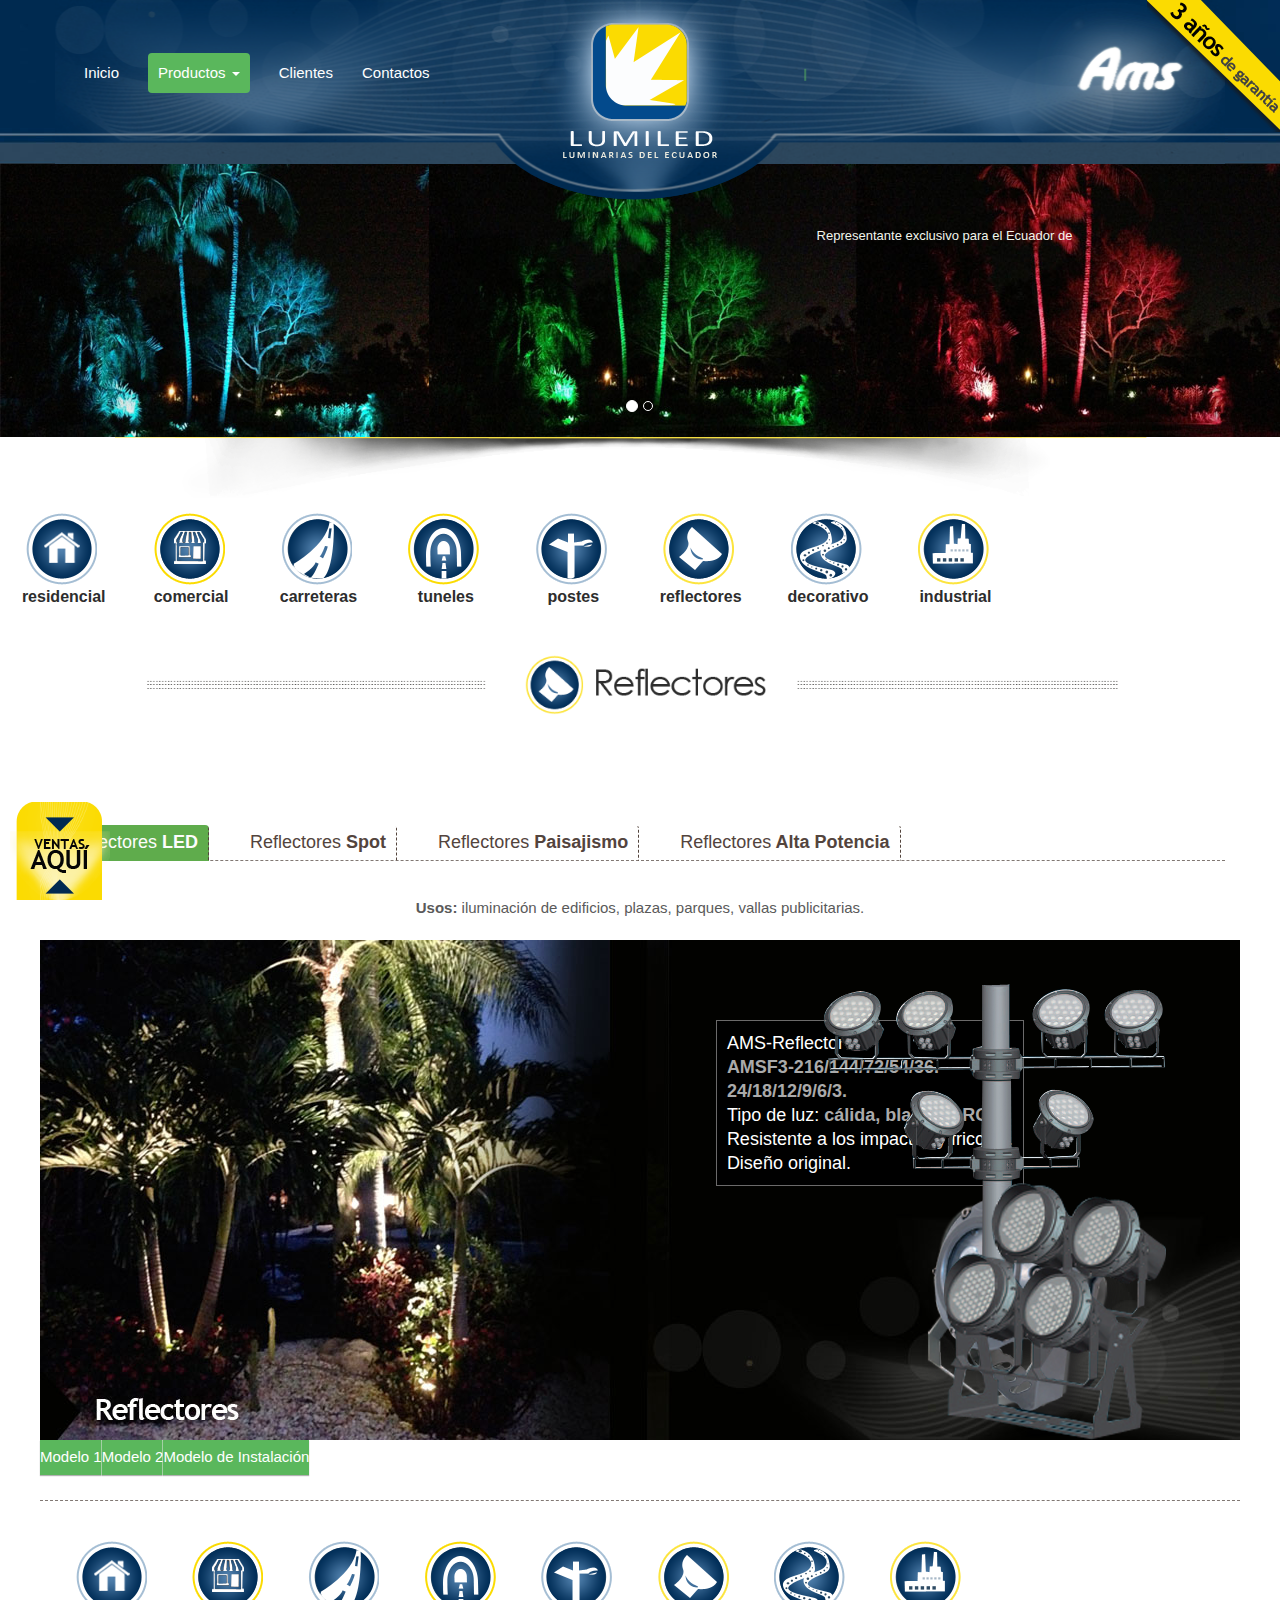
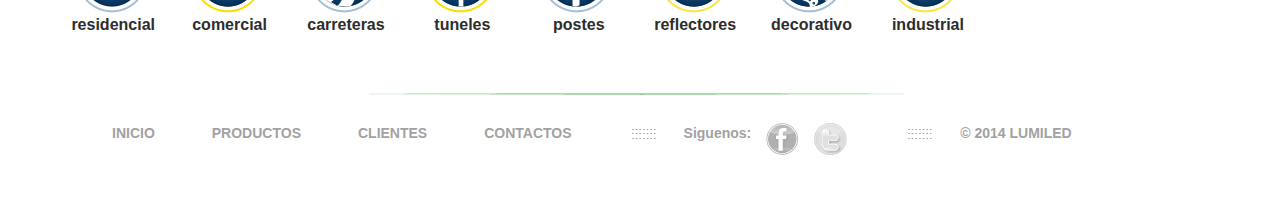
<file: lumiled-productos6.html>
<!DOCTYPE html>
<html lang="es">
  <head>
    <meta charset="utf-8">
    <meta http-equiv="X-UA-Compatible" content="IE=edge">
    <meta name="viewport" content="width=device-width, initial-scale=1">
    <meta name="description" content="luminarias,lumiled,luces,luz,led,ecuador">
    <meta name="author" content="Miguel Rivas,diseñador,digital,pagina,ux,web,sitios">

    <title>luminarias, led, luces :: Lumiled</title>

    <!-- Bootstrap core CSS -->
    <link href="css/bootstrap.css" rel="stylesheet">
    <link rel="stylesheet" type="text/css" href="css/demo.css" />
        <link rel="stylesheet" type="text/css" href="css/style4.css" />

    <!-- Just for debugging purposes. Don't actually copy this line! -->
    <!--[if lt IE 9]><script src="../../assets/js/ie8-responsive-file-warning.js"></script><![endif]-->

    <!-- HTML5 shim and Respond.js IE8 support of HTML5 elements and media queries -->
    <!--[if lt IE 9]>
      <script src="https://oss.maxcdn.com/libs/html5shiv/3.7.0/html5shiv.js"></script>
      <script src="https://oss.maxcdn.com/libs/respond.js/1.4.2/respond.min.js"></script>
    <![endif]-->

    <!-- Custom styles for this template -->
    <link href="css/carousel.css" rel="stylesheet">
<link rel="stylesheet" type="text/css" href="css/default.css" />
    <link rel="stylesheet" type="text/css" href="css/component.css" />
    <link rel="stylesheet" type="text/css" href="css/style.css" />
<script type="text/javascript" src="js/modernizr.custom.86080.js"></script>
    <script src="js/modernizr.custom.js"></script>
  </head>
<!-- NAVBAR
================================================== -->
  <body>
   <div class="garan">
    <img src="img/gara2.png">
  </div>
  <div class="sell">
   <a href="contactos.html"><img src="img/ventas.png"></a>
  </div>
    <div class="navbar-wrapper">
      <div class="container arriba">

        <div class="navbar navbar-inverse navbar-static-top" role="navigation">
          <div class="container">
            <div class="navbar-header">
              <button type="button" class="navbar-toggle" data-toggle="collapse" data-target=".navbar-collapse">
                <span class="sr-only">Toggle navigation</span>
                <span class="icon-bar"></span>
                <span class="icon-bar"></span>
                <span class="icon-bar"></span>
              </button>
              <a class="navbar-brand" href="#"><img src="img/lumiled-logo.png"></a>

            </div>
            <div class="slogan"><p>Representante exclusivo para el Ecuador de</p>
              </div>
            <div class="navbar-collapse collapse">
              <ul class="nav navbar-nav">
                <li ><a href="index.html">Inicio</a></li>
                 <li class="dropdown active">
                  <a href="#" class="dropdown-toggle" data-toggle="dropdown">Productos <b class="caret"></b></a>
                  <ul class="dropdown-menu">
                    <li><a href="lumiled-productos1.html">Residencial</a></li>
                    <li class="divider"></li>
                    <li><a href="lumiled-productos2.html">Comercial</a></li>
                    <li class="divider"></li>
                    <li><a href="lumiled-productos3.html">Carreteras</a></li>
                    <li class="divider"></li>
                    <li><a href="lumiled-productos4.html">Túneles</a></li>
                    <li class="divider"></li>
                    <li><a href="lumiled-productos5.html">Postes</a></li>
                    <li class="divider"></li>
                    <li><a href="lumiled-productos6.html">Reflectores</a></li>
                    <li class="divider"></li>
                    <li><a href="lumiled-productos7.html">Decorativos</a></li>
                    <li class="divider"></li>
                    <li><a href="lumiled-productos8.html">Industrial</a></li>
                  </ul>
                </li>
                <li><a href="clientes.html">Clientes</a></li>
                <li><a href="contactos.html">Contactos</a></li>
               
              </ul>
            </div>
          </div>
        </div>

      </div>
    </div>



    <!-- Carousel
    ================================================== -->
    <div id="myCarousel" class="carousel slide slide-interno" data-ride="carousel">
      <!-- Indicators -->
      <ol class="carousel-indicators">
        <li data-target="#myCarousel" data-slide-to="0" class="active"></li>
        <li data-target="#myCarousel" data-slide-to="1"></li>
        
      </ol>
      <div class="carousel-inner">
        <div class="item active">
          <img src="img/lumiled15.jpg" alt="lumiled">
          <div class="container">
            
          </div>
        </div>
        <div class="item">
          <img src="img/lumiled16.jpg" alt="lumiled">
          <div class="container">
            
          </div>
        </div>
        
      </div>
      <a class="left carousel-control" href="#myCarousel" data-slide="prev"><span class="glyphicon glyphicon-chevron-left"></span></a>
      <a class="right carousel-control" href="#myCarousel" data-slide="next"><span class="glyphicon glyphicon-chevron-right"></span></a>
    </div><!-- /.carousel -->

<div class="row sombraLumiled">
  <img src="img/sombraLumiled.png">
</div>
 <!-- Three columns of text below the carousel -->
      <div class="row">
     <div class="col-md-10 iconos">
        <div class="hi-icon-wrap hi-icon-effect-8 col-md-1">
          <a href="lumiled-productos1.html" class="hi-icon" ><img src="img/lumiledResidencial.png" alt="lumiled-residencial">lumiled residencial</a>
          <p>residencial</p>
          </div>
          <div class="hi-icon-wrap hi-icon-effect-8 col-md-1">
          <a href="lumiled-productos2.html" class="hi-icon2" ><img src="img/lumiledComercial.png" alt="lumiled-comercial"></a>
          <p>comercial</p>
          </div>
          <div class="hi-icon-wrap hi-icon-effect-8 col-md-1">
          <a href="lumiled-productos3.html" class="hi-icon" ><img src="img/lumiledCarreteras.png" alt="lumiled-carreteras"></a>
          <p>carreteras</p>
          </div>
          <div class="hi-icon-wrap hi-icon-effect-8 col-md-1">
          <a href="lumiled-productos4.html" class="hi-icon2" ><img src="img/lumiledtunel.png" alt="lumiled-tunel"></a>
          <p>tuneles</p>
          </div>
          <div class="hi-icon-wrap hi-icon-effect-8 col-md-1">
          <a href="lumiled-productos5.html" class="hi-icon" ><img src="img/lumiledpostes.png" alt="lumiled-postes"></a>
          <p>postes</p>
          </div>
          <div class="hi-icon-wrap hi-icon-effect-8 col-md-1">
           <a href="lumiled-productos6.html" class="hi-icon2" ><img src="img/lumiledreflectores.png" alt="lumiled-reflectores"></a>
           <p>reflectores</p>
           </div>
           <div class="hi-icon-wrap hi-icon-effect-8 col-md-1">
          <a href="lumiled-productos7.html" class="hi-icon" ><img src="img/lumileddecorativo.png" alt="lumiled-decorativo"></a>
          <p>decorativo</p>
          </div>
          <div class="hi-icon-wrap hi-icon-effect-8 col-md-1">
          <a href="lumiled-productos8.html" class="hi-icon2" ><img src="img/lumiledindustrial.png" alt="lumiled-industrial"></a>
          <p>industrial</p>

        </div>
        </div>
      </div><!-- /.row -->
    <!-- Marketing messaging and featurettes
    ================================================== -->
    <!-- Wrap the rest of the page in another container to center all the content. -->
    <div class="row titulo sombraLumiled">
      <img src="img/lumiledTitulo7.png">
    </div>
<div class="cuerpo">
    <div class="container marketing">
    <div class="row">
        
        <div class="col-md-10 info intro">
             <!--<p>Lumiled pone a su disposición una variedad inmensa de productos en diferentes líneas. Nuestros productos aceptan dimmer y cumplen con las normas internacionales americanas y europeas. Ofrecemos productos que producen luz blanca, luz cálida y luz del día, con voltaje universal de funcionamiento de 110w - 220w. <span>Tres años de garantía. 50.000 horas de duración.</span></p>-->
          
          
        </div>
        </div>
        <!--tab navegacion-->
         <!-- Nav tabs -->
<ul class="nav nav-tabs">
  <li class="active"><a class="tp" href="#led" data-toggle="tab"><h2>Reflectores<strong> LED</strong></h2></a></li>
  <li><a class="tp" href="#spot" data-toggle="tab"><h2>Reflectores<strong> Spot</strong></h2></a></li>
  <li><a class="tp" href="#paisaje" data-toggle="tab"><h2>Reflectores<strong> Paisajismo</strong></h2></a></li>
  <li><a class="tp" href="#potencia" data-toggle="tab"><h2>Reflectores<strong> Alta Potencia</strong></h2></a></li>
  
</ul>
        <!-- Tab panes -->
<div class="tab-content">
  <div class="tab-pane fade in active" id="led">
  
     <div class="row lumiled-productos">
      <br>
     <p><strong>Usos: </strong>iluminación de edificios, plazas, parques, vallas publicitarias.</p><br>
         <!--slider-->
   <div id="ei-slider16" class="ei-slider">
                    <ul class="ei-slider-large">
                        <li>
                            <img src="images/large/led/1.png" alt="image01" />
                            <div class="ei-title">
                                <p>AMS-Reflector<br><span>AMSF3-216/144/72/54/36.<br>
24/18/12/9/6/3</span></p>
        
        <p>Tipo de luz: <span>cálida, blanca y RGB</span></p>
        <p>Inclinación vertical: <span>180 grados</span></p>
        <p>12 tipos de rutinas programadas</p>
                            </div>
                           
                        </li>
                         <li>
                            <img src="images/large/led/2.png" alt="image01" />
                            <div class="ei-title">
                                   <p>AMS-Reflector<br><span>AMSF3-216/144/72/54/36.
<br>
24/18/12/9/6/3.</span></p>
        
        <p>Tipo de luz: <span>cálida, blanca y RGB</span></p>
        <p>Resistente a los impactos y fricción.<br>
Diseño original.</p>
                            </div>
                           
                        </li>

                         <li>
                            <img src="images/large/led/3.png" alt="image01" />
                            
                           
                        </li>
                        
                        
                    </ul><!-- ei-slider-large -->
                    <ul class="ei-slider-thumbs">
                        <li class="ei-slider-element">Current</li>
                        <li><a href="#">Modelo 1</a><img src="images/thumbs/led/1.jpg" alt="thumb01" /></li>
                        <li><a href="#">Modelo 2</a><img src="images/thumbs/led/2.jpg" alt="thumb01" /></li>
                        <li><a href="#">Modelo de Instalación</a><img src="images/thumbs/led/1.jpg" alt="thumb01" /></li>
                        
                       
                       
                    </ul><!-- ei-slider-thumbs -->
                </div><!-- ei-slider -->
  <!--slider-->
        
        </div>
        
        
  </div>
  
  <div class="tab-pane fade" id="spot">
  
    <div class="row lumiled-productos">
     <br>
     <p><strong>Usos: </strong>iluminación de edificios, centros comerciales, anuncios publicitarios, espacios públicos, teatros, etc.</p><br>
         <!--slider-->
   <div id="ei-slider17" class="ei-slider">
                    <ul class="ei-slider-large">
                        <li>
                            <img src="images/large/spot/1.png" alt="image01" />
                            <div class="ei-title">
                                <p>AMS-Spot<br><span>AMS1-6/1-3</span></p>
        
        <p>Tipo de luz: <span>blanca y RGB</span></p>
        <p>Angulo de luz: <span>se puede ordenar con diferentes angulos.</span></p>
        <p>Diseño moderno agradable a la vista.<br>
Vidrio de alta resistencia.</p>
                            </div>
                           
                        </li>
                         <li>
                            <img src="images/large/spot/2.png" alt="image01" />
                            <div class="ei-title">
                                   <p>AMS-Spot<br><span>AMS2-3</span></p>
        
        <p>Tipo de luz: <span>blanca y RGB</span></p>
        <p>Angulo de luz: <span>se puede ordenar con diferentes angulos.</span></p>
         <p>Diseño moderno agradable a la vista.<br>
Vidrio de alta resistencia.</p>
                            </div>
                           
                        </li>

                         <li>
                            <img src="images/large/spot/3.png" alt="image01" />
                            <div class="ei-title">
                                   <p>AMS-Spot<br><span>AMS2-1</span></p>
        
        <p>Tipo de luz: <span>blanca y RGB</span></p>
        <p>Angulo de luz: <span>se puede ordenar con diferentes angulos.</span></p>
         <p>Diseño moderno agradable a la vista.<br>
Vidrio de alta resistencia.</p>
                            </div>
                           
                        </li>
                        
                        
                    </ul><!-- ei-slider-large -->
                    <ul class="ei-slider-thumbs">
                        <li class="ei-slider-element">Current</li>
                        <li><a href="#">Modelo 1</a><img src="images/thumbs/spot/1.jpg" alt="thumb01" /></li>
                        <li><a href="#">Modelo 2</a><img src="images/thumbs/spot/2.jpg" alt="thumb01" /></li>
                        <li><a href="#">Modelo 3</a><img src="images/thumbs/spot/1.jpg" alt="thumb01" /></li>
                        
                       
                       
                    </ul><!-- ei-slider-thumbs -->
                </div><!-- ei-slider -->
  <!--slider-->
        
        </div>
        
        
  </div>
        <div class="tab-pane fade" id="paisaje">
  
    <div class="row lumiled-productos">
    <br>
     <p><strong>Usos: </strong>paisajismo, fuentes, parques, esculturas, monumentos y otras estructuras arquitectónicas.</p><br>
         <!--slider-->
   <div id="ei-slider18" class="ei-slider">
                    <ul class="ei-slider-large">
                        <li>
                            <img src="images/large/paisaje/1.png" alt="image01" />
                            <div class="ei-title">
                                <p>AMS-Reflector paisajismo<br><span>AMSF2-72/ 54</span></p>
        
         <p>Consumo: <span>18w/72W</span></p>
        <p>Ajuste de luz: <span>horizontal o vertical.</span></p>
        <p>Tipo de Luz:<span> blanca y RGB</span></p>
                            </div>
                           
                        </li>
                         <li>
                            <img src="images/large/paisaje/2.png" alt="image01" />
                            <div class="ei-title">
                                   <p>AMS-Reflector paisajismo<br><span>AMSF1-72/ 54</span></p>
        
        
         <p>Consumo: <span>18w/72W</span></p>
        <p>Ajuste de luz: <span>horizontal o vertical.</span></p>
        <p>Tipo de Luz:<span> blanca y RGB</span></p>
                            </div>
                           
                        </li>

                         <li>
                            <img src="images/large/paisaje/3.png" alt="image01" />
                            <div class="ei-title">
                                   <p>AMS-Reflector paisajismo<br><span>AMSF1-36/ 18</span></p>
        
        
         <p>Consumo: <span>18w/72W</span></p>
        <p>Ajuste de luz: <span>horizontal o vertical.</span></p>
        <p>Tipo de Luz:<span> blanca y RGB</span></p>
                            </div>
                           
                        </li>
                        
                        
                    </ul><!-- ei-slider-large -->
                    <ul class="ei-slider-thumbs">
                        <li class="ei-slider-element">Current</li>
                        <li><a href="#">Modelo 1</a><img src="images/thumbs/paisaje/1.jpg" alt="thumb01" /></li>
                        <li><a href="#">Modelo 2</a><img src="images/thumbs/paisaje/2.jpg" alt="thumb01" /></li>
                        <li><a href="#">Modelo 3</a><img src="images/thumbs/paisaje/1.jpg" alt="thumb01" /></li>
                        
                       
                       
                    </ul><!-- ei-slider-thumbs -->
                </div><!-- ei-slider -->
  <!--slider-->
        
        </div>
        
  </div>
  <div class="tab-pane fade" id="potencia">
  
    <div class="row lumiled-productos">
    <br>
     <p><strong>Usos: </strong>edificios, puentes, plazas, estacionamientos y otros espacios públicos. También pueden ser utilizados para vallas, teatros y estadios.</p><br>
         <!--slider-->
   <div id="ei-slider19" class="ei-slider">
                    <ul class="ei-slider-large">
                        <li>
                            <img src="images/large/potencia/1.png" alt="image01" />
                            <div class="ei-title">
                                <p>AMS-Reflector alta potencia<br><span>AMSF2-72/ 54</span></p>
        
        <p>Tipo de Luz:<span> blanca y RGB</span></p>
        <p>Diseño moderno agradable a la vista.<br>
Vidrio de alta resistencia.</p>
                            </div>
                           
                        </li>
                         
                        
                    </ul><!-- ei-slider-large -->
                    <ul class="ei-slider-thumbs">
                        <li class="ei-slider-element">Current</li>
                        <li><a href="#">Modelo 1</a><img src="images/thumbs/potencia/1.jpg" alt="thumb01" /></li>
                        
                        
                       
                       
                    </ul><!-- ei-Modelor-thumbs -->
                </div><!-- ei-slider -->
  <!--slider-->
        
        </div>
        
        
  </div>
       
</div>




      <!-- Three columns of text below the carousel -->
      <div class="row">
      <div class="col-md-10 iconos">
        <div class="hi-icon-wrap hi-icon-effect-8 col-md-1">
          <a href="lumiled-productos1.html" class="hi-icon" ><img src="img/lumiledResidencial.png" alt="lumiled-residencial">lumiled residencial</a>
          <p>residencial</p>
          </div>
          <div class="hi-icon-wrap hi-icon-effect-8 col-md-1">
          <a href="lumiled-productos2.html" class="hi-icon2" ><img src="img/lumiledComercial.png" alt="lumiled-comercial"></a>
          <p>comercial</p>
          </div>
          <div class="hi-icon-wrap hi-icon-effect-8 col-md-1">
          <a href="lumiled-productos3.html" class="hi-icon" ><img src="img/lumiledCarreteras.png" alt="lumiled-carreteras"></a>
          <p>carreteras</p>
          </div>
          <div class="hi-icon-wrap hi-icon-effect-8 col-md-1">
          <a href="lumiled-productos4.html" class="hi-icon2" ><img src="img/lumiledtunel.png" alt="lumiled-tunel"></a>
          <p>tuneles</p>
          </div>
          <div class="hi-icon-wrap hi-icon-effect-8 col-md-1">
          <a href="lumiled-productos5.html" class="hi-icon" ><img src="img/lumiledpostes.png" alt="lumiled-postes"></a>
          <p>postes</p>
          </div>
          <div class="hi-icon-wrap hi-icon-effect-8 col-md-1">
           <a href="lumiled-productos6.html" class="hi-icon2" ><img src="img/lumiledreflectores.png" alt="lumiled-reflectores"></a>
           <p>reflectores</p>
           </div>
           <div class="hi-icon-wrap hi-icon-effect-8 col-md-1">
          <a href="lumiled-productos7.html" class="hi-icon" ><img src="img/lumileddecorativo.png" alt="lumiled-decorativo"></a>
          <p>decorativo</p>
          </div>
          <div class="hi-icon-wrap hi-icon-effect-8 col-md-1">
          <a href="lumiled-productos8.html" class="hi-icon2" ><img src="img/lumiledindustrial.png" alt="lumiled-industrial"></a>
          <p>industrial</p>

        </div>
        </div>
      </div><!-- /.row -->


      <!-- START THE FEATURETTES -->

      
      

     

      <div class="row sepa">
        <img src="img/lineafooter.png">
      </div>

      <!-- /END THE FEATURETTES -->


      <!-- FOOTER -->
      <footer class="pie">
      <ul>
        <li><a href="index.html">INICIO</a></li>
        <li><a href="lumiled-productos.html">PRODUCTOS</a></li>
        <li><a href="clientes.html">CLIENTES</a></li>
        <li><a href="contactos.html">CONTACTOS</a></li>
        <li><img src="img/lumiled-footter.png"></li>
        <li>Siguenos:</li>
        <li class="red"><a href=""><img src="img/face-lumiled.png"></a></li>
        <li class="red"><a href=""><img src="img/twitter-lumiled.png"></a></li>
        <li><img src="img/lumiled-footter.png"></li>
        <li>&copy; 2014 LUMILED</li>
      </ul>
       
       
      </footer>
</div>
    </div><!-- /.container -->
    


    <!-- Bootstrap core JavaScript
    ================================================== -->
    <!-- Placed at the end of the document so the pages load faster -->
    <script src="https://code.jquery.com/jquery-1.10.2.min.js"></script>
    <script src="js/bootstrap.min.js"></script>
    <script src="js/docs.min.js"></script>
       <script type="text/javascript" src="js/jquery.eislideshow.js"></script>
        <script type="text/javascript" src="js/jquery.easing.1.3.js"></script>
    <script>
     $(function() {
                $('#ei-slider,#ei-slider18,#ei-slider16, #ei-slider19,#ei-slider15,#ei-slider11, #ei-slider17,#ei-slider14, #ei-slider13').eislideshow({
          easing    : 'easeOutExpo',
          titleeasing : 'easeOutExpo',
          titlespeed  : 1200
                });
            });
    </script>
  </body>
</html>
</file>
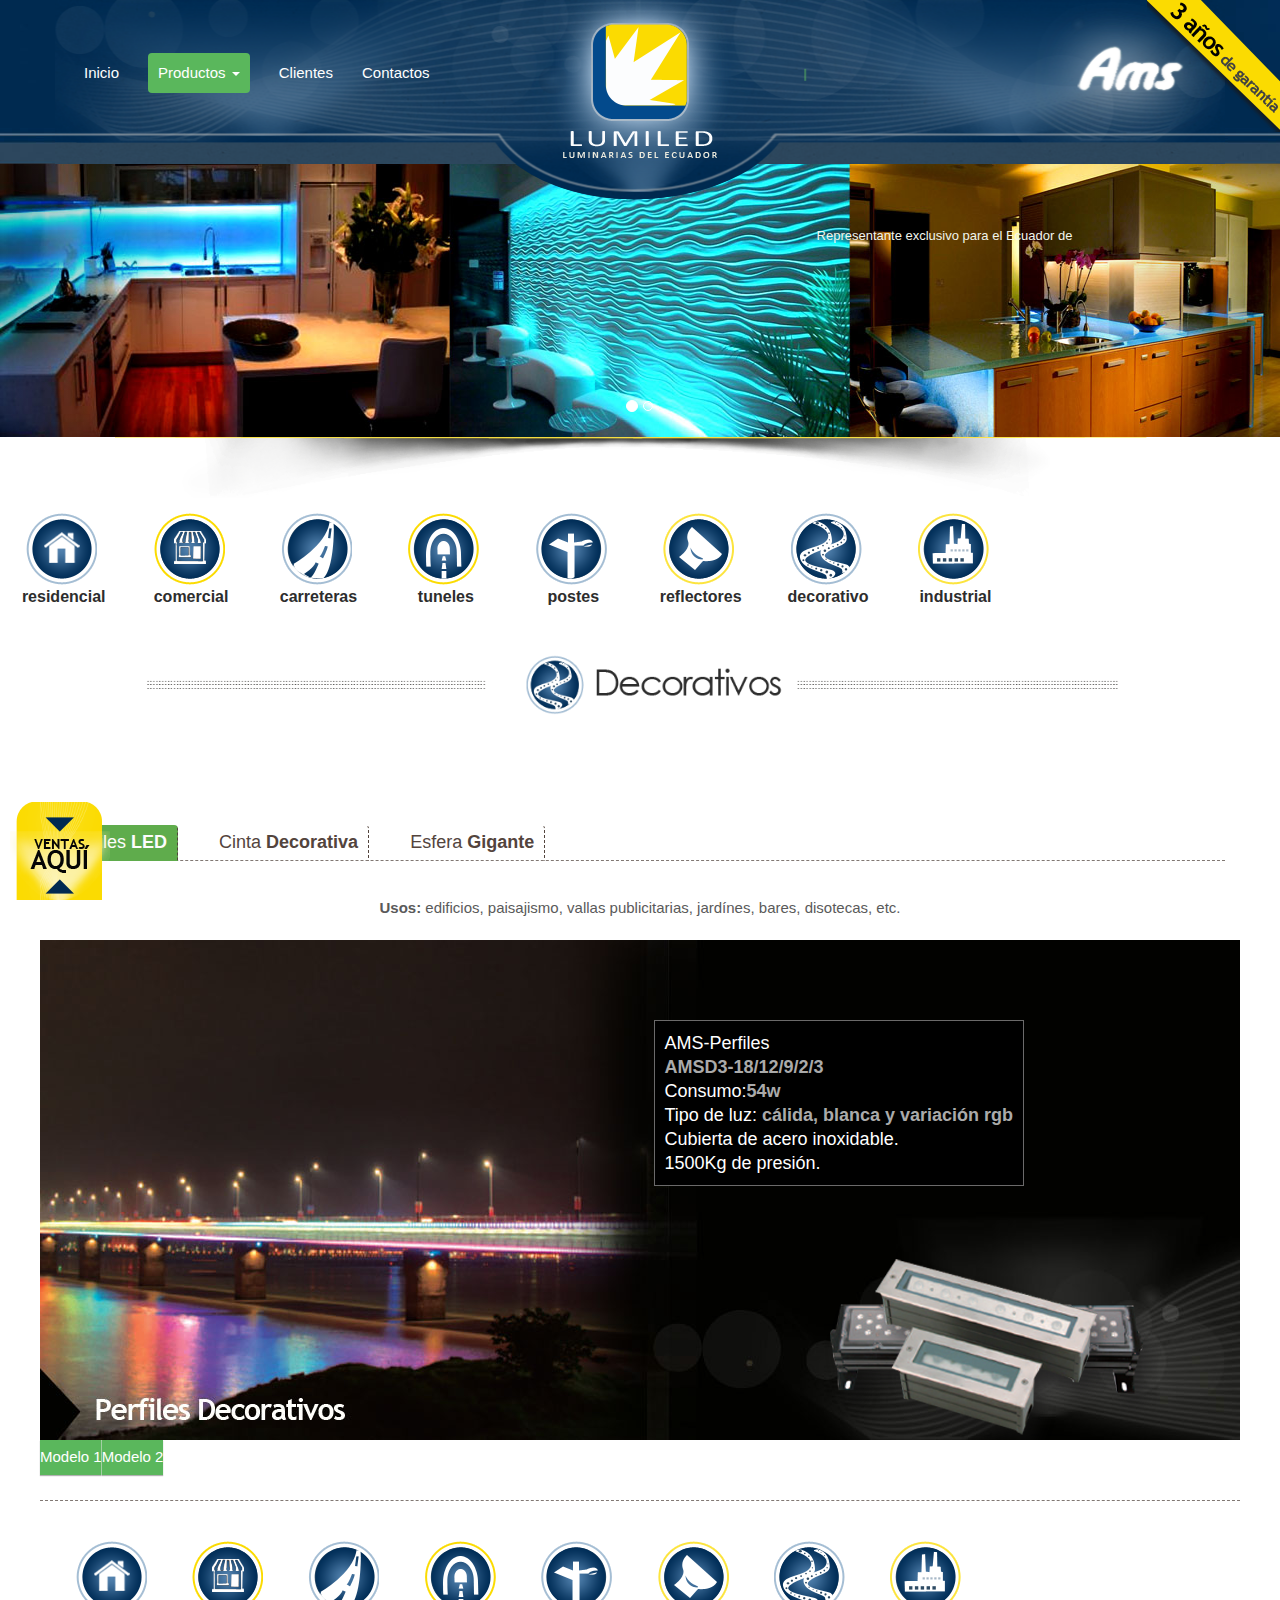
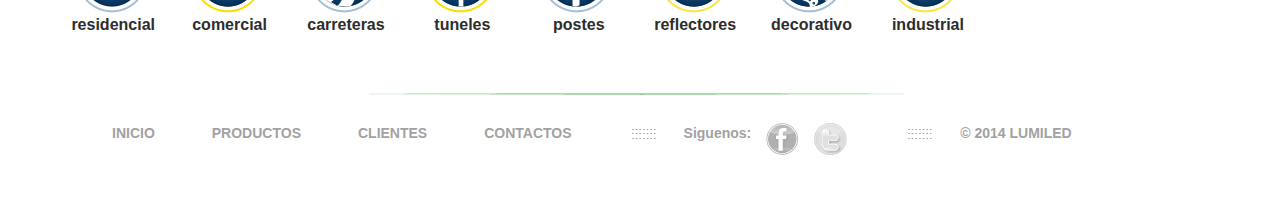
<file: lumiled-productos7.html>
<!DOCTYPE html>
<html lang="es">
  <head>
    <meta charset="utf-8">
    <meta http-equiv="X-UA-Compatible" content="IE=edge">
    <meta name="viewport" content="width=device-width, initial-scale=1">
    <meta name="description" content="luminarias,lumiled,luces,luz,led,ecuador">
    <meta name="author" content="Miguel Rivas,diseñador,digital,pagina,ux,web,sitios">

    <title>luminarias, led, luces :: Lumiled</title>

    <!-- Bootstrap core CSS -->
    <link href="css/bootstrap.css" rel="stylesheet">
    <link rel="stylesheet" type="text/css" href="css/demo.css" />
        <link rel="stylesheet" type="text/css" href="css/style4.css" />

    <!-- Just for debugging purposes. Don't actually copy this line! -->
    <!--[if lt IE 9]><script src="../../assets/js/ie8-responsive-file-warning.js"></script><![endif]-->

    <!-- HTML5 shim and Respond.js IE8 support of HTML5 elements and media queries -->
    <!--[if lt IE 9]>
      <script src="https://oss.maxcdn.com/libs/html5shiv/3.7.0/html5shiv.js"></script>
      <script src="https://oss.maxcdn.com/libs/respond.js/1.4.2/respond.min.js"></script>
    <![endif]-->

    <!-- Custom styles for this template -->
    <link href="css/carousel.css" rel="stylesheet">
<link rel="stylesheet" type="text/css" href="css/default.css" />
    <link rel="stylesheet" type="text/css" href="css/component.css" />
    <link rel="stylesheet" type="text/css" href="css/style.css" />
<script type="text/javascript" src="js/modernizr.custom.86080.js"></script>
    <script src="js/modernizr.custom.js"></script>
  </head>
<!-- NAVBAR
================================================== -->
  <body>
   <div class="garan">
    <img src="img/gara2.png">
  </div>
  <div class="sell">
   <a href="contactos.html"><img src="img/ventas.png"></a>
  </div>
    <div class="navbar-wrapper">
      <div class="container arriba">

        <div class="navbar navbar-inverse navbar-static-top" role="navigation">
          <div class="container">
            <div class="navbar-header">
              <button type="button" class="navbar-toggle" data-toggle="collapse" data-target=".navbar-collapse">
                <span class="sr-only">Toggle navigation</span>
                <span class="icon-bar"></span>
                <span class="icon-bar"></span>
                <span class="icon-bar"></span>
              </button>
              <a class="navbar-brand" href="#"><img src="img/lumiled-logo.png"></a>

            </div>
            <div class="slogan"><p>Representante exclusivo para el Ecuador de</p>
              </div>
            <div class="navbar-collapse collapse">
              <ul class="nav navbar-nav">
                <li ><a href="index.html">Inicio</a></li>
                 <li class="dropdown active">
                  <a href="#" class="dropdown-toggle" data-toggle="dropdown">Productos <b class="caret"></b></a>
                  <ul class="dropdown-menu">
                    <li><a href="lumiled-productos1.html">Residencial</a></li>
                    <li class="divider"></li>
                    <li><a href="lumiled-productos2.html">Comercial</a></li>
                    <li class="divider"></li>
                    <li><a href="lumiled-productos3.html">Carreteras</a></li>
                    <li class="divider"></li>
                    <li><a href="lumiled-productos4.html">Túneles</a></li>
                    <li class="divider"></li>
                    <li><a href="lumiled-productos5.html">Postes</a></li>
                    <li class="divider"></li>
                    <li><a href="lumiled-productos6.html">Reflectores</a></li>
                    <li class="divider"></li>
                    <li><a href="lumiled-productos7.html">Decorativos</a></li>
                    <li class="divider"></li>
                    <li><a href="lumiled-productos8.html">Industrial</a></li>
                  </ul>
                </li>
                <li><a href="clientes.html">Clientes</a></li>
                <li><a href="contactos.html">Contactos</a></li>
               
              </ul>
            </div>
          </div>
        </div>

      </div>
    </div>


    <!-- Carousel
    ================================================== -->
    <div id="myCarousel" class="carousel slide slide-interno" data-ride="carousel">
      <!-- Indicators -->
      <ol class="carousel-indicators">
        <li data-target="#myCarousel" data-slide-to="0" class="active"></li>
        <li data-target="#myCarousel" data-slide-to="1"></li>
        
      </ol>
      <div class="carousel-inner">
        <div class="item active">
          <img src="img/lumiled17.jpg" alt="lumiled">
          <div class="container">
            
          </div>
        </div>
        <div class="item">
          <img src="img/lumiled18.jpg" alt="lumiled">
          <div class="container">
            
          </div>
        </div>
        
      </div>
      <a class="left carousel-control" href="#myCarousel" data-slide="prev"><span class="glyphicon glyphicon-chevron-left"></span></a>
      <a class="right carousel-control" href="#myCarousel" data-slide="next"><span class="glyphicon glyphicon-chevron-right"></span></a>
    </div><!-- /.carousel -->

<div class="row sombraLumiled">
  <img src="img/sombraLumiled.png">
</div>
 <!-- Three columns of text below the carousel -->
      <div class="row">
     <div class="col-md-10 iconos">
        <div class="hi-icon-wrap hi-icon-effect-8 col-md-1">
          <a href="lumiled-productos1.html" class="hi-icon" ><img src="img/lumiledResidencial.png" alt="lumiled-residencial">lumiled residencial</a>
          <p>residencial</p>
          </div>
          <div class="hi-icon-wrap hi-icon-effect-8 col-md-1">
          <a href="lumiled-productos2.html" class="hi-icon2" ><img src="img/lumiledComercial.png" alt="lumiled-comercial"></a>
          <p>comercial</p>
          </div>
          <div class="hi-icon-wrap hi-icon-effect-8 col-md-1">
          <a href="lumiled-productos3.html" class="hi-icon" ><img src="img/lumiledCarreteras.png" alt="lumiled-carreteras"></a>
          <p>carreteras</p>
          </div>
          <div class="hi-icon-wrap hi-icon-effect-8 col-md-1">
          <a href="lumiled-productos4.html" class="hi-icon2" ><img src="img/lumiledtunel.png" alt="lumiled-tunel"></a>
          <p>tuneles</p>
          </div>
          <div class="hi-icon-wrap hi-icon-effect-8 col-md-1">
          <a href="lumiled-productos5.html" class="hi-icon" ><img src="img/lumiledpostes.png" alt="lumiled-postes"></a>
          <p>postes</p>
          </div>
          <div class="hi-icon-wrap hi-icon-effect-8 col-md-1">
           <a href="lumiled-productos6.html" class="hi-icon2" ><img src="img/lumiledreflectores.png" alt="lumiled-reflectores"></a>
           <p>reflectores</p>
           </div>
           <div class="hi-icon-wrap hi-icon-effect-8 col-md-1">
          <a href="lumiled-productos7.html" class="hi-icon" ><img src="img/lumileddecorativo.png" alt="lumiled-decorativo"></a>
          <p>decorativo</p>
          </div>
          <div class="hi-icon-wrap hi-icon-effect-8 col-md-1">
          <a href="lumiled-productos8.html" class="hi-icon2" ><img src="img/lumiledindustrial.png" alt="lumiled-industrial"></a>
          <p>industrial</p>

        </div>
        </div>
      </div><!-- /.row -->
    <!-- Marketing messaging and featurettes
    ================================================== -->
    <!-- Wrap the rest of the page in another container to center all the content. -->
    <div class="row titulo sombraLumiled">
      <img src="img/lumiledTitulo8.png">
    </div>
<div class="cuerpo">
    <div class="container marketing">
    <div class="row">
        
        <div class="col-md-10 info intro">
          <!--<p>Lumiled pone a su disposición una variedad inmensa de productos en diferentes líneas. Nuestros productos aceptan dimmer y cumplen con las normas internacionales americanas y europeas. Ofrecemos productos que producen luz blanca, luz cálida y luz del día, con voltaje universal de funcionamiento de 110w - 220w. <span>Tres años de garantía. 50.000 horas de duración.</span></p>-->
          
          
        </div>
        </div>
        <!--tab navegacion-->
         <!-- Nav tabs -->
<ul class="nav nav-tabs">
  <li class="active"><a class="tp" href="#perfiles" data-toggle="tab"><h2>Perfiles<strong> LED</strong></h2></a></li>
  <li><a class="tp" href="#cinta" data-toggle="tab"><h2>Cinta<strong> Decorativa</strong></h2></a></li>
  <li><a class="tp" href="#esfera" data-toggle="tab"><h2>Esfera<strong> Gigante</strong></h2></a></li>
  
  
</ul>
        <!-- Tab panes -->
<div class="tab-content">
  <div class="tab-pane fade in active" id="perfiles">
  
    <div class="row lumiled-productos">
    <br>
     <p><strong>Usos: </strong>edificios, paisajismo, vallas publicitarias, jardínes, bares, disotecas, etc.</p><br>
         <!--slider-->
   <div id="ei-slider20" class="ei-slider">
                    <ul class="ei-slider-large">
                        <li>
                            <img src="images/large/perfiles/1.png" alt="image01" />
                            <div class="ei-title">
                                <p>AMS-Perfiles<br><span>AMSL1 36/24/12-AMSL2 96/48</span></p>
        <p>Consumo:<span>105w</span></p>
        <p>Tipo de luz: <span>cálida, blanca y variación rgb</span></p>
        <p>Potente luz con lentes polarizados.<br>
Ajustable a múltiples ángulos.</p>
                            </div>
                           
                        </li>
                         <li>
                            <img src="images/large/perfiles/2.png" alt="image01" />
                            <div class="ei-title">
                                    <p>AMS-Perfiles<br><span>AMSD3-18/12/9/2/3</span></p>
        <p>Consumo:<span>54w</span></p>
        <p>Tipo de luz: <span>cálida, blanca y variación rgb</span></p>
        <p>Cubierta de acero inoxidable.<br>
1500Kg de presión.</p>
                            </div>
                           
                        </li>

                        
                        
                        
                    </ul><!-- ei-slider-large -->
                    <ul class="ei-slider-thumbs">
                        <li class="ei-slider-element">Current</li>
                        <li><a href="#">Modelo 1</a><img src="images/thumbs/perfiles/1.jpg" alt="thumb01" /></li>
                        <li><a href="#">Modelo 2</a><img src="images/thumbs/perfiles/2.jpg" alt="thumb01" /></li>
                        
                        
                       
                       
                    </ul><!-- ei-slider-thumbs -->
                </div><!-- ei-slider -->
  <!--slider-->
        
        </div>
        
        
  </div>
  
  <div class="tab-pane fade" id="cinta">
  
    <div class="row lumiled-productos"><br>
    <p><strong>Usos: </strong>cocinas, bares, disotecas, etc.</p><br>
         <!--slider-->
   <div id="ei-slider21" class="ei-slider">
                    <ul class="ei-slider-large">
                        <li>
                            <img src="images/large/cinta/1.png" alt="image01" />
                            <div class="ei-title">
                                <p>AMS-Cinta Decorativa<br></p>
        
        <p>Longitud:<span>5 - 20 metros</span></p>
        
        <p>Consumo:<span>15w/18w/30w</span></p>
        <p>Impermeabilidad:<span>ip20 - ip 67</span></p>
        <p>Cinta flexible de alta luminosidad.</p>
                            </div>
                           
                        </li>
                         <li>
                         
                            <img src="images/large/cinta/2.png" alt="image01" />
                            <div class="ei-title">
                            <p>Colores:<span>rojo, amarillo, azul, blanca, <br> cálida, RGB.</span></p>
                            </div>
                           
                        </li>

                        
                        
                        
                    </ul><!-- ei-slider-large -->
                    <ul class="ei-slider-thumbs">
                        <li class="ei-slider-element">Current</li>
                        <li><a href="#">Modelo</a><img src="images/thumbs/cinta/1.jpg" alt="thumb01" /></li>
                        <li><a href="#">Colores</a><img src="images/thumbs/cinta/1.jpg" alt="thumb01" /></li>
                        
                        
                       
                       
                    </ul><!-- ei-slider-thumbs -->
                </div><!-- ei-slider -->
  <!--slider-->
        
        </div>
        </div>
        
        <div class="tab-pane fade" id="esfera">
  
    <div class="row lumiled-productos">
    <br>
    <p><strong>Usos: </strong>plazas, centros comerciales, centros de negocios, ferias y parques.</p><br>
         <!--slider-->
   <div id="ei-slider22" class="ei-slider">
                    <ul class="ei-slider-large">
                        <li>
                            <img src="images/large/esfera/1.png" alt="image01" />
                            <div class="ei-title">
                                <p>AMS-Esfera Gigante<br><span>AMS2M/AMS3M/AMS4M</span></p>
        
        <p>Componente:Estructura, módulo de iluminación <br>y sistemad econtrol</p>
        <p>Recubrimiento de latéx</p>
                            </div>
                           
                        </li>
                         <li>
                            <img src="images/large/esfera/2.png" alt="image01" />
                            
                           
                        </li>

                        
                        
                        
                    </ul><!-- ei-slider-large -->
                    <ul class="ei-slider-thumbs">
                        <li class="ei-slider-element">Current</li>
                        <li><a href="#">Modelo </a><img src="images/thumbs/esfera/1.jpg" alt="thumb01" /></li>
                        <li><a href="#">Modelo en estructura</a><img src="images/thumbs/esfera/1.jpg" alt="thumb01" /></li>
                        
                        
                       
                       
                    </ul><!-- ei-slider-thumbs -->
                </div><!-- ei-slider -->
  <!--slider-->
        
        </div>
        
        
  </div>
  
       
</div>




      <!-- Three columns of text below the carousel -->
      <div class="row">
      <div class="col-md-10 iconos">
        <div class="hi-icon-wrap hi-icon-effect-8 col-md-1">
          <a href="lumiled-productos1.html" class="hi-icon" ><img src="img/lumiledResidencial.png" alt="lumiled-residencial">lumiled residencial</a>
          <p>residencial</p>
          </div>
          <div class="hi-icon-wrap hi-icon-effect-8 col-md-1">
          <a href="lumiled-productos2.html" class="hi-icon2" ><img src="img/lumiledComercial.png" alt="lumiled-comercial"></a>
          <p>comercial</p>
          </div>
          <div class="hi-icon-wrap hi-icon-effect-8 col-md-1">
          <a href="lumiled-productos3.html" class="hi-icon" ><img src="img/lumiledCarreteras.png" alt="lumiled-carreteras"></a>
          <p>carreteras</p>
          </div>
          <div class="hi-icon-wrap hi-icon-effect-8 col-md-1">
          <a href="lumiled-productos4.html" class="hi-icon2" ><img src="img/lumiledtunel.png" alt="lumiled-tunel"></a>
          <p>tuneles</p>
          </div>
          <div class="hi-icon-wrap hi-icon-effect-8 col-md-1">
          <a href="lumiled-productos5.html" class="hi-icon" ><img src="img/lumiledpostes.png" alt="lumiled-postes"></a>
          <p>postes</p>
          </div>
          <div class="hi-icon-wrap hi-icon-effect-8 col-md-1">
           <a href="lumiled-productos6.html" class="hi-icon2" ><img src="img/lumiledreflectores.png" alt="lumiled-reflectores"></a>
           <p>reflectores</p>
           </div>
           <div class="hi-icon-wrap hi-icon-effect-8 col-md-1">
          <a href="lumiled-productos7.html" class="hi-icon" ><img src="img/lumileddecorativo.png" alt="lumiled-decorativo"></a>
          <p>decorativo</p>
          </div>
          <div class="hi-icon-wrap hi-icon-effect-8 col-md-1">
          <a href="lumiled-productos8.html" class="hi-icon2" ><img src="img/lumiledindustrial.png" alt="lumiled-industrial"></a>
          <p>industrial</p>

        </div>
        </div>
      </div><!-- /.row -->


      <!-- START THE FEATURETTES -->

      
      

     

      <div class="row sepa">
        <img src="img/lineafooter.png">
      </div>

      <!-- /END THE FEATURETTES -->


      <!-- FOOTER -->
      <footer class="pie">
      <ul>
        <li><a href="index.html">INICIO</a></li>
        <li><a href="lumiled-productos.html">PRODUCTOS</a></li>
        <li><a href="clientes.html">CLIENTES</a></li>
        <li><a href="contactos.html">CONTACTOS</a></li>
        <li><img src="img/lumiled-footter.png"></li>
        <li>Siguenos:</li>
        <li class="red"><a href=""><img src="img/face-lumiled.png"></a></li>
        <li class="red"><a href=""><img src="img/twitter-lumiled.png"></a></li>
        <li><img src="img/lumiled-footter.png"></li>
        <li>&copy; 2014 LUMILED</li>
      </ul>
       
       
      </footer>
</div>
    </div><!-- /.container -->
    


    <!-- Bootstrap core JavaScript
    ================================================== -->
    <!-- Placed at the end of the document so the pages load faster -->
    <script src="https://code.jquery.com/jquery-1.10.2.min.js"></script>
    <script src="js/bootstrap.min.js"></script>
    <script src="js/docs.min.js"></script>
     <script type="text/javascript" src="js/jquery.eislideshow.js"></script>
        <script type="text/javascript" src="js/jquery.easing.1.3.js"></script>
    <script>
     $(function() {
                $('#ei-slider20,#ei-slider18,#ei-slider22, #ei-slider19,#ei-slider15,#ei-slider21, #ei-slider17,#ei-slider14, #ei-slider13').eislideshow({
          easing    : 'easeOutExpo',
          titleeasing : 'easeOutExpo',
          titlespeed  : 1200
                });
            });
    </script>
  </body>
  </body>
</html>
</file>
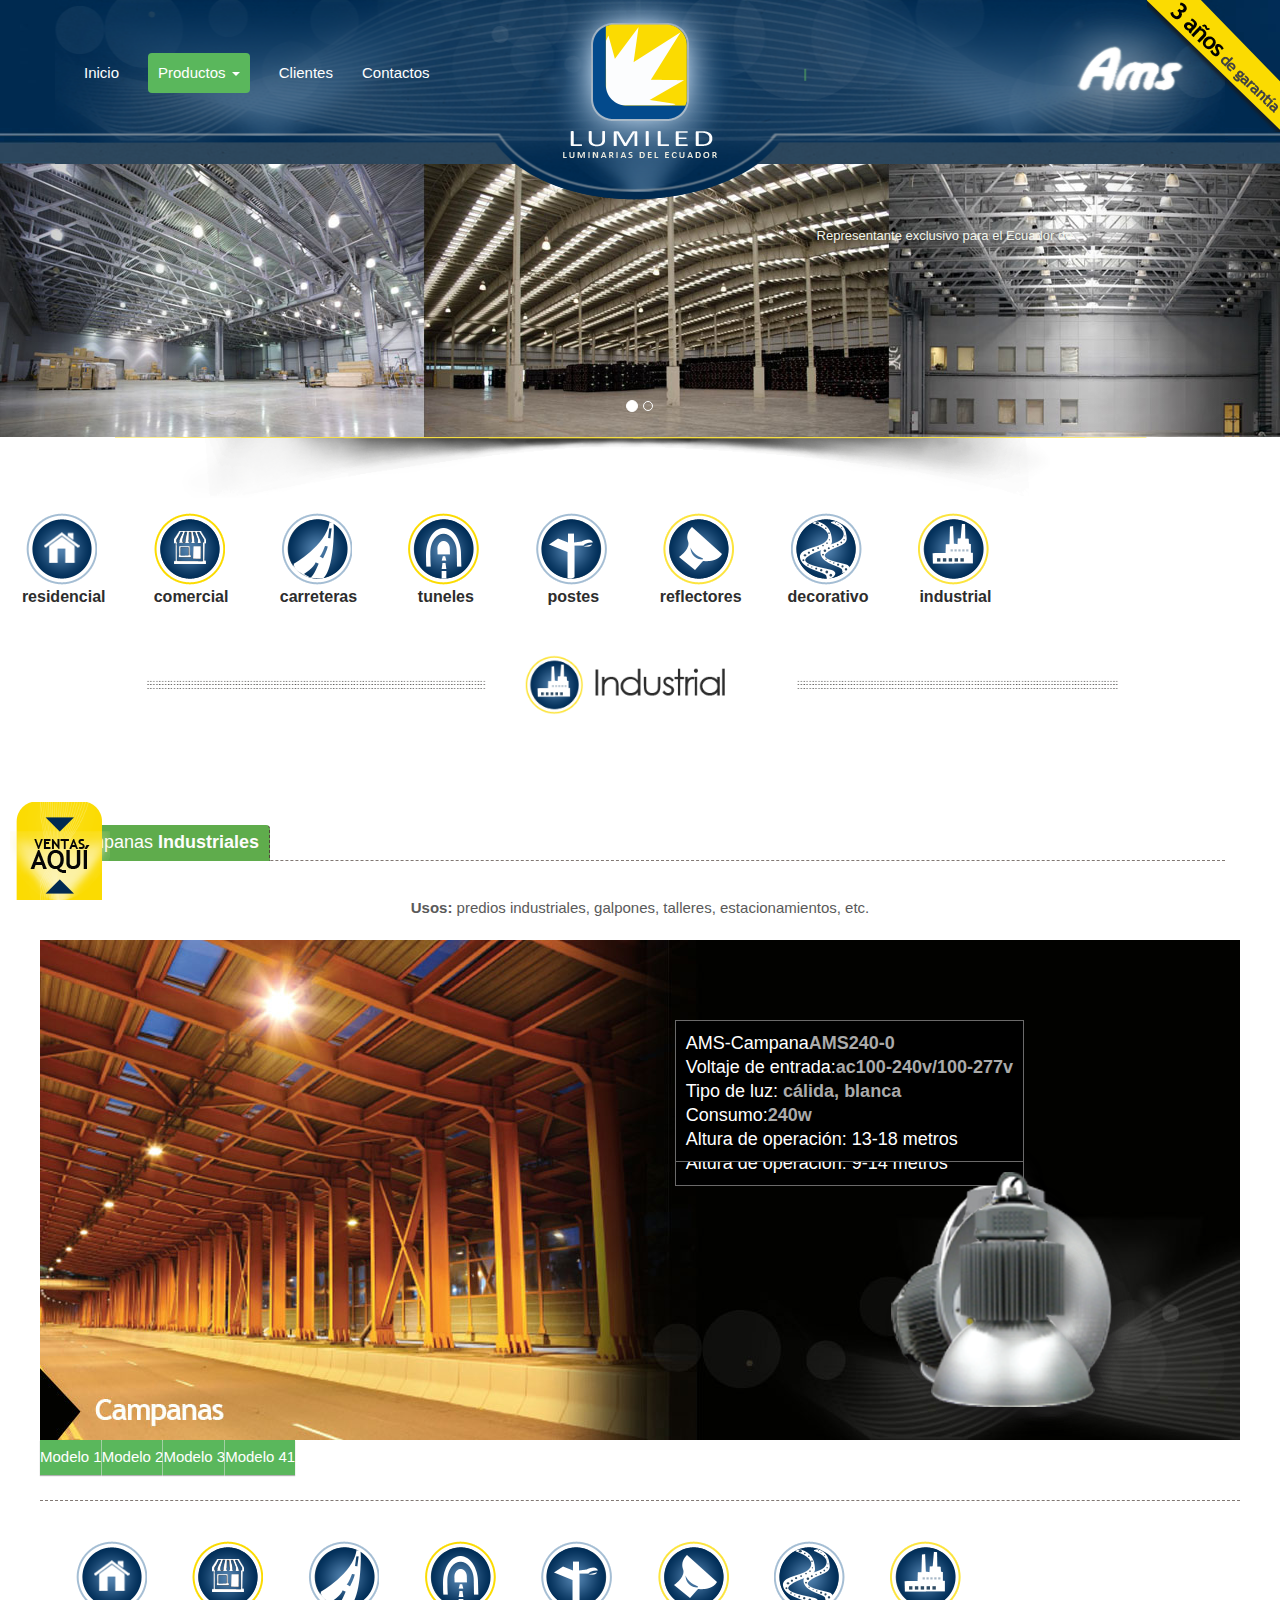
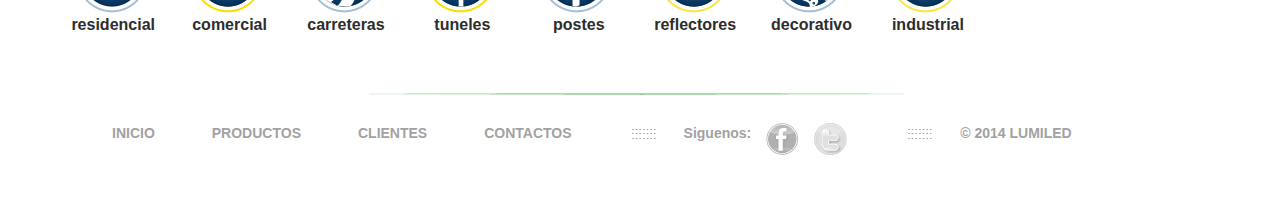
<file: lumiled-productos8.html>
<!DOCTYPE html>
<html lang="es">
  <head>
    <meta charset="utf-8">
    <meta http-equiv="X-UA-Compatible" content="IE=edge">
    <meta name="viewport" content="width=device-width, initial-scale=1">
    <meta name="description" content="luminarias,lumiled,luces,luz,led,ecuador">
    <meta name="author" content="Miguel Rivas,diseñador,digital,pagina,ux,web,sitios">

    <title>luminarias, led, luces :: Lumiled</title>

    <!-- Bootstrap core CSS -->
    <link href="css/bootstrap.css" rel="stylesheet">
    <link rel="stylesheet" type="text/css" href="css/demo.css" />
        <link rel="stylesheet" type="text/css" href="css/style4.css" />

    <!-- Just for debugging purposes. Don't actually copy this line! -->
    <!--[if lt IE 9]><script src="../../assets/js/ie8-responsive-file-warning.js"></script><![endif]-->

    <!-- HTML5 shim and Respond.js IE8 support of HTML5 elements and media queries -->
    <!--[if lt IE 9]>
      <script src="https://oss.maxcdn.com/libs/html5shiv/3.7.0/html5shiv.js"></script>
      <script src="https://oss.maxcdn.com/libs/respond.js/1.4.2/respond.min.js"></script>
    <![endif]-->

    <!-- Custom styles for this template -->
    <link href="css/carousel.css" rel="stylesheet">
<link rel="stylesheet" type="text/css" href="css/default.css" />
    <link rel="stylesheet" type="text/css" href="css/component.css" />
    <link rel="stylesheet" type="text/css" href="css/style.css" />
<script type="text/javascript" src="js/modernizr.custom.86080.js"></script>
    <script src="js/modernizr.custom.js"></script>
  </head>
<!-- NAVBAR
================================================== -->
  <body>
   <div class="garan">
    <img src="img/gara2.png">
  </div>
  <div class="sell">
   <a href="contactos.html"><img src="img/ventas.png"></a>
  </div>
    <div class="navbar-wrapper">
      <div class="container arriba">

        <div class="navbar navbar-inverse navbar-static-top" role="navigation">
          <div class="container">
            <div class="navbar-header">
              <button type="button" class="navbar-toggle" data-toggle="collapse" data-target=".navbar-collapse">
                <span class="sr-only">Toggle navigation</span>
                <span class="icon-bar"></span>
                <span class="icon-bar"></span>
                <span class="icon-bar"></span>
              </button>
              <a class="navbar-brand" href="#"><img src="img/lumiled-logo.png"></a>

            </div>
            <div class="slogan"><p>Representante exclusivo para el Ecuador de</p>
              </div>
            <div class="navbar-collapse collapse">
              <ul class="nav navbar-nav">
                <li ><a href="index.html">Inicio</a></li>
                 <li class="dropdown active">
                  <a href="#" class="dropdown-toggle" data-toggle="dropdown">Productos <b class="caret"></b></a>
                  <ul class="dropdown-menu">
                    <li><a href="lumiled-productos1.html">Residencial</a></li>
                    <li class="divider"></li>
                    <li><a href="lumiled-productos2.html">Comercial</a></li>
                    <li class="divider"></li>
                    <li><a href="lumiled-productos3.html">Carreteras</a></li>
                    <li class="divider"></li>
                    <li><a href="lumiled-productos4.html">Túneles</a></li>
                    <li class="divider"></li>
                    <li><a href="lumiled-productos5.html">Postes</a></li>
                    <li class="divider"></li>
                    <li><a href="lumiled-productos6.html">Reflectores</a></li>
                    <li class="divider"></li>
                    <li><a href="lumiled-productos7.html">Decorativos</a></li>
                    <li class="divider"></li>
                    <li><a href="lumiled-productos8.html">Industrial</a></li>
                  </ul>
                </li>
                <li><a href="clientes.html">Clientes</a></li>
                <li><a href="contactos.html">Contactos</a></li>
               
              </ul>
            </div>
          </div>
        </div>

      </div>
    </div>


    <!-- Carousel
    ================================================== -->
    <div id="myCarousel" class="carousel slide slide-interno" data-ride="carousel">
      <!-- Indicators -->
      <ol class="carousel-indicators">
        <li data-target="#myCarousel" data-slide-to="0" class="active"></li>
        <li data-target="#myCarousel" data-slide-to="1"></li>
        
      </ol>
      <div class="carousel-inner">
        <div class="item active">
          <img src="img/lumiled19.jpg" alt="lumiled">
          <div class="container">
            
          </div>
        </div>
        <div class="item">
          <img src="img/lumiled20.jpg" alt="lumiled">
          <div class="container">
            
          </div>
        </div>
       
      </div>
      <a class="left carousel-control" href="#myCarousel" data-slide="prev"><span class="glyphicon glyphicon-chevron-left"></span></a>
      <a class="right carousel-control" href="#myCarousel" data-slide="next"><span class="glyphicon glyphicon-chevron-right"></span></a>
    </div><!-- /.carousel -->

<div class="row sombraLumiled">
  <img src="img/sombraLumiled.png">
</div>
 <!-- Three columns of text below the carousel -->
      <div class="row">
     <div class="col-md-10 iconos">
        <div class="hi-icon-wrap hi-icon-effect-8 col-md-1">
          <a href="lumiled-productos1.html" class="hi-icon" ><img src="img/lumiledResidencial.png" alt="lumiled-residencial">lumiled residencial</a>
          <p>residencial</p>
          </div>
          <div class="hi-icon-wrap hi-icon-effect-8 col-md-1">
          <a href="lumiled-productos2.html" class="hi-icon2" ><img src="img/lumiledComercial.png" alt="lumiled-comercial"></a>
          <p>comercial</p>
          </div>
          <div class="hi-icon-wrap hi-icon-effect-8 col-md-1">
          <a href="lumiled-productos3.html" class="hi-icon" ><img src="img/lumiledCarreteras.png" alt="lumiled-carreteras"></a>
          <p>carreteras</p>
          </div>
          <div class="hi-icon-wrap hi-icon-effect-8 col-md-1">
          <a href="lumiled-productos4.html" class="hi-icon2" ><img src="img/lumiledtunel.png" alt="lumiled-tunel"></a>
          <p>tuneles</p>
          </div>
          <div class="hi-icon-wrap hi-icon-effect-8 col-md-1">
          <a href="lumiled-productos5.html" class="hi-icon" ><img src="img/lumiledpostes.png" alt="lumiled-postes"></a>
          <p>postes</p>
          </div>
          <div class="hi-icon-wrap hi-icon-effect-8 col-md-1">
           <a href="lumiled-productos6.html" class="hi-icon2" ><img src="img/lumiledreflectores.png" alt="lumiled-reflectores"></a>
           <p>reflectores</p>
           </div>
           <div class="hi-icon-wrap hi-icon-effect-8 col-md-1">
          <a href="lumiled-productos7.html" class="hi-icon" ><img src="img/lumileddecorativo.png" alt="lumiled-decorativo"></a>
          <p>decorativo</p>
          </div>
          <div class="hi-icon-wrap hi-icon-effect-8 col-md-1">
          <a href="lumiled-productos8.html" class="hi-icon2" ><img src="img/lumiledindustrial.png" alt="lumiled-industrial"></a>
          <p>industrial</p>

        </div>
        </div>
      </div><!-- /.row -->
    <!-- Marketing messaging and featurettes
    ================================================== -->
    <!-- Wrap the rest of the page in another container to center all the content. -->
    <div class="row titulo sombraLumiled">
      <img src="img/lumiledTitulo9.png">
    </div>
<div class="cuerpo">
    <div class="container marketing">
    <div class="row">
        
        <div class="col-md-10 info intro">
         <!--<p>Lumiled pone a su disposición una variedad inmensa de productos en diferentes líneas. Nuestros productos aceptan dimmer y cumplen con las normas internacionales americanas y europeas. Ofrecemos productos que producen luz blanca, luz cálida y luz del día, con voltaje universal de funcionamiento de 110w - 220w. <span>Tres años de garantía. 50.000 horas de duración.</span></p>-->
          
          
        </div>
        </div>
        <!--tab navegacion-->
         <!-- Nav tabs -->
<ul class="nav nav-tabs">
  <li class="active"><a class="tp" href="#campanas" data-toggle="tab"><h2>Campanas<strong> Industriales</strong></h2></a></li>
 
  
  
</ul>
        <!-- Tab panes -->
<div class="tab-content">
  <div class="tab-pane fade in active" id="campanas">
  
    <div class="row lumiled-productos">
    <br>
    <p><strong>Usos: </strong>predios industriales, galpones, talleres, estacionamientos, etc.</p><br>
         <!--slider-->
   <div id="ei-slider23" class="ei-slider">
                    <ul class="ei-slider-large">
                        <li>
                            <img src="images/large/campana/1.png" alt="image01" />
                            <div class="ei-title">
                                <p>AMS-Campana<br><span>AMS50-0</span></p>
                                <p>Voltaje de entrada:<span>ac100-240v/100-277v</span></p>
        <p>Tipo de luz: <span>cálida, blanca</span></p>
        <p>Consumo:<span>30w/50w/60w</span></p>
        <p>Altura de operación: 5-7 metros</p>
                            </div>
                           
                        </li>
                         <li>
                            <img src="images/large/campana/2.png" alt="image01" />
                            <div class="ei-title">
                                    <p>AMS-Campana<br><span>AMS150-0</span></p>
                                    <p>Voltaje de entrada:<span>ac100-240v/100-277v</span></p>
        <p>Tipo de luz: <span>cálida, blanca</span></p>
        <p>Consumo:<span>60w/90w/120w</span></p>
        <p>Altura de operación: 9-14 metros</p>
                            </div>
                           
                        </li>

                        <li>
                            <img src="images/large/campana/3.png" alt="image01" />
                            <div class="ei-title">
                                <p>AMS-Campana<span>AMS180-0</span></p>
                                <p>Voltaje de entrada:<span>ac100-240v/100-277v</span></p>
        <p>Tipo de luz: <span>cálida, blanca</span></p>
        <p>Consumo:<span>150w/180w</span></p>
        <p>Altura de operación: 12-17 metros.</p>
                            </div>
                           
                        </li>
                         <li>
                            <img src="images/large/campana/4.png" alt="image01" />
                            <div class="ei-title">
                                    <p>AMS-Campana<span>AMS240-0</span></p>
                                    <p>Voltaje de entrada:<span>ac100-240v/100-277v</span></p>
        <p>Tipo de luz: <span>cálida, blanca</span></p>
        <p>Consumo:<span>240w</span></p>
        <p>Altura de operación: 13-18 metros</p>
                            </div>
                           
                        </li>
                        
                        
                    </ul><!-- ei-slider-large -->
                    <ul class="ei-slider-thumbs">
                        <li class="ei-slider-element">Current</li>
                        <li><a href="#">Modelo 1</a><img src="images/thumbs/campana/1.jpg" alt="thumb01" /></li>
                        <li><a href="#">Modelo 2</a><img src="images/thumbs/campana/2.jpg" alt="thumb01" /></li>
                        <li><a href="#">Modelo 3</a><img src="images/thumbs/campana/3.jpg" alt="thumb01" /></li>
                        <li><a href="#">Modelo 41</a><img src="images/thumbs/campana/4.jpg" alt="thumb01" /></li>
                        
                        
                       
                       
                    </ul><!-- ei-slider-thumbs -->
                </div><!-- ei-slider -->
  <!--slider-->
        
        </div>
        
  </div>
  
 
        
       
  
       
</div>




      <!-- Three columns of text below the carousel -->
      <div class="row">
     <div class="col-md-10 iconos">
        <div class="hi-icon-wrap hi-icon-effect-8 col-md-1">
          <a href="lumiled-productos1.html" class="hi-icon" ><img src="img/lumiledResidencial.png" alt="lumiled-residencial">lumiled residencial</a>
          <p>residencial</p>
          </div>
          <div class="hi-icon-wrap hi-icon-effect-8 col-md-1">
          <a href="lumiled-productos2.html" class="hi-icon2" ><img src="img/lumiledComercial.png" alt="lumiled-comercial"></a>
          <p>comercial</p>
          </div>
          <div class="hi-icon-wrap hi-icon-effect-8 col-md-1">
          <a href="lumiled-productos3.html" class="hi-icon" ><img src="img/lumiledCarreteras.png" alt="lumiled-carreteras"></a>
          <p>carreteras</p>
          </div>
          <div class="hi-icon-wrap hi-icon-effect-8 col-md-1">
          <a href="lumiled-productos4.html" class="hi-icon2" ><img src="img/lumiledtunel.png" alt="lumiled-tunel"></a>
          <p>tuneles</p>
          </div>
          <div class="hi-icon-wrap hi-icon-effect-8 col-md-1">
          <a href="lumiled-productos5.html" class="hi-icon" ><img src="img/lumiledpostes.png" alt="lumiled-postes"></a>
          <p>postes</p>
          </div>
          <div class="hi-icon-wrap hi-icon-effect-8 col-md-1">
           <a href="lumiled-productos6.html" class="hi-icon2" ><img src="img/lumiledreflectores.png" alt="lumiled-reflectores"></a>
           <p>reflectores</p>
           </div>
           <div class="hi-icon-wrap hi-icon-effect-8 col-md-1">
          <a href="lumiled-productos7.html" class="hi-icon" ><img src="img/lumileddecorativo.png" alt="lumiled-decorativo"></a>
          <p>decorativo</p>
          </div>
          <div class="hi-icon-wrap hi-icon-effect-8 col-md-1">
          <a href="lumiled-productos8.html" class="hi-icon2" ><img src="img/lumiledindustrial.png" alt="lumiled-industrial"></a>
          <p>industrial</p>

        </div>
        </div>
      </div><!-- /.row -->


      <!-- START THE FEATURETTES -->

      
      

     

      <div class="row sepa">
        <img src="img/lineafooter.png">
      </div>

      <!-- /END THE FEATURETTES -->


      <!-- FOOTER -->
      <footer class="pie">
      <ul>
        <li><a href="index.html">INICIO</a></li>
        <li><a href="lumiled-productos.html">PRODUCTOS</a></li>
        <li><a href="clientes.html">CLIENTES</a></li>
        <li><a href="contactos.html">CONTACTOS</a></li>
        <li><img src="img/lumiled-footter.png"></li>
        <li>Siguenos:</li>
        <li class="red"><a href=""><img src="img/face-lumiled.png"></a></li>
        <li class="red"><a href=""><img src="img/twitter-lumiled.png"></a></li>
        <li><img src="img/lumiled-footter.png"></li>
        <li>&copy; 2014 LUMILED</li>
      </ul>
       
       
      </footer>
</div>
    </div><!-- /.container -->
    


    <!-- Bootstrap core JavaScript
    ================================================== -->
    <!-- Placed at the end of the document so the pages load faster -->
    <script src="https://code.jquery.com/jquery-1.10.2.min.js"></script>
    <script src="js/bootstrap.min.js"></script>
    <script src="js/docs.min.js"></script>
     <script type="text/javascript" src="js/jquery.eislideshow.js"></script>
        <script type="text/javascript" src="js/jquery.easing.1.3.js"></script>
    <script>
     $(function() {
                $('#ei-slider23,#ei-slider18,#ei-slider22, #ei-slider19,#ei-slider15,#ei-slider21, #ei-slider17,#ei-slider14, #ei-slider13').eislideshow({
          easing    : 'easeOutExpo',
          titleeasing : 'easeOutExpo',
          titlespeed  : 1200
                });
            });
    </script>
  </body>
</html>
</file>
<file: css/demo.css>
@font-face {
    font-family: 'BebasNeueRegular';
    src: url('fonts/BebasNeue-webfont.eot');
    src: url('fonts/BebasNeue-webfont.eot?#iefix') format('embedded-opentype'),
         url('fonts/BebasNeue-webfont.woff') format('woff'),
         url('fonts/BebasNeue-webfont.ttf') format('truetype'),
         url('fonts/BebasNeue-webfont.svg#BebasNeueRegular') format('svg');
    font-weight: normal;
    font-style: normal;
}
/* CSS reset */
body,div,dl,dt,dd,ul,ol,li,h1,h2,h3,h4,h5,h6,pre,form,fieldset,input,textarea,p,blockquote,th,td { 
	margin:0;
	padding:0;
}
html,body {
	margin:0;
	padding:0;
}
table {
	border-collapse:collapse;
	border-spacing:0;
}
fieldset,img { 
	border:0;
}
input{
	border:1px solid #b0b0b0;
	padding:3px 5px 4px;
	color:#979797;
	width:190px;
}
address,caption,cite,code,dfn,th,var {
	font-style:normal;
	font-weight:normal;
}
ol,ul {
	list-style:none;
}
caption,th {
	text-align:left;
}
h1,h2,h3,h4,h5,h6 {
	font-size:100%;
	font-weight:normal;
}
q:before,q:after {
	content:'';
}
abbr,acronym { border:0;
}
/* General Demo Style */
body{
	
	
	font-weight: 400;
	font-size: 15px;
	color: #aa3e03;
	overflow-y: scroll;
	overflow-x: hidden;
}
.ie7 body{
	overflow:hidden;
}
a{
	color: #333;
	text-decoration: none;
}
.container{
	position: relative;
	text-align: center;
}
.clr{
	clear: both;
}
.container > header{
	padding: 30px 30px 10px 20px;
	margin: 0px 20px 10px 20px;
	position: relative;
	display: block;
	text-shadow: 1px 1px 1px rgba(0,0,0,0.2);
    text-align: left;
}
.container > header h1{
	font-family: 'BebasNeueRegular', 'Arial Narrow', Arial, sans-serif;
	font-size: 35px;
	line-height: 35px;
	position: relative;
	font-weight: 400;
	color: #fff;
	text-shadow: 1px 1px 1px rgba(0,0,0,0.3);
    padding: 0px 0px 5px 0px;
}
.container > header h1 span{

}
.container > header h2, p.info{
	font-size: 16px;
	font-style: italic;
	color: #f8f8f8;
	text-shadow: 1px 1px 1px rgba(0,0,0,0.6);
}
/* Header Style */
.codrops-top{
	font-family: Arial, sans-serif;
	line-height: 24px;
	font-size: 11px;
	width: 100%;
	background: #000;
	opacity: 0.9;
	text-transform: uppercase;
	z-index: 9999;
	position: relative;
	-moz-box-shadow: 1px 0px 2px #000;
	-webkit-box-shadow: 1px 0px 2px #000;
	box-shadow: 1px 0px 2px #000;
}
.codrops-top a{
	padding: 0px 10px;
	letter-spacing: 1px;
	color: #ddd;
	display: block;
	float: left;
}
.codrops-top a:hover{
	color: #fff;
}
.codrops-top span.right{
	float: right;
}
.codrops-top span.right a{
	float: none;
	display: inline;
}

p.codrops-demos{
	display: block;
	padding: 15px 0px;
}
p.codrops-demos a,
p.codrops-demos a.current-demo,
p.codrops-demos a.current-demo:hover{
    display: inline-block;
	border: 1px solid #6d0019;
	padding: 4px 10px 3px;
	font-size: 13px;
	line-height: 18px;
	margin: 2px 3px;
	font-weight: 800;
	-webkit-box-shadow: 0px 1px 1px rgba(0,0,0,0.1);
	-moz-box-shadow:0px 1px 1px rgba(0,0,0,0.1);
	box-shadow: 0px 1px 1px rgba(0,0,0,0.1);
	color:#fff;
	-webkit-border-radius: 5px;
	-moz-border-radius: 5px;
	border-radius: 5px;
	background: #a90329;
	background: -moz-linear-gradient(top, #a90329 0%, #8f0222 44%, #6d0019 100%);
	background: -webkit-gradient(linear, left top, left bottom, color-stop(0%,#a90329), color-stop(44%,#8f0222), color-stop(100%,#6d0019));
	background: -webkit-linear-gradient(top, #a90329 0%,#8f0222 44%,#6d0019 100%);
	background: -o-linear-gradient(top, #a90329 0%,#8f0222 44%,#6d0019 100%);
	background: -ms-linear-gradient(top, #a90329 0%,#8f0222 44%,#6d0019 100%);
	background: linear-gradient(top, #a90329 0%,#8f0222 44%,#6d0019 100%);
}
p.codrops-demos a:hover{
	background: #6d0019;
}
p.codrops-demos a:active{
	background: #6d0019;
	background: -moz-linear-gradient(top, #6d0019 0%, #8f0222 56%, #a90329 100%);
	background: -webkit-gradient(linear, left top, left bottom, color-stop(0%,#6d0019), color-stop(56%,#8f0222), color-stop(100%,#a90329));
	background: -webkit-linear-gradient(top, #6d0019 0%,#8f0222 56%,#a90329 100%);
	background: -o-linear-gradient(top, #6d0019 0%,#8f0222 56%,#a90329 100%);
	background: -ms-linear-gradient(top, #6d0019 0%,#8f0222 56%,#a90329 100%);
	background: linear-gradient(top, #6d0019 0%,#8f0222 56%,#a90329 100%);
	-webkit-box-shadow: 0px 1px 1px rgba(255,255,255,0.9);
	-moz-box-shadow:0px 1px 1px rgba(255,255,255,0.9);
	box-shadow: 0px 1px 1px rgba(255,255,255,0.9);
}
p.codrops-demos a.current-demo,
p.codrops-demos a.current-demo:hover{
	color: #A5727D;
	background: #6d0019;
}


.navbar{
	margin-bottom: 39px !important;
}


.navbar-brand{
	width: 178px;
	height: 161px;
	margin: 0 auto;
	float:none;
	padding: 0 !important;
	margin-right: 62px;
	display: inline-block;
}




/* Media Queries */
@media screen and (max-width: 767px) {
	.container > header{
		text-align: center;
	}
	p.codrops-demos {
		position: relative;
		top: auto;
		left: auto;
	}
}





/* Smartphones (portrait and landscape) ----------- */
@media (min-width : 320px) and (max-width : 767px) {
/* Styles */
	
	.slogan{
		display: none;
	}
	.hi-icon-wrap{
		width: 98px !important;
		padding: 0;
		display: inline-block;
	}

	.info {
		left: 0 !important;
	}

	.sepa2 img{
	  vertical-align: top;
	  width: 100%;
	}

.container > .navbar-header, .container-fluid > .navbar-header, .container > .navbar-collapse, .container-fluid > .navbar-collapse {
	border: none;
}

.navbar-nav {
	position: absolute;
	top: 53px;
	width: 100%;
	background: #ccc;
	z-index: 999;
	margin: 0;
}

.collapsing{
	position: absolute;
	top: 53px;
}

	footer.pie{
		margin-bottom: 100px;
		display: inline-block;
	}

	footer.pie ul li {
		float: left;
		margin: 5px; 
		display: inline-block;
	}

	footer.pie ul li a, footer.pie img{
	  	color: #a2a2a2;
		font-size: 14px;
		font-weight: bold;
		margin:0 13px;
	}

	.hi-icon, .hi-icon2{
		margin:15px !important;	
	}
	.cont-slide{
	  max-width: 1600px;
	height: 700px;
	padding-top: 11%;
	background: #000;
	}
	.titulo img{
	  width: 80%;
	}

	.certifica img{
		margin:5px;
	}
}




/* Smartphones (landscape) ----------- */
@media only screen and (min-width : 321px) {
/* Styles */
}

/* Smartphones (portrait) ----------- */
@media only screen and (max-width : 320px) {
/* Styles */
}





/* iPads (portrait and landscape) ----------- */
@media only screen and (min-width : 768px) and (max-width : 1024px) {
/* Styles */
	.cont-slide {
		height: 700px;
		background: #000;
	}

}

/* iPads (landscape) ----------- */
@media only screen and (min-width : 768px) and (max-width : 1024px) and (orientation : landscape) {
/* Styles */
	.navbar-brand{
		padding: 0px 0 0 463px;
	}
}


/* Medium devices (desktops, 992px and up) */
@media (min-width: 992px) { 
	div.navbar-header > .navbar-brand{
		margin-right: 0;

	}
}


@media (min-width: 1200px) { 
	div.navbar-header > .navbar-brand{
		margin-right: 0;
	}
	.cont-slide {
		height: 700px;
		background: #000;
	}
}





/* iPads (portrait) ----------- */
@media only screen and (min-width : 768px) and (max-width : 1024px) and (orientation : portrait) {
/* Styles */

}




/* Desktops and laptops ----------- */
@media only screen and (min-width : 1024px) {
/* Styles */
	.navbar-brand{
		padding: 0px 0 0 463px;
	}
	.cont-slide {
		height: 700px;
		background: #000;
	}


}

/* Large screens ----------- */
@media only screen and (min-width : 1824px) {
/* Styles */
}

/* iPhone 4 ---------- */
@media only screen and (-webkit-min-pixel-ratio : 1.5),only screen and (min-pixel-ratio : 1.5) {
/* Styles */
}
</file>
<file: css/style4.css>
.cb-slideshow,
.cb-slideshow:after {
   position: relative;
width: 100%;
height: 100%;
top: 0px;
left: 0px;
z-index: 0;
overflow: hidden;
}
.cb-slideshow:after {
    content: '';
    background: transparent url(../images/pattern.png) repeat top left;
}
.cb-slideshow li span {
    width: 100%;
    height: 100%;
    position: absolute;
    top: 0px;
    left: 0px;
    color: transparent;
    background-size: cover;
    background-position: 50% 50%;
    background-repeat: none;
    opacity: 0;
    z-index: 0;
	-webkit-backface-visibility: hidden;
    -webkit-animation: imageAnimation 48s linear infinite 0s;
    -moz-animation: imageAnimation 48s linear infinite 0s;
    -o-animation: imageAnimation 48s linear infinite 0s;
    -ms-animation: imageAnimation 48s linear infinite 0s;
    animation: imageAnimation 48s linear infinite 0s;
}
.cb-slideshow li div, .cb-slideshow li a{
    z-index: 1000;
    position: absolute;
    bottom: 200px;
    left: 5%;
    /*width: 100%;*/
    text-align: left;
    opacity: 0;
    -webkit-animation: titleAnimation 48s linear infinite 0s;
    -moz-animation: titleAnimation 48s linear infinite 0s;
    -o-animation: titleAnimation 48s linear infinite 0s;
    -ms-animation: titleAnimation 48s linear infinite 0s;
    animation: titleAnimation 48s linear infinite 0s;
}

.cb-slideshow li div h3 {
   font-family: 'BebasNeueRegular', 'Arial Narrow', Arial, sans-serif;
font-size: 72px;
padding: 0;
line-height: 200px;
color: rgba(7, 7, 7, 0.8);
text-shadow: 2px 2px 14px #fff;
}
.cb-slideshow li:nth-child(1) span { background-image: url(../images/1.jpg) }
.cb-slideshow li:nth-child(2) span {
    background-image: url(../images/2.jpg);
    -webkit-animation-delay: 8s;
    -moz-animation-delay: 8s;
    -o-animation-delay: 8s;
    -ms-animation-delay: 8s;
    animation-delay: 8s;
}
.cb-slideshow li:nth-child(3) span {
    background-image: url(../images/3.jpg);
    -webkit-animation-delay: 16s;
    -moz-animation-delay: 16s;
    -o-animation-delay: 16s;
    -ms-animation-delay: 16s;
    animation-delay: 16s;
}
.cb-slideshow li:nth-child(4) span {
    background-image: url(../images/1.jpg);
    -webkit-animation-delay: 24s;
    -moz-animation-delay: 24s;
    -o-animation-delay: 24s;
    -ms-animation-delay: 24s;
    animation-delay: 24s;
}
.cb-slideshow li:nth-child(5) span {
    background-image: url(../images/2.jpg);
    -webkit-animation-delay: 32s;
    -moz-animation-delay: 32s;
    -o-animation-delay: 32s;
    -ms-animation-delay: 32s;
    animation-delay: 32s;
}
.cb-slideshow li:nth-child(6) span {
    background-image: url(../images/3.jpg);
    -webkit-animation-delay: 40s;
    -moz-animation-delay: 40s;
    -o-animation-delay: 40s;
    -ms-animation-delay: 40s;
    animation-delay: 40s;
}
.cb-slideshow li:nth-child(2) a {
    -webkit-animation-delay: 8s;
    -moz-animation-delay: 8s;
    -o-animation-delay: 8s;
    -ms-animation-delay: 8s;
    animation-delay: 8s;
}
.cb-slideshow li:nth-child(3) a {
    -webkit-animation-delay: 16s;
    -moz-animation-delay: 16s;
    -o-animation-delay: 16s;
    -ms-animation-delay: 16s;
    animation-delay: 16s;
}
.cb-slideshow li:nth-child(4) a {
    -webkit-animation-delay: 24s;
    -moz-animation-delay: 24s;
    -o-animation-delay: 24s;
    -ms-animation-delay: 24s;
    animation-delay: 24s;
}
.cb-slideshow li:nth-child(5) a {
    -webkit-animation-delay: 32s;
    -moz-animation-delay: 32s;
    -o-animation-delay: 32s;
    -ms-animation-delay: 32s;
    animation-delay: 32s;
}
.cb-slideshow li:nth-child(6) a {
    -webkit-animation-delay: 40s;
    -moz-animation-delay: 40s;
    -o-animation-delay: 40s;
    -ms-animation-delay: 40s;
    animation-delay: 40s;
}
/*-----------------*/
.pu li:nth-child(1) span { background-image: url(../images/4.jpg) }
.pu li:nth-child(2) span {
    background-image: url(../images/5.jpg);
    -webkit-animation-delay: 8s;
    -moz-animation-delay: 8s;
    -o-animation-delay: 8s;
    -ms-animation-delay: 8s;
    animation-delay: 8s;
}
.pu li:nth-child(3) span {
    background-image: url(../images/6.jpg);
    -webkit-animation-delay: 16s;
    -moz-animation-delay: 16s;
    -o-animation-delay: 16s;
    -ms-animation-delay: 16s;
    animation-delay: 16s;
}
.pu li:nth-child(4) span {
    background-image: url(../images/7.jpg);
    -webkit-animation-delay: 24s;
    -moz-animation-delay: 24s;
    -o-animation-delay: 24s;
    -ms-animation-delay: 24s;
    animation-delay: 24s;
}
.pu li:nth-child(5) span {
    background-image: url(../images/8.jpg);
    -webkit-animation-delay: 32s;
    -moz-animation-delay: 32s;
    -o-animation-delay: 32s;
    -ms-animation-delay: 32s;
    animation-delay: 32s;
}
.pu li:nth-child(6) span {
    background-image: url(../images/9.jpg);
    -webkit-animation-delay: 40s;
    -moz-animation-delay: 40s;
    -o-animation-delay: 40s;
    -ms-animation-delay: 40s;
    animation-delay: 40s;
}
.pu li:nth-child(2) a {
    -webkit-animation-delay: 8s;
    -moz-animation-delay: 8s;
    -o-animation-delay: 8s;
    -ms-animation-delay: 8s;
    animation-delay: 8s;
}
.pu li:nth-child(3) a {
    -webkit-animation-delay: 16s;
    -moz-animation-delay: 16s;
    -o-animation-delay: 16s;
    -ms-animation-delay: 16s;
    animation-delay: 16s;
}
.pu li:nth-child(4) a {
    -webkit-animation-delay: 24s;
    -moz-animation-delay: 24s;
    -o-animation-delay: 24s;
    -ms-animation-delay: 24s;
    animation-delay: 24s;
}
.pu li:nth-child(5) a {
    -webkit-animation-delay: 32s;
    -moz-animation-delay: 32s;
    -o-animation-delay: 32s;
    -ms-animation-delay: 32s;
    animation-delay: 32s;
}
.pu li:nth-child(6) a {
    -webkit-animation-delay: 40s;
    -moz-animation-delay: 40s;
    -o-animation-delay: 40s;
    -ms-animation-delay: 40s;
    animation-delay: 40s;
}



/* Animation for the slideshow images */
@-webkit-keyframes imageAnimation { 
	0% {
	    opacity: 0;
	    -webkit-transform: scale(1.1);
	    -webkit-animation-timing-function: ease-in;
	}
	8% {
	    opacity: 1;
	    -webkit-transform: scale(1.06);
	    -webkit-animation-timing-function: ease-out;
	}
	17% {
	    opacity: 1;
	    -webkit-transform: scale(1.04);
	}
	25% {
	    opacity: 0;
	    -webkit-transform: scale(1);
	}
	100% { opacity: 0 }
}
@-moz-keyframes imageAnimation { 
	0% {
	    opacity: 0;
	    -moz-animation-timing-function: ease-in;
	}
	8% {
	    opacity: 1;
	    -moz-transform: scale(1.05);
	    -moz-animation-timing-function: ease-out;
	}
	17% {
	    opacity: 1;
	    -moz-transform: scale(1.1);
	}
	25% {
	    opacity: 0;
	    -moz-transform: scale(1.1);
	}
	100% { opacity: 0 }
}
@-o-keyframes imageAnimation { 
	0% {
	    opacity: 0;
	    -o-animation-timing-function: ease-in;
	}
	8% {
	    opacity: 1;
	    -o-transform: scale(1.05);
	    -o-animation-timing-function: ease-out;
	}
	17% {
	    opacity: 1;
	    -o-transform: scale(1.1);
	}
	25% {
	    opacity: 0;
	    -o-transform: scale(1.1);
	}
	100% { opacity: 0 }
}
@-ms-keyframes imageAnimation { 
	0% {
	    opacity: 0;
	    -ms-animation-timing-function: ease-in;
	}
	8% {
	    opacity: 1;
	    -ms-transform: scale(1.05);
	    -ms-animation-timing-function: ease-out;
	}
	17% {
	    opacity: 1;
	    -ms-transform: scale(1.1);
	}
	25% {
	    opacity: 0;
	    -ms-transform: scale(1.1);
	}
	100% { opacity: 0 }
}
@keyframes imageAnimation { 
	0% {
	    opacity: 0;
	    animation-timing-function: ease-in;
	}
	8% {
	    opacity: 1;
	    transform: scale(1.05);
	    animation-timing-function: ease-out;
	}
	17% {
	    opacity: 1;
	    transform: scale(1.1);
	}
	25% {
	    opacity: 0;
	    transform: scale(1.1);
	}
	100% { opacity: 0 }
}
/* Animation for the title */
@-webkit-keyframes titleAnimation { 
	0% {
	    opacity: 0;
	    -webkit-transform: translatey(400px);


	}
	8% {
	    opacity: 1;
	    -webkit-transform: translateY(0px);
	}
	17% {
	    opacity: 1;
	    -webkit-transform: scale(1);
	}
	19% { opacity: 0 }
	25% {
	    opacity: 0;
	    -webkit-transform: translatex(-1000px);

	    
	}
	100% { opacity: 0 ;
-webkit-transform: scale(10);
-webkit-transform: translatex(2000px);
	}
}
@-moz-keyframes titleAnimation { 
	0% {
	    opacity: 0;
	    -moz-transform: translateY(400px);
	}
	8% {
	    opacity: 1;
	    -moz-transform: translateY(0px);
	}
	17% {
	    opacity: 1;
	    -moz-transform: scale(1);
	}
	19% { opacity: 0 }
	25% {
	    opacity: 0;
	    -moz-transform: translatex(400px);
	}
	100% { opacity: 0 }
}
@-o-keyframes titleAnimation { 
	0% {
	    opacity: 0;
	    -o-transform: translateY(400px);
	}
	8% {
	    opacity: 1;
	    -o-transform: translateY(0px);
	}
	17% {
	    opacity: 1;
	    -o-transform: scale(1);
	}
	19% { opacity: 0 }
	25% {
	    opacity: 0;
	    -o-transform: translatex(400px);
	}
	100% { opacity: 0 }
}
@-ms-keyframes titleAnimation { 
	0% {
	    opacity: 0;
	    -ms-transform: translateY(400px);
	}
	8% {
	    opacity: 1;
	    -ms-transform: translateY(0px);
	}
	17% {
	    opacity: 1;
	    -ms-transform: scale(1);
	}
	19% { opacity: 0 }
	25% {
	    opacity: 0;
	    -webkit-transform: translatex(400px);
	}
	100% { opacity: 0 }
}
@keyframes titleAnimation { 
	0% {
	    opacity: 0;
	    transform: translateY(400px);
	}
	8% {
	    opacity: 1;
	    transform: translateY(0px);
	}
	17% {
	    opacity: 1;
	    transform: scale(1);
	}
	19% { opacity: 0 }
	25% {
	    opacity: 0;
	    transform: translatex(400px);
	}
	100% { opacity: 0 }
}
/* Show at least something when animations not supported */
.no-cssanimations .cb-slideshow li span{
	opacity: 1;
}
@media screen and (max-width: 1140px) { 
	.cb-slideshow li div h3 { font-size: 100px }
}
@media screen and (max-width: 600px) { 
	.cb-slideshow li div h3 { font-size: 50px }
}
</file>
<file: css/carousel.css>
/* GLOBAL STYLES
-------------------------------------------------- */
/* Padding below the footer and lighter body text */

body {
  padding-bottom: 40px;
  color: #5a5a5a;
}



/* CUSTOMIZE THE NAVBAR
-------------------------------------------------- */

/* Special class on .container surrounding .navbar, used for positioning it into place. */
.navbar-wrapper {
  position: absolute;
  top: 0;
  left: 0;
  right: 0;
  z-index: 20;
  width: 100%;
background: url(../img/lumiled-1.png) repeat-x top center;
}

/* Flip around the padding for proper display in narrow viewports */
.navbar-wrapper .container {
  padding-left: 0;
  padding-right: 0;
  background: url(../img/lumiled-2.png) no-repeat top center;
}
.navbar-wrapper .navbar {
  padding-left: 15px;
  padding-right: 15px;
}


/* CUSTOMIZE THE CAROUSEL
-------------------------------------------------- */

/* Carousel base class */
.carousel {
  height: 500px;
 margin: 150px auto 0;
max-width: 1600px;
}
/* Since positioning the image, we need to help out the caption */
.carousel-caption {
  z-index: 10;
}

/* Declare heights because of positioning of img element */
.carousel .item {
  height: 500px;
  background-color: #777;
}
.carousel-inner > .item > img {
  position: absolute;
  top: 0;
  left: 0;
  min-width: 100%;
  height: 500px;
}

.carousel-caption > h1{
  text-align: left;
text-shadow: 2px 1px 12px #fff;
font-weight: bold;
}

/* MARKETING CONTENT
-------------------------------------------------- */

/* Pad the edges of the mobile views a bit */
.marketing {
  padding-left: 15px;
  padding-right: 15px;
}

/* Center align the text within the three columns below the carousel */
.marketing .col-lg-4 {
  text-align: center;
  margin-bottom: 20px;
}
.marketing h2 {
  font-weight: normal;
}
.marketing .col-lg-4 p {
  margin-left: 10px;
  margin-right: 10px;
}
.nav h2{
  font-size: 18px;
margin: 0;
padding: 7px 10px;
}


/* Featurettes
------------------------- */

.featurette-divider {
  margin: 80px 0; /* Space out the Bootstrap <hr> more */
}

/* Thin out the marketing headings */
.featurette-heading {
  font-weight: 300;
  line-height: 1;
  letter-spacing: -1px;
}



/* RESPONSIVE CSS
-------------------------------------------------- */

@media (min-width: 768px) {

  /* Remove the edge padding needed for mobile */
  .marketing {
    padding-left: 0;
    padding-right: 0;
  }

  /* Navbar positioning foo */
  .navbar-wrapper {
    /*margin-top: 20px;*/
  }
  .navbar-wrapper .container {
    /*padding-left:  15px;
    padding-right: 15px;*/
  }
  .navbar-wrapper .navbar {
    padding-left:  0;
    padding-right: 0;
  }

  /* The navbar becomes detached from the top, so we round the corners */
  .navbar-wrapper .navbar {
    /*border-radius: 4px;*/
  }

  /* Bump up size of carousel content */
  .carousel-caption p {
    margin-bottom: 20px;
    font-size: 21px;
    line-height: 0.2;
    text-align: left;
text-shadow: 2px 1px 12px #fff;
  }

  .featurette-heading {
    font-size: 50px;
  }

}

@media (min-width: 992px) {
  .featurette-heading {
    margin-top: 120px;
  }
}
.slide-interno{
  height: 287px;
overflow: hidden;
}
.slide-interno > .carousel-inner > .item > img{
  height: 287px;
}
</file>
<file: css/default.css>
/* General Demo Style */
@import url(http://fonts.googleapis.com/css?family=Lato:300,400,700);

@font-face {
	font-family: 'codropsicons';
	src:url('../fonts/codropsicons/codropsicons.eot');
	src:url('../fonts/codropsicons/codropsicons.eot?#iefix') format('embedded-opentype'),
		url('../fonts/codropsicons/codropsicons.woff') format('woff'),
		url('../fonts/codropsicons/codropsicons.ttf') format('truetype'),
		url('../fonts/codropsicons/codropsicons.svg#codropsicons') format('svg');
	font-weight: normal;
	font-style: normal;
}

*, *:after, *:before { -webkit-box-sizing: border-box; -moz-box-sizing: border-box; box-sizing: border-box; }


/* Clearfix hack by Nicolas Gallagher: http://nicolasgallagher.com/micro-clearfix-hack/ */
.clearfix:before, .clearfix:after { content: " "; display: table; }
.clearfix:after { clear: both; }



.no-touch a:hover,
.no-touch a:active {
	color: #5AB75C;
	text-decoration: none;
}

.container {
	height: 100%;
	position: relative;
}

.container > section {
	min-height: 100%;
	margin: 0 auto;
	padding: 20em 3em;
}

.touch .container > section {
	padding: 0;
	min-height: 0;
}

.container > header {
	margin: 0 auto;
	padding: 2em 1em 2em;
	position: fixed;
	top: 0;
	left: 0;
	width: 100%;
	text-align: center;
	background: #fff;
	z-index: 999999;
	-webkit-backface-visibility: hidden;
}

.touch .container > header {
	position: relative;
}

.container > header h1 {
	font-size: 2.625em;
	line-height: 1.3;
	margin: 0;
	font-weight: 300;
}

.container > header span {
	display: block;
	font-size: 60%;
	opacity: 0.6;
	padding: 0 0 0.6em 0.1em;
}

.container > section p {
	color: #fff;
	text-align: center;
	padding: 1em;
	margin: 0;
}

/* To Navigation Style */
.codrops-top {
	background: #fff;
	background: rgba(255, 255, 255, 0.6);
	text-transform: uppercase;
	width: 100%;
	font-size: 0.69em;
	line-height: 2.2;
	position: fixed;
	top: 0;
	left: 0;
	width: 100%;
	z-index: 9999999;
}

.codrops-top a {
	padding: 0 1em;
	letter-spacing: 0.1em;
	display: inline-block;
}

.codrops-top a:hover {
	background: rgba(255,255,255,0.95);
	color: #777;
}

.codrops-top span.right {
	float: right;
}

.codrops-top span.right a {
	float: left;
	display: block;
}

.codrops-icon:before {
	font-family: 'codropsicons';
	margin: 0 4px;
	speak: none;
	font-style: normal;
	font-weight: normal;
	font-variant: normal;
	text-transform: none;
	line-height: 1;
	-webkit-font-smoothing: antialiased;
}

.codrops-icon-drop:before {
	content: "\e001";
}

.codrops-icon-prev:before {
	content: "\e004";
}

.codrops-icon-archive:before {
	content: "\e002";
}

.codrops-icon-next:before {
	content: "\e000";
}

.codrops-icon-about:before {
	content: "\e003";
}

/* Demo Buttons Style */
.codrops-demos {
	padding-top: 1em;
	font-size: 0.9em;
}

.touch .codrops-demos {
	display: none;
}

.codrops-demos a {
	display: inline-block;
	margin: 0.5em;
	padding: 0.6em 1em;
	border: 3px solid #ddd;
	font-weight: 700;
}

.codrops-demos a:hover {
	opacity: 0.6;
}

.codrops-demos a.current-demo,
.codrops-demos a.current-demo:hover {
	border: 3px solid #aaa;
	opacity: 1;
	color: #aaa;
}

#set-1 {
	background: #41ab6b;
}

#set-2 {
	background: #eea303;
}

#set-3 {
	background: #f06060;
}

#set-4 {
	background: #0e83cd;
}

#set-5 {
	background: #702fa8;
}

#set-6 {
	background: #64bb5d;
}

#set-7 {
	background: #d54f30;
}

#set-8 {
	background: #3851bc;
}

#set-9 {
	background: #96a94b;
}

@media screen and (max-width: 800px) {

	.hi-icon {
		margin: 15px !important;
	}

	.container > section {
		padding: 20em 1em;
	}

}

@media screen and (max-width: 25em) {

	.codrops-icon span {
		display: none;
	}

}




/*# sourceMappingURL=bootstrap.css.map */
.sombraLumiled{
  text-align: center;
  margin-right: 0;
}
.sombraLumiled img{
  width: 80%;
}
.slogan{
  float: right;

}
.slogan p{
  color: #f2f5ec;
float: right;
margin-top: 66px;
margin-right: 122px;
width: 317px;
font-size: 13px;
}
.arriba{
  position: relative;
}
.ss2{
  margin-left: 173px !important;
}
.titulo{
  margin-bottom: 40px;
}
.titulo img{
  width: 75%;
}
.iconos{
  /*left: 10%;*/
}
.cuerpo{
  /*background: url(../img/fondo2.jpg) top center;*/
}
.sepa{
  text-align: center;
	width: 80%;
	margin: 0 auto;
}
.sepa img{
  width: 80%;
}
.sepa{
  text-align: center;

}
.sepa2 img{
  vertical-align: top;
}
.info{
  left: 10%;
  margin-top: 2%;
  text-align: left;
  background: url(../img/luz-lumiled.png) no-repeat bottom center;
}
.info span{
   
  font-weight: bold;
}
.info img{
  margin-left: 30px;
}
.certifica{
  margin: 21px auto;
width: 48%;
}
.pie{
  margin-top: 20px;
}
.pie ul{
  list-style: none;

}
.pie ul li{
  float: left;
  margin-left: 25px;
  color: #a2a2a2;
font-size: 14px;
font-weight: bold;
}
.pie ul li a, .pie img{
  color: #a2a2a2;
font-size: 14px;
font-weight: bold;
margin-left: 32px;
}
.red{
  margin-left: 5px !important;
}
.red img {
  margin-left: 5px !important; 
}
.red a{
  margin-left: 5px !important;
}
.intro{
  background: none;

margin-bottom: 45px;
}
.descripcion{
 padding-right: 5px;
width: 259px;
padding: 20px 0 58px;
color: #f3f6ed;
margin: 25px 0 0 56px;
}
.descripcion img{
  float: left;
}
.descripcion p span{
  font-weight: bold;
font-size: 18px;
text-align: right;
}
.descripcion p{
  margin: 0;
}
.descripcion ul{
  list-style: none;
border-top: 2px solid #f3f6ed;
padding-top: 10px;
margin-top: 8px;
}
.border{
  border-left: 1px dashed #817873;
padding-left: 0;

}
.lumiled-productos{
  border-bottom: 1px dashed #817873;
padding-bottom: 25px;
margin-bottom: 25px;
}
/*.cont-slide{
  max-width: 1600px;
height: 700px;
padding-top: 11%;
background: #000;
}*/
.btmp{
  padding-left: 85px;
}
/*bk productos*/
#ap1{
  background: url(../img/productos/residencial/alea/lumiled1.jpg) no-repeat;
}
#ap2{
  background: url(../img/productos/residencial/alea/lumiled2.jpg) no-repeat;
}
#ap3{
  background: url(../img/productos/residencial/alea/lumiled3.jpg) no-repeat;
}
#ap4{
  background: url(../img/productos/residencial/alea/lumiled4.jpg) no-repeat;
}
#ap5{
  background: url(../img/productos/residencial/alea/lumiled5.jpg) no-repeat;
}
#ap6{
  background: url(../img/productos/residencial/alea/lumiled6.jpg) no-repeat;
}
#ap7{
  background: url(../img/productos/residencial/alea/lumiled7.jpg) no-repeat;
}
.tttt{
  text-align: left;
padding-bottom: 20px;
font-size: 16px;
}
.ccll{
  text-align: left;
}
.nn{
  width: 332px;
text-align: left;
}
.campo{
  width: 408px;
}
.lelo img{
  width: 80%;
}
#ctateta{
  text-align: center;
}
#fofo{
  margin: 19px auto;
  width: 100%;
}
#fofo img{
  width: 100%;
}
.garan{
  position: absolute;
  right: 0;
  top: 0;
  z-index: 9000;
}
.sell{
  position: fixed;
  bottom: 0;
  left: 10px;
  z-index: 9999;
}
@media screen and (max-width:480px){ 
  .info{
    left: 0 !important;
  }
}
</file>
<file: css/component.css>
@font-face {
	font-family: 'ecoicon';
	src:url('../fonts/ecoicons/ecoicon.eot');
	src:url('../fonts/ecoicons/ecoicon.eot?#iefix') format('embedded-opentype'),
		url('../fonts/ecoicons/ecoicon.woff') format('woff'),
		url('../fonts/ecoicons/ecoicon.ttf') format('truetype'),
		url('../fonts/ecoicons/ecoicon.svg#ecoicon') format('svg');
	font-weight: normal;
	font-style: normal;
}

.hi-icon-wrap {
	text-align: center;
	margin: 0 auto;
	padding: 0 0 3em;
	width: 12%;
}
.hi-icon-wrap p{
color: #2d2d2d;
font-weight: bold;

font-size: 16px;
}

.hi-icon, .hi-icon2 {
	display: inline-block;
	font-size: 0px;
	cursor: pointer;
	margin: 15px ;
	width: 73px;
	height: 73px;
	border-radius: 50%;
	text-align: center;
	position: relative;
	z-index: 1;
	color: #fff;
	margin-bottom: 0;
	margin-left: 11px;
}

.hi-icon:after, .hi-icon2:after {
	pointer-events: none;
	position: absolute;
	width: 100%;
	height: 100%;
	border-radius: 50%;
	content: '';
	-webkit-box-sizing: content-box; 
	-moz-box-sizing: content-box; 
	box-sizing: content-box;
}

/*.hi-icon:before {
	font-family: 'ecoicon';
	speak: none;
	font-size: 48px;
	line-height: 90px;
	font-style: normal;
	font-weight: normal;
	font-variant: normal;
	text-transform: none;
	display: block;
	-webkit-font-smoothing: antialiased;
}*/




/* Effect 8 */
.hi-icon-effect-8 .hi-icon {
	background: rgba(255,255,255,0.1);
	-webkit-transition: -webkit-transform ease-out 0.1s, background 0.2s;
	-moz-transition: -moz-transform ease-out 0.1s, background 0.2s;
	transition: transform ease-out 0.1s, background 0.2s;
}

.hi-icon-effect-8 .hi-icon:after {
	top: 0;
	left: 0;
	padding: 0;
	z-index: -1;
	box-shadow: 0 0 0 2px rgba(255,255,255,0.1);
	opacity: 0;
	-webkit-transform: scale(0.9);
	-moz-transform: scale(0.9);
	-ms-transform: scale(0.9);
	transform: scale(0.9);
}

.no-touch .hi-icon-effect-8 .hi-icon:hover {
	background: rgba(255,255,255,0.9);
	-webkit-transform: scale(0.93);
	-moz-transform: scale(0.93);
	-ms-transform: scale(0.93);
	transform: scale(0.93);
	color: #fff;
}

.hi-icon-effect-8 .hi-icon:hover:after {
	-webkit-animation: sonarEffect 1s ease-out 75ms;
	-moz-animation: sonarEffect 1s ease-out 75ms;
	animation: sonarEffect 1s ease-out 75ms;
}

@-webkit-keyframes sonarEffect {
	0% {
		opacity: 0.3;
	}
	40% {
		opacity: 0.5;
		box-shadow: 0 0 0 2px rgba(255,255,255,0.1), 0 0 10px 10px #083a97, 0 0 0 10px rgba(255,255,255,0.5);
	}
	100% {
		box-shadow: 0 0 0 2px rgba(255,255,255,0.1), 0 0 10px 10px #083a97, 0 0 0 10px rgba(255,255,255,0.5);
		-webkit-transform: scale(1.5);
		opacity: 0;
	}
}
@-moz-keyframes sonarEffect {
	0% {
		opacity: 0.3;
		
	}
	40% {
		opacity: 0.5;
		box-shadow: 0 0 0 2px rgba(255,255,255,0.1), 0 0 10px 10px #083a97, 0 0 0 10px rgba(255,255,255,0.5);
	}
	100% {
		box-shadow: 0 0 0 2px rgba(255,255,255,0.1), 0 0 10px 10px #083a97, 0 0 0 10px rgba(255,255,255,0.5);
		-moz-transform: scale(1.5);
		opacity: 0;

	}
}
@keyframes sonarEffect {
	0% {
		opacity: 0.3;
	}
	40% {
		opacity: 0.5;
		box-shadow: 0 0 0 2px rgba(255,255,255,0.1), 0 0 10px 10px #083a97, 0 0 0 10px rgba(255,255,255,0.5);
	}
	100% {
		box-shadow: 0 0 0 2px rgba(255,255,255,0.1), 0 0 10px 10px #083a97, 0 0 0 10px rgba(255,255,255,0.5);
		transform: scale(1.5);
		opacity: 0;
	}
}


.no-touch .hi-icon-effect-9b .hi-icon:hover:after {
	-webkit-transform: scale(0.85);
	-moz-transform: scale(0.85);
	-ms-transform: scale(0.85);
	transform: scale(0.85);
}

.no-touch .hi-icon-effect-9b .hi-icon:hover {
	box-shadow: 0 0 0 10px rgba(255,255,255,0.4);
	color: #fff;
}
/* duplicate Effect 8 */
.hi-icon-effect-8 .hi-icon2 {
	background: rgba(255,255,255,0.1);
	-webkit-transition: -webkit-transform ease-out 0.1s, background 0.2s;
	-moz-transition: -moz-transform ease-out 0.1s, background 0.2s;
	transition: transform ease-out 0.1s, background 0.2s;
}

.hi-icon-effect-8 .hi-icon2:after {
	top: 0;
	left: 0;
	padding: 0;
	z-index: -1;
	box-shadow: 0 0 0 2px rgba(255,255,255,0.1);
	opacity: 0;
	-webkit-transform: scale(0.9);
	-moz-transform: scale(0.9);
	-ms-transform: scale(0.9);
	transform: scale(0.9);
}

.no-touch .hi-icon-effect-8 .hi-icon2:hover {
	background: rgba(255,255,255,0.9);
	-webkit-transform: scale(0.93);
	-moz-transform: scale(0.93);
	-ms-transform: scale(0.93);
	transform: scale(0.93);
	color: #fff;
}

.hi-icon-effect-8 .hi-icon2:hover:after {
	-webkit-animation: sonarEffectt 1.3s ease-out 75ms;
	-moz-animation: sonarEffectt 1.3s ease-out 75ms;
	animation: sonarEffectt 1.3s ease-out 75ms;
}

@-webkit-keyframes sonarEffectt {
	0% {
		opacity: 0.3;
	}
	40% {
		opacity: 1;
		box-shadow: 0 0 0 2px rgba(255,255,255,0.1), 0 0 10px 10px #fce43e, 0 0 0 10px rgba(255,255,255,0.5);
	}
	100% {
		box-shadow: 0 0 0 2px rgba(255,255,255,0.1), 0 0 10px 10px #fce43e, 0 0 0 10px rgba(255,255,255,0.5);
		-webkit-transform: scale(1.5);
		opacity: 0;
	}
}
@-moz-keyframes sonarEffectt {
	0% {
		opacity: 0.3;
		
	}
	40% {
		opacity: 1;
		box-shadow: 0 0 0 2px rgba(255,255,255,0.1), 0 0 10px 10px #fce43e, 0 0 0 10px rgba(255,255,255,0.5);
	}
	100% {
		box-shadow: 0 0 0 2px rgba(255,255,255,0.1), 0 0 10px 10px #fce43e, 0 0 0 10px rgba(255,255,255,0.5);
		-moz-transform: scale(1.5);
		opacity: 0;

	}
}
@keyframes sonarEffectt {
	0% {
		opacity: 0.3;
	}
	40% {
		opacity: 1;
		box-shadow: 0 0 0 2px rgba(255,255,255,0.1), 0 0 10px 10px #083a97, 0 0 0 10px rgba(255,255,255,0.5);
	}
	100% {
		box-shadow: 0 0 0 2px rgba(255,255,255,0.1), 0 0 10px 10px #083a97, 0 0 0 10px rgba(255,255,255,0.5);
		transform: scale(1.5);
		opacity: 0;
	}
}


.no-touch .hi-icon-effect-9b .hi-icon:hover:after {
	-webkit-transform: scale(0.85);
	-moz-transform: scale(0.85);
	-ms-transform: scale(0.85);
	transform: scale(0.85);
}

.no-touch .hi-icon-effect-9b .hi-icon:hover {
	box-shadow: 0 0 0 10px rgba(255,255,255,0.4);
	color: #fff;
}
</file>
<file: css/style_common.css>
.view {
   width: 380px;
   height: 280px;
   margin: 10px 83px;
   float: left;
   
   overflow: hidden;
   position: relative;
   text-align: center;
   
   cursor: default;
   
}
.view .mask,.view .content {
   width: 300px;
   height: 200px;
   position: absolute;
   overflow: hidden;
   top: 0;
   left: 0;
}
.view img {
   display: block;
   position: relative;
}
.view h2 {
   text-transform: uppercase;
   color: #fff;
   text-align: center;
   position: relative;
   font-size: 17px;
   padding: 10px;
   background: rgba(0, 0, 0, 0.8);
   margin: 20px 0 0 0;
}
.view p {
   font-family: Georgia, serif;
   font-style: italic;
   font-size: 12px;
   position: relative;
   color: #fff;
   padding: 10px 20px 10px;
   text-align: center;
}
.view a.info {
   display: inline-block;
   text-decoration: none;
   padding: 7px 14px;
   background: #000;
   color: #fff;
   text-transform: uppercase;
   -webkit-box-shadow: 0 0 1px #000;
   -moz-box-shadow: 0 0 1px #000;
   box-shadow: 0 0 1px #000;
}
.view a.info: hover {
   -webkit-box-shadow: 0 0 5px #000;
   -moz-box-shadow: 0 0 5px #000;
   box-shadow: 0 0 5px #000;
}
</file>
<file: css/style9.css>
/* NINTH EXAMPLE*/
.view-ninth .mask-1, .view-ninth .mask-2 {
    background-color: rgba(0, 0, 0, 0.5);
    height: 480px;
width: 480px;
background: rgba(24, 104, 9, 0.5);
    -ms-filter: "progid:DXImageTransform.Microsoft.Alpha(Opacity=100)";
    filter: alpha(opacity=100);
    opacity: 1;
    -webkit-transition: all 0.3s ease-in-out 0.6s;
    -moz-transition: all 0.3s ease-in-out 0.6s;
    -o-transition: all 0.3s ease-in-out 0.6s;
    transition: all 0.3s ease-in-out 0.6s;
}
.view-ninth .mask-1 {
    left: auto;
    right: 0;
    -webkit-transform: rotate(56.5deg) translateX(-210px);
    -moz-transform: rotate(56.5deg) translateX(-210px);
    -o-transform: rotate(56.5deg) translateX(-210px);
    -ms-transform: rotate(56.5deg) translateX(-210px);
    transform: rotate(56.5deg) translateX(-210px);
    -webkit-transform-origin: 100% 0%;
    -moz-transform-origin: 100% 0%;
    -o-transform-origin: 100% 0%;
    -ms-transform-origin: 100% 0%;
    transform-origin: 100% 0%;
}
.view-ninth .mask-2 {
    top: auto;
    bottom: 0;
    -webkit-transform: rotate(56.5deg) translateX(210px);
    -moz-transform: rotate(56.5deg) translateX(210px);
    -o-transform: rotate(56.5deg) translateX(210px);
    -ms-transform: rotate(56.5deg) translateX(210px);
    transform: rotate(56.5deg) translateX(210px);
    -webkit-transform-origin: 0% 100%;
    -moz-transform-origin: 0% 100%;
    -o-transform-origin: 0% 100%;
    -ms-transform-origin: 0% 100%;
    transform-origin: 0% 100%;
}
.view-ninth .content {
    background: url(../img/fondoHover.jpg);
    height: 0;
    -ms-filter: "progid:DXImageTransform.Microsoft.Alpha(Opacity=50)";
    filter: alpha(opacity=50);
    opacity: 0.5;
    width: 361px;
    overflow: hidden;
    -webkit-transform: rotate(-33.5deg) translate(-112px, 166px);
    -moz-transform: rotate(-33.5deg) translate(-112px, 166px);
    -o-transform: rotate(-33.5deg) translate(-112px, 166px);
    -ms-transform: rotate(-33.5deg) translate(-112px, 166px);
    transform: rotate(-33.5deg) translate(-112px, 166px);
    -webkit-transform-origin: 0% 100%;
    -moz-transform-origin: 0% 100%;
    -o-transform-origin: 0% 100%;
    -ms-transform-origin: 0% 100%;
    transform-origin: 0% 100%;
    -webkit-transition: all 0.4s ease-in-out 0.3s;
    -moz-transition: all 0.4s ease-in-out 0.3s;
    -o-transition: all 0.4s ease-in-out 0.3s;
    transition: all 0.4s ease-in-out 0.3s;
}
.view-ninth h2 {
    background: transparent;
    margin-top: 5px;
    border-bottom: 1px solid rgba(255, 255, 255, 0.2);
}
.view-ninth a.ver {
    color: #fff;
    border: 1px solid #4C4D4B;
padding: 3px;
}
.view-ninth:hover .content {
    height: 130px;
    width: 300px;
    -ms-filter: "progid:DXImageTransform.Microsoft.Alpha(Opacity=90)";
    filter: alpha(opacity=90);
    opacity: 0.9;
    top: 40px;
    -webkit-transform: rotate(0deg) translate(0, 0);
    -moz-transform: rotate(0deg) translate(0, 0);
    -o-transform: rotate(0deg) translate(0, 0);
    -ms-transform: rotate(0deg) translate(0, 0);
    transform: rotate(0deg) translate(0, 0);
}
.view-ninth:hover .mask-1, .view-ninth:hover .mask-2 {
    -webkit-transition-delay: 0s;
    -moz-transition-delay: 0s;
    -o-transition-delay: 0s;
    transition-delay: 0s;
}
.view-ninth:hover .mask-1 {
    -webkit-transform: rotate(56.5deg) translateX(12px);
    -moz-transform: rotate(56.5deg) translateX(12px);
    -o-transform: rotate(56.5deg) translateX(12px);
    -ms-transform: rotate(56.5deg) translateX(12px);
    transform: rotate(56.5deg) translateX(12px);
}
.view-ninth:hover .mask-2 {
    -webkit-transform: rotate(56.5deg) translateX(-12px);
    -moz-transform: rotate(56.5deg) translateX(-12px);
    -o-transform: rotate(56.5deg) translateX(-12px);
    -ms-transform: rotate(56.5deg) translateX(-12px);
    transform: rotate(56.5deg) translateX(-12px);
}
</file>
<file: css/style.css>
.ei-slider{
	position: relative;
	width: 100%;
	max-width: 1200px;
	height: 500px;
	margin: 0 auto;
	
}
#ei-slider{
	background: url(../img/productos/residencial/alea/bkbombillo.jpg)no-repeat;
}
#ei-slider2{
	background: url(../img/productos/residencial/alea/bkcandelabra.jpg)no-repeat;
}
#ei-slider3{
	background: url(../img/productos/residencial/alea/bkreflector.jpg)no-repeat;
}
#ei-slider4{
	background: url(../img/productos/residencial/helicos/bkhelicos.jpg)no-repeat;
}
#ei-slider5{
	background: url(../img/productos/residencial/orion/bkorion.jpg)no-repeat;
}
#ei-slider6{
	background: url(../img/productos/residencial/jardines/bkjardin.jpg)no-repeat;
}
#ei-slider7{
	background: url(../img/productos/comercial/ostias/bkostia.jpg)no-repeat;
}
#ei-slider8{
	background: url(../img/productos/comercial/pared/bkpared.jpg)no-repeat;
}
#ei-slider9{
	background: url(../img/productos/comercial/superficies/bksuperficie.jpg)no-repeat;
}
#ei-slider10{
	background: url(../img/productos/carreteras/carretera/bkcarretera.jpg)no-repeat;
}
#ei-slider11{
	background: url(../img/productos/carreteras/autopista/bkautopista.jpg)no-repeat;
}
#ei-slider12{
	background: url(../img/productos/tunel/bktunel.jpg)no-repeat;
}
#ei-slider13{
	background: url(../img/productos/postes/urbanizaciones/bkurbanizaciones.jpg)no-repeat;
}
#ei-slider14{
	background: url(../img/productos/postes/lamparas/bklampara.jpg)no-repeat;
}
#ei-slider15{
	background: url(../img/productos/postes/solar/bksolar.jpg)no-repeat;
}
#ei-slider16{
	background: url(../img/productos/reflectores/led/bkled.jpg)no-repeat;
}
#ei-slider17{
	background: url(../img/productos/reflectores/spot/bkspot.jpg)no-repeat;
}
#ei-slider18{
	background: url(../img/productos/reflectores/paisaje/bkpaisaje.jpg)no-repeat;
}
#ei-slider19{
	background: url(../img/productos/reflectores/potencia/bkpotencia.jpg)no-repeat;
}
#ei-slider20{
	background: url(../img/productos/decoracion/perfiles/bkperfiles.jpg)no-repeat;
}
#ei-slider21{
	background: url(../img/productos/decoracion/cinta/bkcinta.jpg)no-repeat;
}
#ei-slider22{
	background: url(../img/productos/decoracion/esfera/bkesfera.jpg)no-repeat;
}
#ei-slider23{
	background: url(../img/productos/industrial/campanas/bkcampana.jpg)no-repeat;
}
.ei-slider-loading{
	width: 100%;
	height: 100%;
	position: absolute;
	top: 0px;
	left: 0px;
	z-index:999;
	background: rgba(0,0,0,0.9);
	color: #fff;
	text-align: center;
	line-height: 400px;
}
.ei-slider-large{
	height: 100%;
	width: 100%;
	position:relative;
	overflow: hidden;
}
.ei-slider-large li{
	position: absolute;
	top: 0px;
	left: 0px;
	overflow: hidden;
	height: 100%;
	width: 100%;
}
.ei-slider-large li img{
	width: 100%;
	margin-left: 0 !important;
}
.ei-title p span{
	font-weight: bold;
color: #AAAAAA;
opacity: 1 !important;
}
.ei-title p{
	opacity: 1 !important;
}
.ei-title{
	position: absolute;
right: 5%;
margin-right: 13%;
top: 16%;
color: #fff;
line-height: 24px;
text-align: left;
font-size: 18px;
border: 1px solid #6B6A6A;
padding: 10px;
background: #000;
}
.ei-title h2, .ei-title h3{
	text-align: right;
}
.ei-title h2{
	font-size: 40px;
	line-height: 50px;
	font-family: 'Playfair Display', serif;
	font-style: italic;
	color: #b5b5b5;
}
.ei-title h3{
	font-size: 70px;
	line-height: 70px;
	font-family: 'Open Sans Condensed', sans-serif;
	text-transform: uppercase;
	color: #000;
}
.ei-slider-thumbs{
	height: 35px;
	margin: 0 auto;
	position: relative;
}
.ei-slider-thumbs li{
	position: relative;
	float: left;
	height: 100%;
}
.ei-slider-thumbs li.ei-slider-element{
	top: 0px;
	left: 0px;
	position: absolute;
	height: 100%;
	z-index: 10;
	text-indent: -9000px;
	background: #002d57;
	background: #002d57;
}
.ei-slider-thumbs li a{
	display: block;
color: white;
background: #5ab75c;
width: 100%;
height: 100%;
cursor: pointer;
-webkit-box-shadow: 0px 1px 1px 0px rgba(0,0,0,0.3), 
 0px 1px 0px 1px rgba(255,255,255,0.5);
-moz-box-shadow: 0px 1px 1px 0px rgba(0,0,0,0.3), 
 0px 1px 0px 1px rgba(255,255,255,0.5);
box-shadow: 0px 1px 1px 0px rgba(0,0,0,0.3), 
 0px 1px 0px 1px rgba(255,255,255,0.5);
-webkit-transition: background 0.2s ease;
-moz-transition: background 0.2s ease;
-o-transition: background 0.2s ease;
-ms-transition: background 0.2s ease;
transition: background 0.2s ease;
padding-top: 6px;
}
.ei-slider-thumbs li a:hover{
	background-color: #f0f0f0;
}
.ei-slider-thumbs li img{
	position: absolute;
top: -69px;
opacity: 0;
z-index: 999;
max-width: 100%;
	-webkit-transition: all 0.4s ease;
    -moz-transition: all 0.4s ease;
    -o-transition: all 0.4s ease;
    -ms-transition: all 0.4s ease;
    transition: all 0.4s ease;
	/*-webkit-box-reflect: 
        below 0px -webkit-gradient(
            linear, 
            left top, 
            left bottom, 
            from(transparent), 
            color-stop(50%, transparent), 
            to(rgba(255,255,255,0.3))
            );*/
left: 0;
	-ms-filter: "progid:DXImageTransform.Microsoft.Alpha(Opacity=0)";
}
.ei-slider-thumbs li:hover img{
	opacity: 1;
	bottom: 13px;
	-ms-filter: "progid:DXImageTransform.Microsoft.Alpha(Opacity=100)";
}
@media screen and (max-width: 830px) {
	.ei-title{
		position: absolute;
		right: 0px;
		margin-right: 0px;
		width: 100%;
		text-align: center;
		top: auto;
		bottom: 10px;
		background: #fff;
		background: rgba(255,255,255,0.9);
		padding: 5px 0;
	}
	.ei-title h2, .ei-title h3{
		text-align: center;
	}
	.ei-title h2{
		font-size: 20px;
		line-height: 24px;
	}
	.ei-title h3{
		font-size: 30px;
		line-height: 40px;
	}
}
</file>
